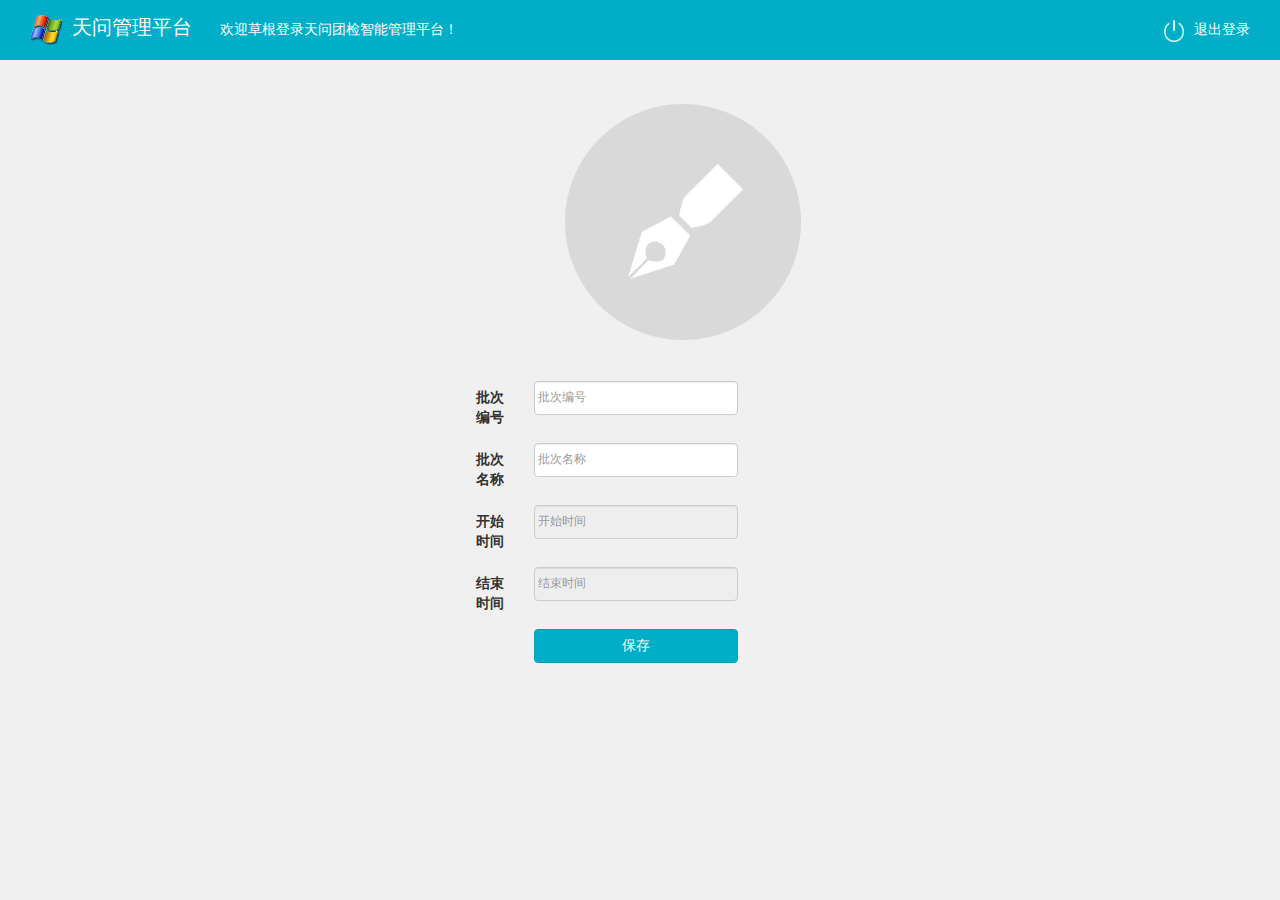
<file: addBaseBatch.html>
<!DOCTYPE html>
<html lang="en">

	<head>
		<meta charset="UTF-8">
		<meta name="renderer" content="webkit">
		<meta http-equiv="x-ua-compatible" content="IE=edge">
		<title>首页</title>
		<!--样式文件引用-->
		<link href="css/style.css" rel="stylesheet" type="text/css"/>
		<link href="css/bootstrap.min.css" rel="stylesheet" type="text/css" />
		<link href="css/jquery.searchableSelect.css" rel="stylesheet" type="text/css"/>
		<!--公共导航部分--->

	<!--
    	作者：qiancheng
    	时间：2016-12-30
    	描述：select
    -->

	<style>
		.calendarImg{background: url('images/calendar.png') no-repeat 270px; cursor: pointer;}
	</style>


	</head>

	<body style="background: #f0f0f0;">
		<div class="top">
			<div class="left"><img src="images/logo.png" alt="logo" />天问管理平台<span class="wel">欢迎<span>草根</span>登录天问团检智能管理平台！</span>
			</div>
			<div class="right"><img alt="退出登录" src="images/loginOut.png" /><span class="username">退出登录</span></div>
		</div>

		<div class="row">
			<div class="col-md-12">
				<img alt="123" src="images/tuoyuan.png" style="margin: 8% 0 3% 44%;">
			</div>
		</div>


		<div class="row">
			<div class="col-md-4"></div>
			<div class="col-md-4" style="padding: 0 4%;">
				<form class="form-horizontal" role="form" id="addBatch" action="roleList2.html">
					<div class="form-group">
						<label class="col-sm-2 control-label">批次编号</label>
						<div class="col-sm-10">
							<input type="text" class="form-control" name="batch.batchNumber" placeholder="批次编号" datatype="*" nullmsg="请填写批次编号" style="width: 75%;">
							<span class="Validform_checktip"></span>
						</div>
					</div>
					<div class="form-group">
						<label class="col-sm-2 control-label">批次名称</label>
						<div class="col-sm-10">
							<input type="text" class="form-control" name="batch.name" placeholder="批次名称" datatype="*" nullmsg="请填写批次名称" style="width: 75%;">
							<span class="Validform_checktip"></span>
						</div>
					</div>
					<div class="form-group">
						<label class="col-sm-2 control-label">开始时间</label>
						<div class="col-sm-10">
							<input type="text" class="form-control calendarImg" id="startime" name="batch.startTime" placeholder="开始时间" readonly datatype="*" nullmsg="请选择开始时间" style="width: 75%;" />
							<span class="Validform_checktip"></span>
						</div>
					</div>
					<div class="form-group">
						<label class="col-sm-2 control-label">结束时间</label>
						<div class="col-sm-10">
							<input type="text" class="form-control calendarImg" id="endtime" name="batch.endTime" placeholder="结束时间" readonly datatype="*" nullmsg="请选择结束时间" style="width: 75%;" />
							<span class="Validform_checktip"></span>
						</div>
					</div>
					<div class="form-group">
						<div class="col-sm-offset-2 col-sm-10">
							<button type="submit" class="btn btn-primary btn-block" style="width: 75%;">保存</button>
						</div>
					</div>
				</form>
			</div>
			<div class="col-md-4"></div>
		</div>

	</body>
	<script type="text/javascript" src="js/jquery-1.11.1.min.js"></script>
	<script type="text/javascript" src="js/bootstrap.min.js"></script>
	<script type="text/javascript" src="js/jquery.searchableSelect.js"></script>
	<script type="text/javascript" src="js/laydate/laydate.js"></script>
	<script>
		/*加载日历*/
        var start = {
            elem: '#startime',
            format: 'YYYY-MM-DD',
            max: '2099-06-16',
            istime: false,
            istoday: true,
            choose: function(datas) {
                var oldTime = (new Date(datas + " 00:00:00"));
                oldTime.setDate(oldTime.getDate());
                var ddd = oldTime.getFullYear() + "-" + (Number(oldTime.getMonth()) + Number(1)) + "-" + oldTime.getDate();
                end.min = ddd; //开始日选好后，重置结束日的最小日期
                end.start = ddd; //将结束日的初始值设定为开始日
            }
        };
        var end = {
            elem: '#endtime',
            format: 'YYYY-MM-DD',
            max: '2099-06-16',
            istime: false,
            istoday: true,
            choose: function(datas) {
                var oldTime = (new Date(datas + " 00:00:00"));
                oldTime.setDate(oldTime.getDate());
                var ddd = oldTime.getFullYear() + "-" + (Number(oldTime.getMonth()) + Number(1)) + "-" + oldTime.getDate();
                start.max = ddd; //结束日选好后，重置开始日的最大日期
            }
        };
        laydate(start);
        laydate(end);
	</script>

</html>
</file>
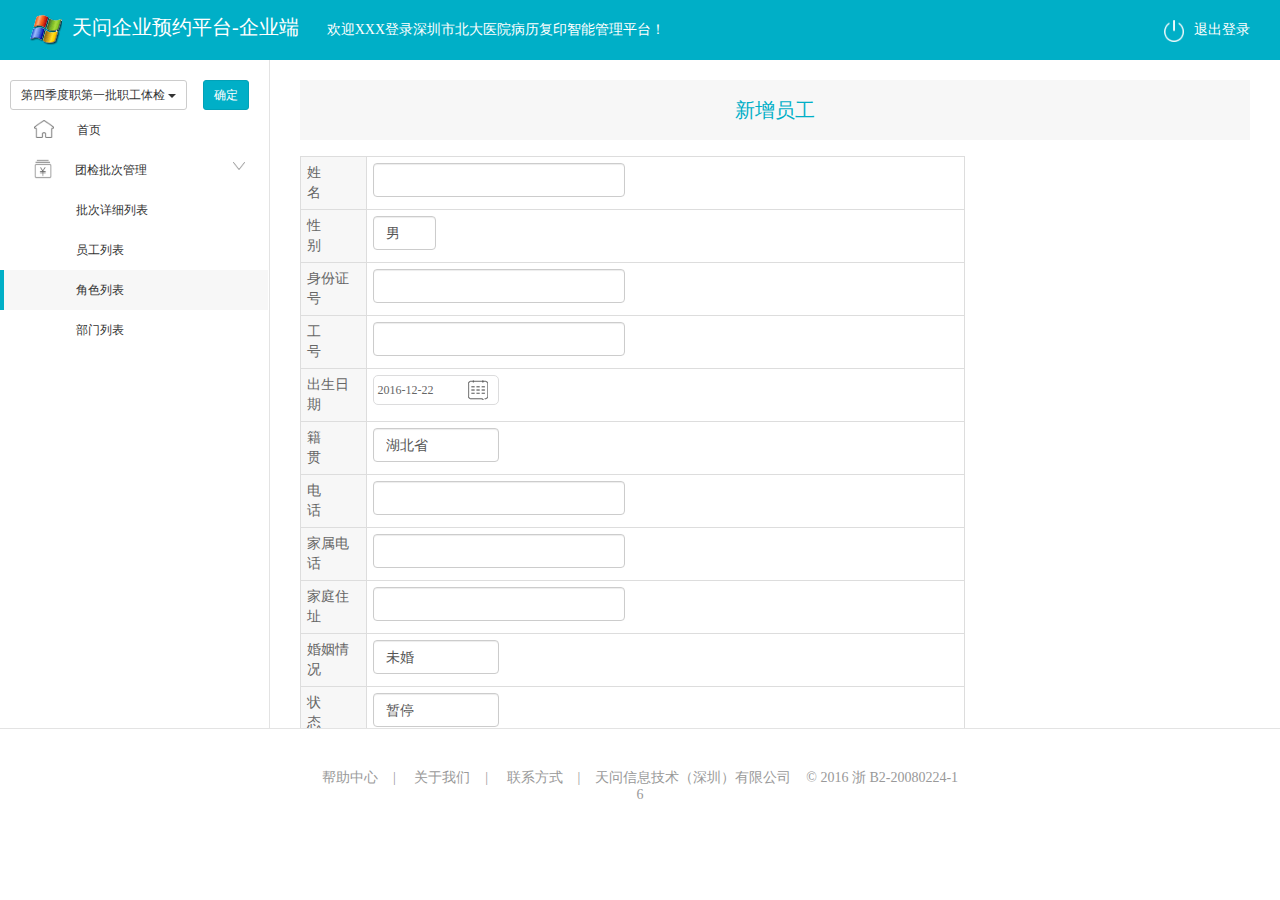
<file: addEmployee.html>
<!DOCTYPE html>
<html>

	<head>
		<meta charset="utf-8" />
		<title>新增员工</title>
		<meta content="width=device-width, initial-scale=1.0" name="viewport" />
		<link href="css/bootstrap.min.css" rel="stylesheet" type="text/css" />
		<link href="css/style.css" rel="stylesheet" type="text/css" />
		<link href="css/addNewBatch.css" rel="stylesheet" type="text/css" />
		<link href="js/laydate/need/laydate.css" rel="stylesheet" type="text/css" />
		<link id="LayDateSkin" href="js/laydate/skins/default/laydate.css" rel="stylesheet" type="text/css" />
		<style>
			#laydate_box * {
				box-sizing: content-box;
			}
		</style>
	</head>

	<body>
		<div class="top">
			<div class="left"><img src="images/logo.png" alt="logo" />天问企业预约平台-企业端<span class="wel">欢迎<span>XXX</span>登录深圳市北大医院病历复印智能管理平台！</span>
			</div>
			<div class="right"><img alt="退出登录" src="images/loginOut.png" /><span class="username">退出登录</span></div>
		</div>

		<div class="page-container">
			<div class="page-sidebar nav-collapse collapse">
				<div class="row" style="padding-left: 10px;">
					<div class="col-md-8">
						<div class="btn-group">
							<button type="button" class="btn btn-default btn-sm dropdown-toggle" data-toggle="dropdown">
								第四季度职第一批职工体检
								<span class="caret"></span>
							</button>
							<ul class="dropdown-menu" role="menu">
								<li><a href="#">第三季度职第一批职工体检</a></li>
								<li><a href="#">第三季度职第二批职工体检</a></li>
								<li><a href="#">第四季度职第二批职工体检</a></li>
							</ul>
						</div>
					</div>
					<div class="col-md-3">
						<button class="btn btn-primary btn-sm">确定</button>
					</div>
				</div>
				<ul class="page-sidebar-menu">
					<li>
						<a class="sideblk blk" href="index.html">
							<i class="home"><img src="images/icon-home.png"/></i>
							<span class="title">首页</span>
							<span class="selected"></span>
						</a>
					</li>

					<li>
						<a class="sideblk" href="javascript:;">
							<i class="caiwu"><img src="images/caiwu.png"/></i>
							<span class="title">团检批次管理</span>
							<span class="arrowicon"><img src="images/arrowdown.png"/></span>
						</a>
						<ul class="sub-menu subactive">
							<li>
								<a href="roleList2.html">批次详细列表</a>
							</li>
							<li>
								<a href="employeeList.html">员工列表</a>
							</li>
							<li class="titactive">
								<a href="roleList.html">角色列表</a>
							</li>
							<li>
								<a href="departList.html">部门列表</a>
							</li>
						</ul>
					</li>
				</ul>
			</div>

			<div class="page-content">
				<div class="hds">新增员工</div>
				<br/>
				<div class="portlet-body">
					<table class="table table-bordered table-hover m10" style="width:70%;margin-bottom: 44px;">
						<tr>
							<td width="10%" class="tableleft">姓&emsp;&emsp;名</td>
							<td>
								<input type="text" class="form-control" style="width: 252px;"/>
							</td>
						</tr>
						<tr>
							<td class="tableleft">性&emsp;&emsp;别</td>
							<td>
								<select class="form-control" style="width: 63px;">
									<option>男</option>
									<option>女</option>
								</select>
							</td>
						</tr>
						<tr>
							<td class="tableleft">身份证号</td>
							<td>
								<input type="text" class="form-control" style="width: 252px;"/>
							</td>
						</tr>
						<tr>
							<td class="tableleft">工&emsp;&emsp;号</td>
							<td>
								<input type="text" class="form-control" style="width: 252px;"/>
							</td>
						</tr>
						<tr>
							<td class="tableleft">出生日期</td>
							<td>
								<input id="birthday" value="2016-12-22" readonly="readonly" type="text" class="timeBox">
							</td>
						</tr>
						<tr>
							<td class="tableleft">籍&emsp;&emsp;贯</td>
							<td>
								<select class="form-control" style="width: 126px;">
									<option>湖北省</option>
									<option>湖南省</option>
									<option>广东省</option>
								</select>
							</td>
						</tr>
						<tr>
							<td class="tableleft">电&emsp;&emsp;话</td>
							<td>
								<input type="text" class="form-control" style="width: 252px;"/>
							</td>
						</tr>
						<tr>
							<td class="tableleft">家属电话</td>
							<td>
								<input type="text" class="form-control" style="width: 252px;"/>
							</td>
						</tr>
						<tr>
							<td class="tableleft">家庭住址</td>
							<td>
								<input type="text" class="form-control" style="width: 252px;"/>
							</td>
						</tr>
						<tr>
							<td class="tableleft">婚姻情况</td>
							<td>
								<select class="form-control" style="width: 126px;">
									<option value="0">未婚</option>
									<option value="1">已婚</option>
								</select>
							</td>
						</tr>
						<tr>
							<td class="tableleft">状&emsp;&emsp;态</td>
							<td>
								<select class="form-control" style="width: 126px;">
									<option value="0">暂停</option>
									<option value="1">启用</option>
								</select>
							</td>
						</tr>
						<tr>
							<td class="tableleft">归属角色</td>
							<td>
								<select class="form-control" style="width: 126px;">
									<option value="0">普通员工</option>
									<option value="1">中层人员</option>
									<option value="1">管理人员</option>
								</select>
							</td>
						</tr>
						<tr>
							<td class="tableleft">入职时间</td>
							<td>
								<input id="startime" value="2016-12-22" readonly="readonly" type="text" class="timeBox">
							</td>
						</tr>
						<tr>
							<td class="tableleft">转正时间</td>
							<td>
								<input id="endtime" value="2016-12-22" readonly="readonly" type="text" class="timeBox">
							</td>
						</tr>
						<tr>
							<td class="tableleft">修改完成</td>
							<td>
								<button class="btn btn-primary btn-sm" style="width:auto;">保存</button>&nbsp;&nbsp;&nbsp;
								<button class="btn btn-sm" style="width:auto;" onclick="location.href='employeeList.html'">返回列表</button>
							</td>
						</tr>
					</table>

				</div>
			</div>

			<div class="ykfooter">
				<a href="#">帮助中心</a><span class="vertical">|</span>
				<a href="#">关于我们</a><span class="vertical">|</span>
				<a href="#">联系方式</a><span class="vertical">|</span><span class="ykcompely">天问信息技术（深圳）有限公司</span><span>&copy;&nbsp;2016&nbsp;浙&nbsp;B2-20080224-16</span></div>

		</div>
		<script src="js/jquery-1.11.1.min.js" type="text/javascript"></script>
		<script src="js/pagination.js"></script>
		<script src="js/bootstrap.min.js" type="text/javascript"></script>
		<script src="js/leftsideAndPage.js"></script>
		<script src="js/laydate/laydate.js"></script>

		<script>
			$(document).ready(function() {
				$(".list span").click(function() {
					if($(this).html() == "修改") {
						$(this).siblings("p").children("input").attr("disabled", false);
						$(this).html("保存");
					} else if($(this).html() == "保存") {
						$(this).siblings("p").children("input").attr("disabled", true);
						$(this).html("修改");
					}

				})
			});

			/*加载日历*/
			var start = {
				elem: '#startime',
				format: 'YYYY-MM-DD',
				max: '2099-06-16',
				istime: false,
				istoday: true,
				choose: function(datas) {
					var oldTime = (new Date(datas + " 00:00:00"));
					oldTime.setDate(oldTime.getDate());
					var ddd = oldTime.getFullYear() + "-" + (Number(oldTime.getMonth()) + Number(1)) + "-" + oldTime.getDate();
					end.min = ddd; //开始日选好后，重置结束日的最小日期
					end.start = ddd; //将结束日的初始值设定为开始日
				}
			};
			var end = {
				elem: '#endtime',
				format: 'YYYY-MM-DD',
				max: '2099-06-16',
				istime: false,
				istoday: true,
				choose: function(datas) {
					var oldTime = (new Date(datas + " 00:00:00"));
					oldTime.setDate(oldTime.getDate());
					var ddd = oldTime.getFullYear() + "-" + (Number(oldTime.getMonth()) + Number(1)) + "-" + oldTime.getDate();
					start.max = ddd; //结束日选好后，重置开始日的最大日期
				}
			};
			laydate(start);
			laydate(end);
			
			var birthday = {
				elem: '#birthday',
				format: 'YYYY-MM-DD',
				max: '2099-06-16',
				istime: false,
				istoday: true,
				choose: function(datas) {
					var oldTime = (new Date(datas + " 00:00:00"));
					oldTime.setDate(oldTime.getDate());
					var ddd = oldTime.getFullYear() + "-" + (Number(oldTime.getMonth()) + Number(1)) + "-" + oldTime.getDate();
					start.max = ddd; //结束日选好后，重置开始日的最大日期
				}
			};

			laydate(birthday);
		</script>
	</body>

</html>
</file>
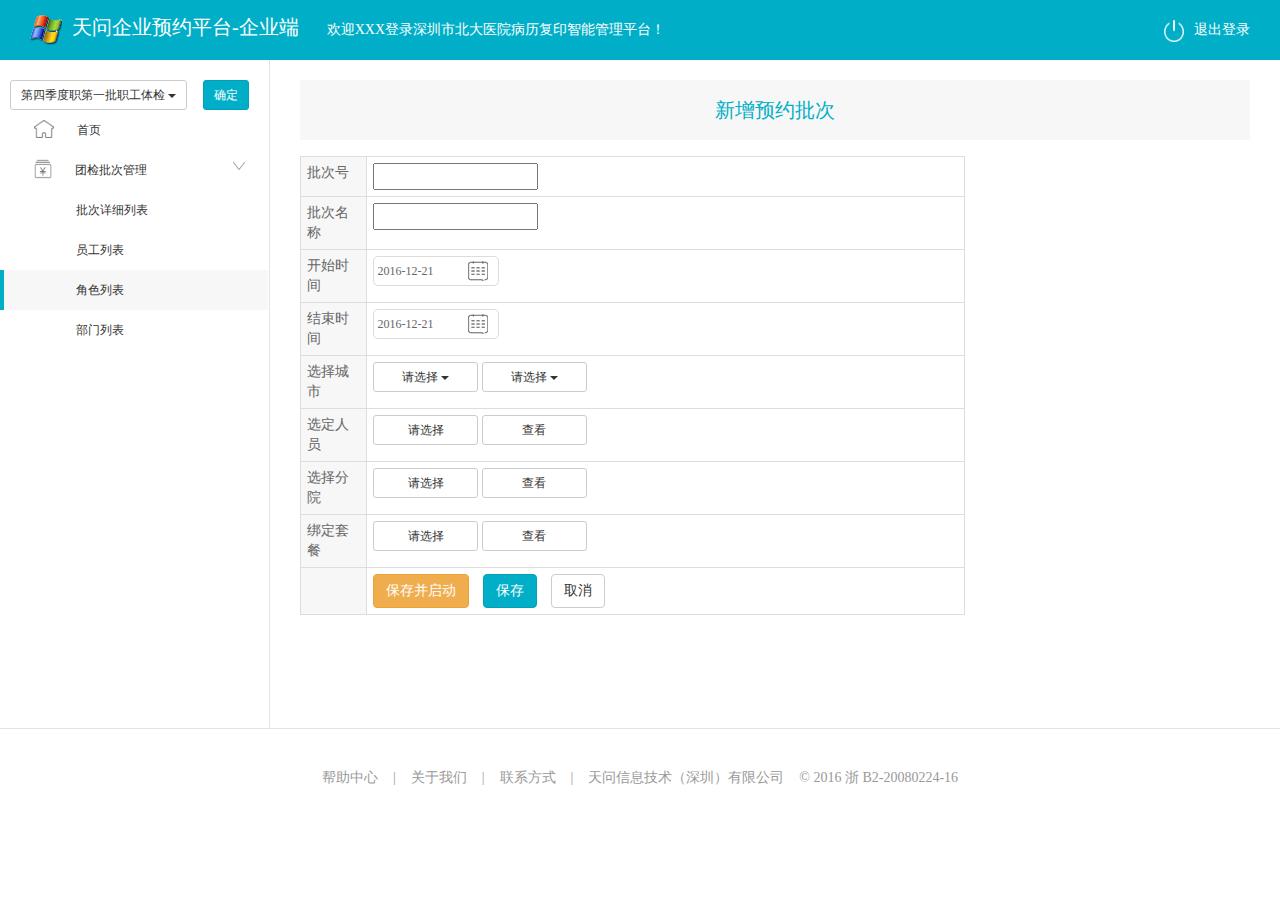
<file: addNewBatch.html>
<!DOCTYPE html>
<html>
<head>
    <meta charset="utf-8"/>
    <title>预约模板设置</title>
    <meta content="width=device-width, initial-scale=1.0" name="viewport"/>
    <link href="css/bootstrap.min.css" rel="stylesheet" type="text/css"/>
    <link href="css/style.css" rel="stylesheet" type="text/css"/>
    <link href="css/addNewBatch.css" rel="stylesheet" type="text/css"/>
    <link href="js/laydate/need/laydate.css" rel="stylesheet" type="text/css" />
    <link href="css/zTreeStyle.css" rel="stylesheet" type="text/css">
    <link href="css/fileinput.min.css" rel="stylesheet" type="text/css">
    <link href="css/bootstrap-select.min.css" rel="stylesheet" type="text/css">
</head>
<body>
<div class="top">
    <div class="left"><img src="images/logo.png" alt="logo" />天问企业预约平台-企业端<span class="wel">欢迎<span>XXX</span>登录深圳市北大医院病历复印智能管理平台！</span></div>
    <div class="right"><img alt="退出登录" src="images/loginOut.png"/><span class="username">退出登录</span></div>
</div>

<div class="page-container">
    <div class="page-sidebar nav-collapse collapse">
        <div class="row" style="padding-left: 10px;">
            <div class="col-md-8">
                <div class="btn-group">
                    <button type="button" class="btn btn-default btn-sm dropdown-toggle" data-toggle="dropdown">
                        第四季度职第一批职工体检
                        <span class="caret"></span>
                    </button>
                    <ul class="dropdown-menu" role="menu">
                        <li><a href="#">第三季度职第一批职工体检</a></li>
                        <li><a href="#">第三季度职第二批职工体检</a></li>
                        <li><a href="#">第四季度职第二批职工体检</a></li>
                    </ul>
                </div>
            </div>
            <div class="col-md-3">
                <button class="btn btn-primary btn-sm">确定</button>
            </div>
        </div>
        <ul class="page-sidebar-menu">
            <li>
                <a class="sideblk blk" href="index.html">
                    <i class="home"><img src="images/icon-home.png"/></i>
                    <span class="title">首页</span>
                    <span class="selected"></span>
                </a>
            </li>

            <li>
                <a class="sideblk" href="javascript:;">
                    <i class="caiwu"><img src="images/caiwu.png"/></i>
                    <span class="title">团检批次管理</span>
                    <span class="arrowicon"><img src="images/arrowdown.png"/></span>
                </a>
                <ul class="sub-menu subactive">
                    <li>
                        <a href="roleList2.html">批次详细列表</a>
                    </li>
                    <li>
                        <a href="employeeList.html">员工列表</a>
                    </li>
                    <li class="titactive">
                        <a href="roleList.html">角色列表</a>
                    </li>
                    <li>
                        <a href="departList.html">部门列表</a>
                    </li>
                </ul>
            </li>
        </ul>
    </div>

    <div class="page-content">
        <div class="hds">新增预约批次</div>
        <br/>
        <div class="portlet-body">
            <table class="table table-bordered table-hover m10" style="width:70%;">
            <tr>
                <td width="10%" class="tableleft">批次号</td>
                <td><input type="text" name="name" /></td>
            </tr>
            <tr>
                <td class="tableleft">批次名称</td>
                <td><input type="text" name="name" /></td>
            </tr>
            <tr>
                <td class="tableleft">开始时间</td>
                <td><input class="timeBox" id="startime" readonly value="2016-12-21" type="text" style="cursor: pointer; background-color: #fff;"></td>
            </tr>
            <tr>
                <td class="tableleft">结束时间</td>
                <td><input class="timeBox" id="endtime" readonly value="2016-12-21" type="text" style="cursor: pointer; background-color: #fff;"></td>
            </tr>
            <tr>
                <td class="tableleft">选择城市</td>
                <td>
                    <div class="dropdown">
                        <span>
                            <button type="button" class="btn btn-default btn-sm dropdown-toggle" data-toggle="dropdown" style="width:105px;">
                                请选择
                                <span class="caret"></span>
                            </button>
                            <ul class="dropdown-menu pull-left" role="menu">
                                <li role="presentation">
                                    <a role="menuitem" tabindex="-1" href="#">北京</a>
                                </li>
                                <li role="presentation">
                                    <a role="menuitem" tabindex="-1" href="#">上海</a>
                                </li>
                                <li role="presentation">
                                    <a role="menuitem" tabindex="-1" href="#">广东</a>
                                </li>
                            </ul>
                        </span>
                        <span>
                            <button type="button" class="btn btn-default btn-sm dropdown-toggle" data-toggle="dropdown" style="width:105px;">
                                请选择
                                <span class="caret"></span>
                            </button>
                            <ul class="dropdown-menu pull-left" role="menu">
                                <li role="presentation">
                                    <a role="menuitem" tabindex="-1" href="#">深圳</a>
                                </li>
                                <li role="presentation">
                                    <a role="menuitem" tabindex="-1" href="#">广州</a>
                                </li>
                                <li role="presentation">
                                    <a role="menuitem" tabindex="-1" href="#">东莞</a>
                                </li>
                                <li role="presentation">
                                    <a role="menuitem" tabindex="-1" href="#">惠州</a>
                                </li>
                                <li role="presentation">
                                    <a role="menuitem" tabindex="-1" href="#">中山</a>
                                </li>
                                <li role="presentation">
                                    <a role="menuitem" tabindex="-1" href="#">中山</a>
                                </li>
                            </ul>
                        </span>
                    </div>
                </td>
            </tr>
            <tr>
                <td class="tableleft">选定人员</td>
                <td>
                    <div class="dropdown">
                        <span>
                            <button type="button" class="btn btn-default btn-sm chs-button" data-toggle="modal" data-target="#chooseEmp" style="width:105px;">
                                请选择
                            </button>
                        </span>
                        <span>
                            <button type="button" class="btn btn-default btn-sm" style="width:105px;">
                                查看
                            </button>
                        </span>
                    </div>
                </td>
            </tr>
            <tr>
                <td class="tableleft">选择分院</td>
                <td>
                    <div class="dropdown">
                    <span>
                        <button type="button" class="btn btn-default btn-sm chs-button" data-toggle="modal" data-target="#chooseBranch" style="width:105px;">
                            请选择
                        </button>
                    </span>
                        <span>
                        <button type="button" class="btn btn-default btn-sm" style="width:105px;">
                            查看
                        </button>
                    </span>
                    </div>
                </td>
            </tr>
            <tr>
                <td class="tableleft">绑定套餐</td>
                <td>
                    <div class="dropdown">
                <span>
                    <button type="button" class="btn btn-default btn-sm chs-button" data-toggle="modal" data-target="#choosePro" style="width:105px;">
                        请选择
                    </button>
                </span>
                        <span>
                    <button type="button" class="btn btn-default btn-sm" style="width:105px;">
                        查看
                    </button>
                </span>
                    </div>
                </td>
            </tr>
            <tr>
                <td class="tableleft"></td>
                <td>
                    <a class="btn btn-warning" style="width:auto;" href="batchList.html">保存并启动</a>&nbsp;&nbsp;&nbsp;
                    <a class="btn btn-primary" style="width:auto;" href="batchList.html">保存</a>&nbsp;&nbsp;&nbsp;
                    <a class="btn btn-default" style="width:auto;" href="batchList.html">取消</a>
                </td>
            </tr>
        </table>
        </div>
    </div>

    <div class="ykfooter"><a href="#">帮助中心</a><span class="vertical">|</span><a href="#">关于我们</a><span class="vertical">|</span><a href="#">联系方式</a><span class="vertical">|</span><span class="ykcompely">天问信息技术（深圳）有限公司</span><span>&copy;&nbsp;2016&nbsp;浙&nbsp;B2-20080224-16</span></div>

</div>

<!-- 选择套餐弹框 -->
<div class="modal fade" id="choosePro" tabindex="-1" role="dialog" aria-labelledby="myModalLabel" aria-hidden="true">
    <div class="modal-dialog" style="width: 1100px; height: 610px;">
        <div class="modal-content">
            <div class="modal-header">
                <button type="button" class="close" data-dismiss="modal"><span aria-hidden="true">&times;</span><span class="sr-only">Close</span></button>
                <h4 class="modal-title" id="myModalLabel">选择套餐</h4>
            </div>
            <div class="modal-body">
                <div class="tankuang">
                    <div style="width: 1048px; height: 510px;">
                        <div class="tankuang_left">
                            <ul class="leftul">
                                <li class="title active" data-source="depart">按部门</li><li class="title" data-source="identify">按角色</li>
                            </ul>
                            <div class="tankuang_left_bumen">
                                <div style="padding: 5px 0 5px 5px; border-bottom: solid 2px #e1e1e1;">
                                    <input type="text" style="width: 110px;" />  <button class="btn btn-xs">查询</button>
                                </div>
                                <div class="ztree" id="depart"></div>
                                <div class="ztree" id="identify" style="display: none;"></div>
                            </div>
                        </div>

                        <div class="tankuang_mid">
                            <p class="midTitle">分配套餐</p>
                            <div class="midSearch">
                                <div class="btn-group">
                                    <b style="float: left; line-height: 15px; padding: 3px;">筛选</b>
                                  <!--   <button type="button" class="btn btn-default btn-xs dropdown-toggle" data-toggle="dropdown">
                                        套餐名称
                                        <span class="caret"></span>
                                    </button> -->
                                    <select class="aaa">
                                      <option>套餐名称</option>
                                      <option>适用分院</option>
                                      <option>适用性别</option>
                                    </select>
                                </div>
                                <input type="text" style="width: 110px;" />
                                <div class="btn-group" style="display: none;">
                                    <button type="button" class="btn btn-default btn-xs dropdown-toggle" data-toggle="dropdown">
                                        分院
                                        <span class="caret"></span>
                                    </button>
                                   <!--  <ul class="dropdown-menu" role="menu">
                                        <li><a href="#">Action</a></li>
                                        <li><a href="#">Another action</a></li>
                                        <li><a href="#">Something else here</a></li>
                                        <li class="divider"></li>
                                        <li><a href="#">Separated link</a></li>
                                    </ul> -->
                                </div>
                                <div class="btn-group" style="display: none;">
                                    <button type="button" class="btn btn-default btn-xs dropdown-toggle" data-toggle="dropdown">
                                        商家
                                        <span class="caret"></span>
                                    </button>
                                </div>
                                <button class="btn btn-primary btn-xs" style="float: right">查询</button>
                            </div>
                            <!--<div class="midName">-->
                            <!--<ul>-->
                            <!--<li>套餐名称</li>-->
                            <!--<li>姓名</li>-->
                            <!--<li>价格</li>-->
                            <!--<li>适用性别</li>-->
                            <!--</ul>-->
                            <!--</div>-->
                            <div>
                                <table class="table table-striped" style="margin: 0;">
                                    <thead>
                                    <tr>
                                        <th><input type="checkbox"></th>
                                        <th>套餐名称</th>
                                        <th>姓名</th>
                                        <th>价格</th>
                                        <th>适用性别</th>
                                    </tr>
                                    </thead>
                                    <tbody>
                                    <tr>
                                        <td><input type="checkbox"></td>
                                        <td>A套餐</td>
                                        <td>张三</td>
                                        <td>300.00</td>
                                        <td>男</td>
                                    </tr>
                                    <tr>
                                        <td><input type="checkbox"></td>
                                        <td>B套餐</td>
                                        <td>张三</td>
                                        <td>300.00</td>
                                        <td>男/女</td>
                                    </tr>
                                    <tr>
                                        <td><input type="checkbox"></td>
                                        <td>C套餐</td>
                                        <td>张三</td>
                                        <td>300.00</td>
                                        <td>男/女</td>
                                    </tr>
                                    <tr>
                                        <td><input type="checkbox"></td>
                                        <td>D套餐</td>
                                        <td>张三</td>
                                        <td>300.00</td>
                                        <td>男</td>
                                    </tr>
                                    <tr>
                                        <td><input type="checkbox"></td>
                                        <td>B套餐</td>
                                        <td>张三</td>
                                        <td>300.00</td>
                                        <td>女</td>
                                    </tr>
                                    <tr>
                                        <td><input type="checkbox"></td>
                                        <td>C套餐</td>
                                        <td>张三</td>
                                        <td>300.00</td>
                                        <td>男</td>
                                    </tr>
                                    <tr>
                                        <td><input type="checkbox"></td>
                                        <td>D套餐</td>
                                        <td>张三</td>
                                        <td>300.00</td>
                                        <td>女</td>
                                    </tr>
                                    <tr>
                                        <td><input type="checkbox"></td>
                                        <td>D套餐</td>
                                        <td>张三</td>
                                        <td>300.00</td>
                                        <td>女</td>
                                    </tr>
                                    </tbody>
                                </table>
                                <div class="tcdPageCode paginList" style="position: static;">
                                    <div class="pagination" style="margin: 0;"></div>
                                </div>
                                <div class="pageBlank"></div>
                            </div>
                        </div>



                        <div class="mid_jiantou">
                            <div class="jiantou_top"><img src="images/jiantou1.png" /></div>
                            <div class="jiantou_bottom"><img src="images/jiantou2.png"/></div>
                        </div>
                        <div class="tankuang_rigth">
                            <p class="midTitle">已选套餐</p>
                            <div class="midSearch">
                                <div class="btn-group">
                                    <b style="float: left; line-height: 15px; padding: 3px;">筛选</b>
                                   <!--  <button type="button" class="btn btn-default btn-xs dropdown-toggle" data-toggle="dropdown"> -->
                                        <!-- 套餐名称
                                        <span class="caret"></span> -->
                                    <!-- </button> -->
                                   <!--  <ul class="dropdown-menu" role="menu">
                                        <li><a href="#">套餐名称</a></li>
                                        <li><a href="#">适用分院</a></li>
                                        <li><a href="#">适用性别</a></li>
                                    </ul> -->
                                    <select class="aaa">
                                      <option>套餐名称</option>
                                      <option>适用分院</option>
                                      <option>适用性别</option>
                                    </select>
                                </div>
                                <input type="text" style="width: 110px;" />
                               <!--  <div class="btn-group" style="display: none;">
                                    <button type="button" class="btn btn-default btn-xs dropdown-toggle" data-toggle="dropdown">
                                        分院
                                        <span class="caret"></span>
                                    </button>
                                    <ul class="dropdown-menu" role="menu">
                                        <li><a href="#">Action</a></li>
                                        <li><a href="#">Another action</a></li>
                                        <li><a href="#">Something else here</a></li>
                                        <li class="divider"></li>
                                        <li><a href="#">Separated link</a></li>
                                    </ul>
                                </div> -->
                                <div class="btn-group" style="display: none;">
                                    <button type="button" class="btn btn-default btn-xs dropdown-toggle" data-toggle="dropdown">
                                        商家
                                        <span class="caret"></span>
                                    </button>
                                </div>
                                <button class="btn btn-primary btn-xs" style="float: right">查询</button>
                            </div>
                            <!--<div class="midName">-->
                            <!--<ul>-->
                            <!--<li>套餐名称</li>-->
                            <!--<li>姓名</li>-->
                            <!--<li>价格</li>-->
                            <!--<li>适用性别</li>-->
                            <!--</ul>-->
                            <!--</div>-->
                            <div class="ft10" style="height: 380px; overflow: scroll;">
                                <table class="table table-striped">
                                    <thead>
                                    <tr>
                                        <th><input type="checkbox"></th>
                                        <th>套餐名称</th>
                                        <th>姓名</th>
                                        <th>价格</th>
                                        <th>适用性别</th>
                                    </tr>
                                    </thead>
                                    <tbody>
                                    <tr>
                                        <td><input type="checkbox"></td>
                                        <td>A套餐</td>
                                        <td>张三</td>
                                        <td>300.00</td>
                                        <td>男</td>
                                    </tr>
                                    <tr>
                                        <td><input type="checkbox"></td>
                                        <td>B套餐</td>
                                        <td>张三</td>
                                        <td>300.00</td>
                                        <td>男/女</td>
                                    </tr>
                                    <tr>
                                        <td><input type="checkbox"></td>
                                        <td>C套餐</td>
                                        <td>张三</td>
                                        <td>300.00</td>
                                        <td>男/女</td>
                                    </tr>
                                    <tr>
                                        <td><input type="checkbox"></td>
                                        <td>D套餐</td>
                                        <td>张三</td>
                                        <td>300.00</td>
                                        <td>男</td>
                                    </tr>
                                    <tr>
                                        <td><input type="checkbox"></td>
                                        <td>B套餐</td>
                                        <td>张三</td>
                                        <td>300.00</td>
                                        <td>女</td>
                                    </tr>
                                    <tr>
                                        <td><input type="checkbox"></td>
                                        <td>C套餐</td>
                                        <td>张三</td>
                                        <td>300.00</td>
                                        <td>男</td>
                                    </tr>
                                    <tr>
                                        <td><input type="checkbox"></td>
                                        <td>D套餐</td>
                                        <td>张三</td>
                                        <td>300.00</td>
                                        <td>女</td>
                                    </tr>
                                    <tr>
                                        <td><input type="checkbox"></td>
                                        <td>B套餐</td>
                                        <td>张三</td>
                                        <td>300.00</td>
                                        <td>女</td>
                                    </tr>
                                    <tr>
                                        <td><input type="checkbox"></td>
                                        <td>C套餐</td>
                                        <td>张三</td>
                                        <td>300.00</td>
                                        <td>男</td>
                                    </tr>
                                    <tr>
                                        <td><input type="checkbox"></td>
                                        <td>D套餐</td>
                                        <td>张三</td>
                                        <td>300.00</td>
                                        <td>女</td>
                                    </tr>
                                    <tr>
                                        <td><input type="checkbox"></td>
                                        <td>B套餐</td>
                                        <td>张三</td>
                                        <td>300.00</td>
                                        <td>女</td>
                                    </tr>
                                    <tr>
                                        <td><input type="checkbox"></td>
                                        <td>C套餐</td>
                                        <td>张三</td>
                                        <td>300.00</td>
                                        <td>男</td>
                                    </tr>
                                    <tr>
                                        <td><input type="checkbox"></td>
                                        <td>D套餐</td>
                                        <td>张三</td>
                                        <td>300.00</td>
                                        <td>女</td>
                                    </tr>
                                    </tbody>
                                </table>
                            </div>
                        </div>
                    </div>
                    <div class="tankuang_bottom">
                        <p>限额  <input type="text"></p>
                        <p>限额  <input type="text"></p>
                        <p>限额  <input type="text"></p>
                        <p>限额  <input type="text"></p>
                    </div>
                </div>
            </div>
            <div class="modal-footer">
                <button type="button" class="btn btn-default" data-dismiss="modal">取消</button>
                <button type="button" class="btn btn-primary">确认</button>
            </div>
        </div>
    </div>
</div>


<div class="modal fade" id="chooseBranch" tabindex="-1" role="dialog" aria-labelledby="myModalLabel" aria-hidden="true">
    <div class="modal-dialog" style="width: 910px; height: 410px;">
        <div class="modal-content">
            <div class="modal-header">
                <button type="button" class="close" data-dismiss="modal"><span aria-hidden="true">&times;</span><span class="sr-only">Close</span></button>
                <h4 class="modal-title">选择分院</h4>
            </div>
            <div class="modal-body">
                <div class="">
                    <div class="row" style="padding: 15px;">
                        <div class="col-md-5" style="width: 415px;">
                            <div class="chs-branch">
                                <div class="row">
                                    <div class="chs-title">选择分院</div>
                                </div>
                                <div class="row" style="margin: 20px 0 20px 20px;">
                                    <div class="col-md-8">
                                        <input type="text" class="form-control input-sm">
                                    </div>
                                    <div class="col-md-3">
                                        <button class="btn btn-primary btn-sm">查询</button>
                                    </div>
                                </div>
                                <div class="row" style="margin: 0;">
                                    <table class="table table-striped">
                                        <thead>
                                        <tr>
                                            <th><input type="checkbox"></th>
                                            <th>分院名称</th>
                                            <th>分院地址</th>
                                            <th>自定义</th>
                                        </tr>
                                        </thead>
                                        <tbody>
                                        <tr>
                                            <td><input type="checkbox"></td>
                                            <td>慈铭体检南山分院</td>
                                            <td>南山区南山大道1024号</td>
                                            <td>是</td>
                                        </tr>
                                        <tr>
                                            <td><input type="checkbox"></td>
                                            <td>慈铭体检南山分院</td>
                                            <td>南山区南山大道1024号</td>
                                            <td>是</td>
                                        </tr>
                                        <tr>
                                            <td><input type="checkbox"></td>
                                            <td>慈铭体检南山分院</td>
                                            <td>南山区南山大道1024号</td>
                                            <td>是</td>
                                        </tr>
                                        <tr>
                                            <td><input type="checkbox"></td>
                                            <td>慈铭体检南山分院</td>
                                            <td>南山区南山大道1024号</td>
                                            <td>是</td>
                                        </tr>
                                        </tbody>
                                    </table>
                                    <div class="tcdPageCode paginList">
                                        <div class="pagination" style="margin: 0;"></div>
                                    </div>
                                    <div class="pageBlank"></div>
                                </div>
                            </div>
                        </div>
                        <div class="col-md-1" style="width: 40px;">
                            <div class="row" style="margin: 210px 0 0 -7px;">
                                <img src="images/jiantou1.png">
                            </div>
                            <div class="row" style="margin: 40px 0 0 -7px;">
                                <img src="images/jiantou2.png">
                            </div>
                        </div>
                        <div class="col-md-5" style="width: 415px;">
                            <div class="chs-branch">
                                <div class="row">
                                    <div class="chs-title">已选分院</div>
                                </div>
                                <div class="row" style="margin: 20px 0 20px 20px;">
                                    <div class="col-md-8">
                                        <input type="text" class="form-control input-sm">
                                    </div>
                                    <div class="col-md-3">
                                        <button class="btn btn-primary btn-sm">查询</button>
                                    </div>
                                </div>
                                <div class="row" style="height: 375px;overflow: scroll; overflow-x: hidden; overflow-y: auto; margin: 0;">
                                    <table class="table table-striped">
                                        <thead>
                                        <tr>
                                            <th><input type="checkbox"></th>
                                            <th>分院名称</th>
                                            <th>分院地址</th>
                                            <th>自定义</th>
                                        </tr>
                                        </thead>
                                        <tbody>
                                        <tr>
                                            <td><input type="checkbox"></td>
                                            <td>慈铭体检南山分院</td>
                                            <td>南山区南山大道1024号</td>
                                            <td>是</td>
                                        </tr>
                                        <tr>
                                            <td><input type="checkbox"></td>
                                            <td>慈铭体检南山分院</td>
                                            <td>南山区南山大道1024号</td>
                                            <td>是</td>
                                        </tr>
                                        <tr>
                                            <td><input type="checkbox"></td>
                                            <td>慈铭体检南山分院</td>
                                            <td>南山区南山大道1024号</td>
                                            <td>是</td>
                                        </tr>
                                        <tr>
                                            <td><input type="checkbox"></td>
                                            <td>慈铭体检南山分院</td>
                                            <td>南山区南山大道1024号</td>
                                            <td>是</td>
                                        </tr>
                                        <tr>
                                            <td><input type="checkbox"></td>
                                            <td>慈铭体检南山分院</td>
                                            <td>南山区南山大道1024号</td>
                                            <td>是</td>
                                        </tr>
                                        <tr>
                                            <td><input type="checkbox"></td>
                                            <td>慈铭体检南山分院</td>
                                            <td>南山区南山大道1024号</td>
                                            <td>是</td>
                                        </tr>
                                        <tr>
                                            <td><input type="checkbox"></td>
                                            <td>慈铭体检南山分院</td>
                                            <td>南山区南山大道1024号</td>
                                            <td>是</td>
                                        </tr>
                                        <tr>
                                            <td><input type="checkbox"></td>
                                            <td>慈铭体检南山分院</td>
                                            <td>南山区南山大道1024号</td>
                                            <td>是</td>
                                        </tr>
                                        <tr>
                                            <td><input type="checkbox"></td>
                                            <td>慈铭体检南山分院</td>
                                            <td>南山区南山大道1024号</td>
                                            <td>是</td>
                                        </tr>
                                        <tr>
                                            <td><input type="checkbox"></td>
                                            <td>慈铭体检南山分院</td>
                                            <td>南山区南山大道1024号</td>
                                            <td>是</td>
                                        </tr>
                                        <tr>
                                            <td><input type="checkbox"></td>
                                            <td>慈铭体检南山分院</td>
                                            <td>南山区南山大道1024号</td>
                                            <td>是</td>
                                        </tr>
                                        <tr>
                                            <td><input type="checkbox"></td>
                                            <td>慈铭体检南山分院</td>
                                            <td>南山区南山大道1024号</td>
                                            <td>是</td>
                                        </tr>
                                        </tbody>
                                    </table>
                                </div>
                            </div>
                        </div>
                    </div>
                </div>
            </div>
            <div class="modal-footer">
                <button type="button" class="btn btn-default" data-dismiss="modal">取消</button>
                <button type="button" class="btn btn-primary">确认</button>
            </div>
        </div>
    </div>
</div>


<div class="modal fade" id="chooseEmp" tabindex="-1" role="dialog" aria-labelledby="chooseEmpLable" aria-hidden="true">
    <div class="modal-dialog" style="width: 1100px; height: 610px;">
        <div class="modal-content">
            <div class="modal-header">
                <button type="button" class="close" data-dismiss="modal"><span aria-hidden="true">&times;</span><span class="sr-only">Close</span></button>
                <h4 class="modal-title" id="chooseEmpLable">选择人员</h4>
            </div>
            <div class="modal-body">
                <div class="row" style="padding: 15px;">
                    <div class="col-md-3 emp" style="margin-top: 10px;">
                        <ul class="leftul">
                            <li class="title active" data-source="depart2">按部门</li><li class="title" data-source="identify2">按角色</li>
                        </ul>
                        <div class="tankuang_left_bumen" style="height: 480px;">
                            <div style="padding: 5px 0 5px 5px; border-bottom: solid 2px #e1e1e1;">
                                <input type="text" style="width: 110px;" />  <button class="btn btn-xs">查询</button>
                            </div>
                            <div class="ztree" id="depart2"></div>
                            <div class="ztree" id="identify2" style="display: none;"></div>
                        </div>
                    </div>
                    <div class="col-md-4 col-md-one" style="width: 375px;">
                        <div class="chs-branch">
                            <div class="row">
                                <div class="chs-title">导入人员</div>
                            </div>
                            <div class="row" style="margin: 20px 0 20px 20px;">
                                <div class="col-md-8">
                                    <input type="text" class="form-control input-sm">
                                </div>
                                <div class="col-md-3">
                                    <button class="btn btn-primary btn-sm">查询</button>
                                </div>
                            </div>
                            <div class="row" style="margin: 0;">
                                <div id="empTable">
                                    <table class="table table-striped">
                                        <thead>
                                        <tr>
                                            <th><input type="checkbox"></th>
                                            <th>编号</th>
                                            <th>姓名</th>
                                            <th>手机号码</th>
                                            <th>部门</th>
                                        </tr>
                                        </thead>
                                        <tbody>
                                        <tr>
                                            <td><input type="checkbox"></td>
                                            <td>10051</td>
                                            <td>张三</td>
                                            <td>13544659956</td>
                                            <td>技术部</td>
                                        </tr>
                                        <tr>
                                            <td><input type="checkbox"></td>
                                            <td>10051</td>
                                            <td>张三</td>
                                            <td>13544659956</td>
                                            <td>技术部</td>
                                        </tr>
                                        <tr>
                                            <td><input type="checkbox"></td>
                                            <td>10051</td>
                                            <td>张三</td>
                                            <td>13544659956</td>
                                            <td>技术部</td>
                                        </tr>
                                        <tr>
                                            <td><input type="checkbox"></td>
                                            <td>10051</td>
                                            <td>张三</td>
                                            <td>13544659956</td>
                                            <td>技术部</td>
                                        </tr>
                                        </tbody>
                                    </table>
                                    <div class="tcdPageCode paginList">
                                        <div class="pagination" style="margin: 0;"></div>
                                    </div>
                                    <div class="pageBlank"></div>
                                </div>
                                <form enctype="multipart/form-data">
                                    <input id="file-0b" class="file" type="file" data-show-preview="false">
                                </form>
                            </div>
                        </div>
                    </div>
                    <div class="col-md-1" style="width: 40px;">
                        <div class="row" style="margin: 210px 0 0 -7px;">
                            <img src="images/jiantou1.png">
                        </div>
                        <div class="row" style="margin: 40px 0 0 -7px;">
                            <img src="images/jiantou2.png">
                        </div>
                    </div>
                    <div class="col-md-4 col-md-two" style="width: 375px;">
                        <div class="chs-branch">
                            <div class="row">
                                <div class="chs-title">已选人员</div>
                            </div>
                            <div class="row" style="margin: 20px 0 20px 20px;">
                                <div class="col-md-8">
                                    <input type="text" class="form-control input-sm">
                                </div>
                                <div class="col-md-3">
                                    <button class="btn btn-primary btn-sm">查询</button>
                                </div>
                            </div>
                            <div class="row" style="margin: 0;">
                                <table class="table table-striped">
                                    <thead>
                                    <tr>
                                        <th><input type="checkbox"></th>
                                        <th>编号</th>
                                        <th>姓名</th>
                                        <th>手机号码</th>
                                        <th>部门</th>
                                    </tr>
                                    </thead>
                                    <tbody>
                                    <tr>
                                        <td><input type="checkbox"></td>
                                        <td>10051</td>
                                        <td>张三</td>
                                        <td>13544659956</td>
                                        <td>技术部</td>
                                    </tr>
                                    <tr>
                                        <td><input type="checkbox"></td>
                                        <td>10051</td>
                                        <td>张三</td>
                                        <td>13544659956</td>
                                        <td>技术部</td>
                                    </tr>
                                    <tr>
                                        <td><input type="checkbox"></td>
                                        <td>10051</td>
                                        <td>张三</td>
                                        <td>13544659956</td>
                                        <td>技术部</td>
                                    </tr>
                                    <tr>
                                        <td><input type="checkbox"></td>
                                        <td>10051</td>
                                        <td>张三</td>
                                        <td>13544659956</td>
                                        <td>技术部</td>
                                    </tr>
                                    </tbody>
                                </table>
                                <div class="tcdPageCode paginList pagelista">
                                    <div class="pagination" style="margin: 0;"></div>
                                </div>
                                <div class="pageBlank"></div>
                            </div>
                        </div>
                    </div>
                </div>
            </div>
            <div class="modal-footer">
                <button type="button" class="btn btn-default" data-dismiss="modal">取消</button>
                <button type="button" class="btn btn-primary">确认</button>
            </div>
        </div>
    </div>
</div>

<script src="js/jquery-1.11.1.min.js" type="text/javascript"></script>
<script src="js/pagination.js"></script>
<script src="js/bootstrap.min.js" type="text/javascript"></script>
<script type="text/javascript" src="js/jquery.ztree.core.min.js"></script>
<script src="js/leftsideAndPage.js"></script>
<script src="js/laydate/laydate.js"></script>
<script src="js/fileinput.min.js"></script>
<script src="js/bootstrap-select.min.js"></script>


<script>
    $(document).ready(function () {
        $(".list span").click(function () {
            if ($(this).html() == "修改") {
                $(this).siblings("p").children("input").attr("disabled",false);
                $(this).html("保存");
            } else if ($(this).html() == "保存") {
                $(this).siblings("p").children("input").attr("disabled",true);
                $(this).html("修改");
            }

        })

        $("#file-0b").fileinput();

        $.fn.zTree.init($("#depart"), setting, depart);
        $.fn.zTree.init($("#identify"), setting2, identify);
        $.fn.zTree.init($("#depart2"), setting, depart);
        $.fn.zTree.init($("#identify2"), setting2, identify);
        var obj = $.fn.zTree.getZTreeObj("treeDemo");
        //obj.expandAll(true);

        $(".leftul li").on("click", function () {
            $(this).addClass("active").siblings().removeClass("active");
            $("#" + $(this).attr("data-source")).show().siblings(".ztree").hide();
        })

        $(".tcdPageCode").css('display', 'block');

        $(".chs-button").click(function(){
            $(".pagination").removeAttr("id");
            $($(this).attr("data-target")).find(".pagination").attr("id", "pagination");
            initUI(1, 3);
        });
    });

    var setting={};
    var depart = [
        {name : "华润深圳", open : true, children : [
            {name : "总经办", open : true},
            {name : "技术部", open : true, children : [
                {name : "项目组1"},
                {name : "项目组2"},
                {name : "项目组3"},
                {name : "项目组4"}
            ]},
            {name : "财务部"},
            {name : "售后部", open : true, children : [
                {name : "售后一部"},
                {name : "售后二部"},
                {name : "售后三部"}
            ]},
            {name : "后勤部", open : true, children : [
                {name : "后勤一部"},
                {name : "后勤二部"},
                {name : "后勤三部"}
            ]},
            {name : "法务部"}
        ]}
    ];

    var setting2={};
    var identify = [
        {name : "华润深圳", open : true, children : [
            {name : "总经理"},
            {name : "总经理助理"},
            {name : "秘书"},
            {name : "项目经理"},
            {name : "产品经理"},
            {name : "售后经理"},
            {name : "会计主管"}
        ]}
    ]

    /*加载日历*/
    var start = {
        elem: '#startime',
        format: 'YYYY-MM-DD',
        max: '2099-06-16',
        istime: false,
        istoday: true,
        choose: function(datas) {
            var oldTime = (new Date(datas + " 00:00:00"));
            oldTime.setDate(oldTime.getDate());
            var ddd = oldTime.getFullYear() + "-" + (Number(oldTime.getMonth()) + Number(1)) + "-" + oldTime.getDate();
            end.min = ddd; //开始日选好后，重置结束日的最小日期
            end.start = ddd; //将结束日的初始值设定为开始日
        }
    };
    var end = {
        elem: '#endtime',
        format: 'YYYY-MM-DD',
        max: '2099-06-16',
        istime: false,
        istoday: true,
        choose: function(datas) {
            var oldTime = (new Date(datas + " 00:00:00"));
            oldTime.setDate(oldTime.getDate());
            var ddd = oldTime.getFullYear() + "-" + (Number(oldTime.getMonth()) + Number(1)) + "-" + oldTime.getDate();
            start.max = ddd; //结束日选好后，重置开始日的最大日期
        }
    };
    laydate(start);
    laydate(end);

</script>
</body>
</html>
</file>
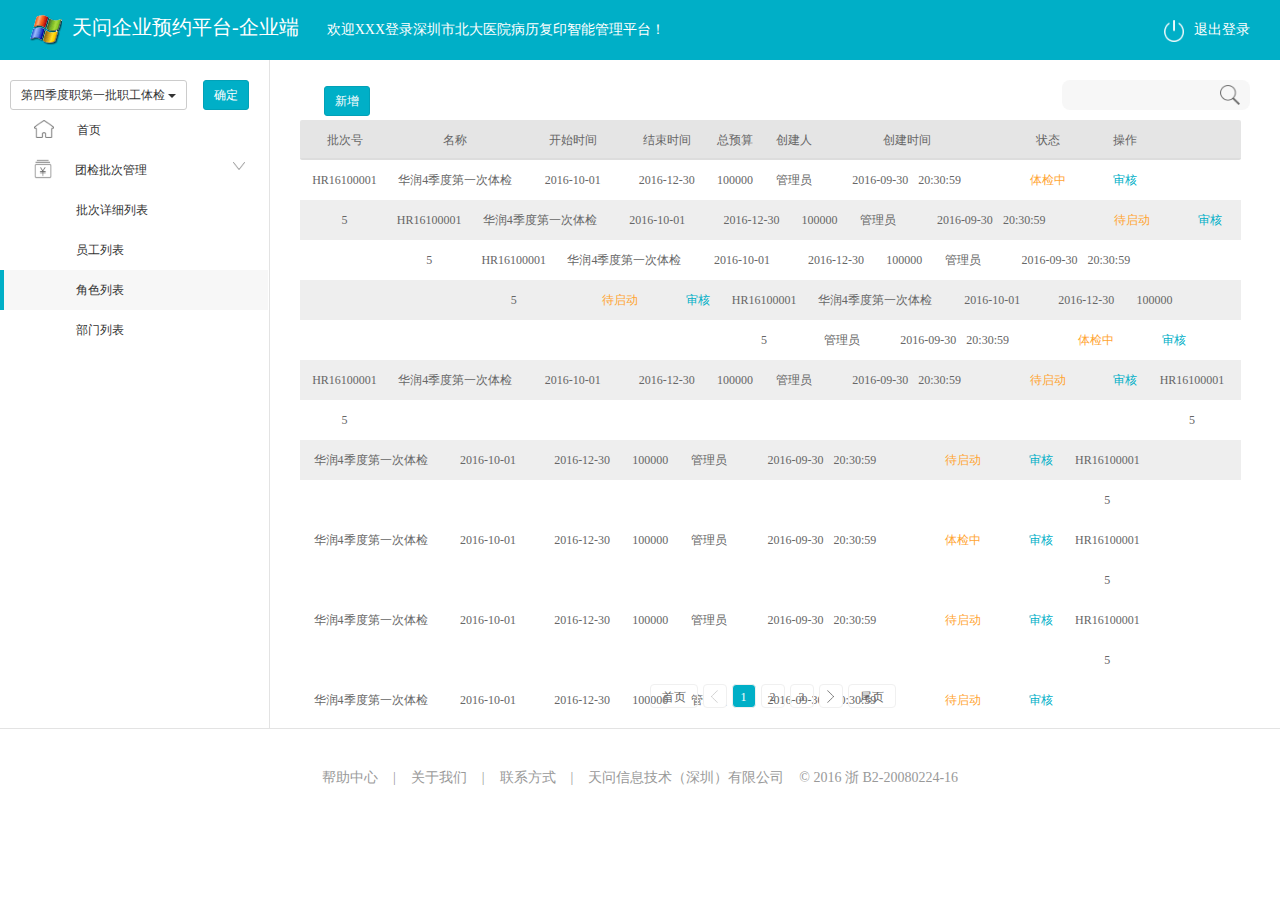
<file: batchList.html>
<!DOCTYPE html>
<html lang="en">
<head>
    <meta charset="UTF-8">
    <meta name="renderer" content="webkit">
    <meta http-equiv="x-ua-compatible" content="IE=edge">
    <title>电子版病历上传申请</title>
    <!--样式文件引用-->
    <link href="css/bootstrap.min.css" rel="stylesheet" type="text/css">
    <link href="css/style.css" rel="stylesheet" type="text/css"/>
    <link href="css/applicationWaitUpload.css" rel="stylesheet" type="text/css">
    <link href="css/reservationWaitCheck.css" rel="stylesheet" type="text/css">
    <style type="text/css">
        .sample-editable-a li, .sample-editable-a-b li {
            float: left;
            /*padding-left: 3.5%;*/
            line-height: 40px;
        }
        /*.sample-editable-a-b  {
            margin-left: 2.4%;
        }*/
        .sample-editable-a, .sample-editable-a-b  {
            display: block;
            width: 99%;
            height: 40px;
        }
        .sample-editable-a {
            border-bottom: 2px solid #ddd;
            border-radius: 2px;
            background: #E5E5E5;
           /* margin-left: 2.4%;*/
        }
        .sample-editable-a .sample-editable-hao {
            width: 9%;
            padding-left: 1%;
        }
        .sample-editable-a .sample-editable-name {
            width: 15%;
            text-align: center;
        }
        .sample-editable-a .sample-editable-starttime {
            width: 10%;
            text-align: center;
        }
        .sample-editable-a .sample-editable-endtime {
            width: 10%;
            text-align: center;
        }
        .sample-editable-a .sample-editable-sum {
            width: 4.5%;
            text-align: center;
        }
        .sample-editable-a .sample-editable-ren {
            width: 8%;
            text-align: center;
        }
        .sample-editable-a .sample-editable-ctime {
            width: 16%;
            text-align: center;
        }
        .sample-editable-a .sample-editable-statc {
            width: 14%;
            text-align: center;
        }
         .sample-editable-a-b .sample-tr-hao {
            width: 9%;
            padding-left: 1%;
        }
        .sample-editable-a-b .sample-tr-name {
            width: 15%;
            text-align: center;
        }
        .sample-editable-a-b .sample-tr-starttime {
            width: 10%;
            text-align: center;
        }
        .sample-editable-a-b .sample-tr-endtime {
            width: 10%;
            text-align: center;
        }
        .sample-editable-a-b .sample-tr-sum {
            width: 4.5%;
            text-align: center;
        }
        .sample-editable-a-b .sample-tr-ren {
            width: 8%;
            text-align: center;
        }
        .sample-editable-a-b .sample-tr-ctime {
            width: 16%;
            text-align: center;
        }
        .sample-editable-a-b .sample-tr-statc {
            width: 14%;
            text-align: center;
        }
    </style>
</head>
<body>
<div class="top">
    <div class="left"><img src="images/logo.png" alt="logo" />天问企业预约平台-企业端<span class="wel">欢迎<span>XXX</span>登录深圳市北大医院病历复印智能管理平台！</span></div>
    <div class="right"><img alt="退出登录" src="images/loginOut.png" /><span class="username">退出登录</span></div>
</div>

<div class="page-container">
    <div class="page-sidebar nav-collapse collapse">
        <div class="row" style="padding-left: 10px;">
            <div class="col-md-8">
                <div class="btn-group">
                    <button type="button" class="btn btn-default btn-sm dropdown-toggle" data-toggle="dropdown">
                        第四季度职第一批职工体检
                        <span class="caret"></span>
                    </button>
                    <ul class="dropdown-menu" role="menu">
                        <li><a href="#">第三季度职第一批职工体检</a></li>
                        <li><a href="#">第三季度职第二批职工体检</a></li>
                        <li><a href="#">第四季度职第二批职工体检</a></li>
                    </ul>
                </div>
            </div>
            <div class="col-md-3">
                <button class="btn btn-primary btn-sm">确定</button>
            </div>
        </div>
        <ul class="page-sidebar-menu">
            <li>
                <a class="sideblk blk" href="index.html">
                    <i class="home"><img src="images/icon-home.png"/></i>
                    <span class="title">首页</span>
                    <span class="selected"></span>
                </a>
            </li>

            <li>
                <a class="sideblk" href="javascript:;">
                    <i class="caiwu"><img src="images/caiwu.png"/></i>
                    <span class="title">团检批次管理</span>
                    <span class="arrowicon"><img src="images/arrowdown.png"/></span>
                </a>
                <ul class="sub-menu subactive">
                    <li>
                        <a href="roleList2.html">批次详细列表</a>
                    </li>
                    <li>
                        <a href="employeeList.html">员工列表</a>
                    </li>
                    <li class="titactive">
                        <a href="roleList.html">角色列表</a>
                    </li>
                    <li>
                        <a href="departList.html">部门列表</a>
                    </li>
                </ul>
            </li>
        </ul>
    </div>


    <div class="contentBox">
        <div class="content">

                <div class="page-content">
                    <div class="contenttop">
                        <div class="tit"><a class="btn btn-primary btn-sm" href="addNewBatch.html">新增</a></div>
                        <div class="search"><input type="text"/><img src="images/search.png"/></div>
                    </div>

                    <div class="portlet-body">
                        <div class="table table-hover" id="sample_editable_1">
                                <ul class="sample-editable-a">
                                    <li class="sample-editable-hao">批次号</li>

                                    <li class="sample-editable-name">名称</li>

                                    <li class="sample-editable-starttime">开始时间</li>

                                    <li class="sample-editable-endtime">结束时间</li>

                                    <li class="sample-editable-sum">总预算</li>

                                    <li class="sample-editable-ren">创建人</li>

                                    <li class="sample-editable-ctime">创建时间</li>

                                    <li class="sample-editable-statc">状态</li>

                                    <li class="operate">操作</li>
                                </ul>

                                <ul class="sample-editable-a-b">
                                    <li class="sample-tr-hao">HR161000015</li>
                                    <li class="sample-tr-name">华润4季度第一次体检</li>
                                    <li class="sample-tr-starttime">2016-10-01</li>
                                    <li class="sample-tr-endtime">2016-12-30</li>
                                    <li class="sample-tr-sum">100000</li>
                                    <li class="sample-tr-ren">管理员</li>
                                    <li class="sample-tr-ctime"><span class="dt">2016-09-30</span><span class="tm ">20:30:59</span></li>
                                    <li class="cng sample-tr-statc">体检中</li>
                                    <li class="sample-tr-operate"><a class="cek" href="javascript:;" data-toggle="modal" data-target="#operatorBatch">审核</a></li>
                                </ul>
                                <ul class="sample-editable-a-b">
                                    <li class="sample-tr-hao">HR161000015</li>
                                    <li class="sample-tr-name">华润4季度第一次体检</li>
                                    <li class="sample-tr-starttime">2016-10-01</li>
                                    <li class="sample-tr-endtime">2016-12-30</li>
                                    <li class="sample-tr-sum">100000</li>
                                    <li class="sample-tr-ren">管理员</li>
                                    <li class="sample-tr-ctime"><span class="dt">2016-09-30</span><span class="tm ">20:30:59</span></li>
                                    <li class="cng sample-tr-statc">待启动</li>
                                    <li class="sample-tr-operate"><a class="cek" href="javascript:;" data-toggle="modal" data-target="#operatorBatch">审核</a></li>
                                </ul>
                                <ul class="sample-editable-a-b">
                                    <li class="sample-tr-hao">HR161000015</li>
                                    <li class="sample-tr-name">华润4季度第一次体检</li>
                                    <li class="sample-tr-starttime">2016-10-01</li>
                                    <li class="sample-tr-endtime">2016-12-30</li>
                                    <li class="sample-tr-sum">100000</li>
                                    <li class="sample-tr-ren">管理员</li>
                                    <li class="sample-tr-ctime"><span class="dt">2016-09-30</span><span class="tm ">20:30:59</span></li>
                                    <li class="cng sample-tr-statc">待启动</li>
                                    <li class="sample-tr-operate"><a class="cek" href="javascript:;" data-toggle="modal" data-target="#operatorBatch">审核</a></li>
                                </ul>
                                    <ul class="sample-editable-a-b">
                                    <li class="sample-tr-hao">HR161000015</li>
                                    <li class="sample-tr-name">华润4季度第一次体检</li>
                                    <li class="sample-tr-starttime">2016-10-01</li>
                                    <li class="sample-tr-endtime">2016-12-30</li>
                                    <li class="sample-tr-sum">100000</li>
                                    <li class="sample-tr-ren">管理员</li>
                                    <li class="sample-tr-ctime"><span class="dt">2016-09-30</span><span class="tm ">20:30:59</span></li>
                                    <li class="cng sample-tr-statc">体检中</li>
                                    <li class="sample-tr-operate"><a class="cek" href="javascript:;" data-toggle="modal" data-target="#operatorBatch">审核</a></li>
                                </ul>
                                <ul class="sample-editable-a-b">
                                    <li class="sample-tr-hao">HR161000015</li>
                                    <li class="sample-tr-name">华润4季度第一次体检</li>
                                    <li class="sample-tr-starttime">2016-10-01</li>
                                    <li class="sample-tr-endtime">2016-12-30</li>
                                    <li class="sample-tr-sum">100000</li>
                                    <li class="sample-tr-ren">管理员</li>
                                    <li class="sample-tr-ctime"><span class="dt">2016-09-30</span><span class="tm ">20:30:59</span></li>
                                    <li class="cng sample-tr-statc">待启动</li>
                                    <li class="sample-tr-operate"><a class="cek" href="javascript:;" data-toggle="modal" data-target="#operatorBatch">审核</a></li>
                                </ul><ul class="sample-editable-a-b">
                                    <li class="sample-tr-hao">HR161000015</li>
                                    <li class="sample-tr-name">华润4季度第一次体检</li>
                                    <li class="sample-tr-starttime">2016-10-01</li>
                                    <li class="sample-tr-endtime">2016-12-30</li>
                                    <li class="sample-tr-sum">100000</li>
                                    <li class="sample-tr-ren">管理员</li>
                                    <li class="sample-tr-ctime"><span class="dt">2016-09-30</span><span class="tm ">20:30:59</span></li>
                                    <li class="cng sample-tr-statc">待启动</li>
                                    <li class="sample-tr-operate"><a class="cek" href="javascript:;" data-toggle="modal" data-target="#operatorBatch">审核</a></li>
                                </ul>
                                <ul class="sample-editable-a-b">
                                    <li class="sample-tr-hao">HR161000015</li>
                                    <li class="sample-tr-name">华润4季度第一次体检</li>
                                    <li class="sample-tr-starttime">2016-10-01</li>
                                    <li class="sample-tr-endtime">2016-12-30</li>
                                    <li class="sample-tr-sum">100000</li>
                                    <li class="sample-tr-ren">管理员</li>
                                    <li class="sample-tr-ctime"><span class="dt">2016-09-30</span><span class="tm ">20:30:59</span></li>
                                    <li class="cng sample-tr-statc">体检中</li>
                                    <li class="sample-tr-operate"><a class="cek" href="javascript:;" data-toggle="modal" data-target="#operatorBatch">审核</a></li>
                                </ul>
                                <ul class="sample-editable-a-b">
                                    <li class="sample-tr-hao">HR161000015</li>
                                    <li class="sample-tr-name">华润4季度第一次体检</li>
                                    <li class="sample-tr-starttime">2016-10-01</li>
                                    <li class="sample-tr-endtime">2016-12-30</li>
                                    <li class="sample-tr-sum">100000</li>
                                    <li class="sample-tr-ren">管理员</li>
                                    <li class="sample-tr-ctime"><span class="dt">2016-09-30</span><span class="tm ">20:30:59</span></li>
                                    <li class="cng sample-tr-statc">待启动</li>
                                    <li class="sample-tr-operate"><a class="cek" href="javascript:;" data-toggle="modal" data-target="#operatorBatch">审核</a></li>
                                </ul><ul class="sample-editable-a-b">
                                    <li class="sample-tr-hao">HR161000015</li>
                                    <li class="sample-tr-name">华润4季度第一次体检</li>
                                    <li class="sample-tr-starttime">2016-10-01</li>
                                    <li class="sample-tr-endtime">2016-12-30</li>
                                    <li class="sample-tr-sum">100000</li>
                                    <li class="sample-tr-ren">管理员</li>
                                    <li class="sample-tr-ctime"><span class="dt">2016-09-30</span><span class="tm ">20:30:59</span></li>
                                    <li class="cng sample-tr-statc">待启动</li>
                                    <li class="sample-tr-operate"><a class="cek" href="javascript:;" data-toggle="modal" data-target="#operatorBatch">审核</a></li>
                                </ul>
                        </div>
                        <div class="tcdPageCode paginList" style="display: block;">
                            <div id="pagination" class="pagination"></div>
                        </div>
                        <div class="pageBlank"></div>
                    </div>
                </div>

        </div>
    </div>

    <div class="ykfooter"><a href="#">帮助中心</a><span class="vertical">|</span><a href="#">关于我们</a><span class="vertical">|</span><a href="#">联系方式</a><span class="vertical">|</span><span class="ykcompely">天问信息技术（深圳）有限公司</span><span>&copy;&nbsp;2016&nbsp;浙&nbsp;B2-20080224-16</span></div>



</div>

<div class="modal fade" id="operatorBatch" tabindex="-1" role="dialog" aria-labelledby="myModalLabel" aria-hidden="true">
    <div class="modal-dialog">
        <div class="modal-content">
            <div class="modal-header">
                <button type="button" class="close" data-dismiss="modal"><span aria-hidden="true">&times;</span><span class="sr-only">Close</span></button>
                <h4 class="modal-title" id="myModalLabel">批次操作</h4>
            </div>
            <div class="modal-body">
                <div class="container">
                    <div class="row">
                        <div class="col-md-2">
                            <button class="btn btn-warning">启动</button>
                        </div>
                        <div class="col-md-2">
                            <button class="btn btn-danger">暂停</button>
                        </div>
                        <div class="col-md-2">
                            <button class="btn btn-default" data-dismiss="modal">取消</button>
                        </div>
                    </div>
                </div>
            </div>
            <div class="modal-footer">

            </div>
        </div>
    </div>
</div>

<script type="text/javascript" src="js/jquery-1.11.1.min.js"></script>
<script src="js/pagination.js"></script>
<script src="js/bootstrap.min.js" type="text/javascript"></script>
<script src="js/leftsideAndPage.js" type="text/javascript"></script>

<script>
    $(document).ready(function () {
        //数据超过一页显示分页
        $(".tcdPageCode").css('display', 'block');

    });

</script>
</body>

</html>
</file>
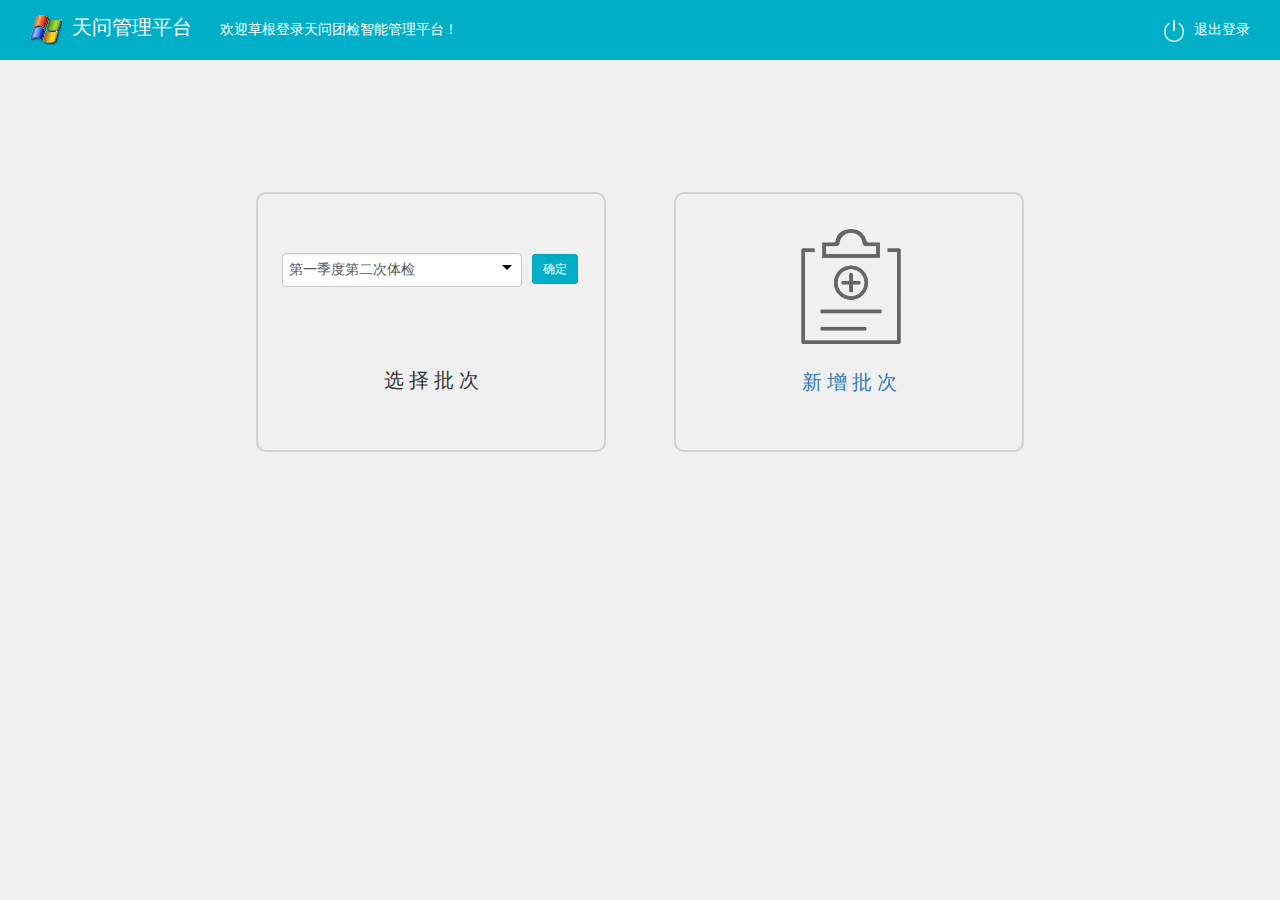
<file: choose.html>
<!DOCTYPE html>
<html lang="en">

	<head>
		<meta charset="UTF-8">
		<meta name="renderer" content="webkit">
		<meta http-equiv="x-ua-compatible" content="IE=edge">
		<title>首页</title>
		<!--样式文件引用-->
		<link href="css/style.css" rel="stylesheet" type="text/css"/>
		<link href="css/bootstrap.min.css" rel="stylesheet" type="text/css" />
		<link href="css/jquery.searchableSelect.css" rel="stylesheet" type="text/css"/>
		<!--公共导航部分--->

	<!--
    	作者：qiancheng
    	时间：2016-12-30
    	描述：select
    -->
		<style>
			.dropdiv1{width: 350px; height: 260px; border: 2px solid #d2d2d2; border-radius: 10px; float: left; margin: 15% 0 15% 20%;}
			.dropdiv2{width: 350px; height: 260px; border: 2px solid #d2d2d2; border-radius: 10px;float: right; margin: 15% 20% 15% 0;}
			.dop-above{width: 86%; padding: 17% 7%;}
			.dop-above2{height: 174px;}
			.droptip{font-size: 20px; text-align: center;}
		</style>



	</head>

	<body style="background: #f0f0f0;">
		<div class="top">
			<div class="left"><img src="images/logo.png" alt="logo" />天问管理平台<span class="wel">欢迎<span>草根</span>登录天问团检智能管理平台！</span>
			</div>
			<div class="right"><img alt="退出登录" src="images/loginOut.png" /><span class="username">退出登录</span></div>
		</div>

		<div class="dropdiv1">
			<div class="dop-above">
				<select name="drop1" class="ui-select">
					<option value="123">第一季度第二次体检</option>
					<option value="123">第一季度第二次体检</option>
					<option value="123">第一季度第二次体检</option>
					<option value="123">第一季度第二次体检</option>
					<option value="123">第一季度第二次体检</option>
				</select>
				<button class="btn btn-primary btn-sm" style="margin: -58px 0 0 250px;">确定</button>
			</div>
			<div class="droptip">选 择 批 次</div>
		</div>
		<a href="addBaseBatch.html">
			<div class="dropdiv2">
				<div class="dop-above2">
					<img alt="abc" src="images/bookmark.png" style="width: 100px; margin: 10% 0 0 36%;">
				</div>
				<div class="droptip">新 增 批 次</div>
			</div>
		</a>
		<div style=" position: absolute; bottom:0; left:0; width: 100%;">

		</div>

	</body>
	<script type="text/javascript" src="js/jquery-1.11.1.min.js"></script>
	<script type="text/javascript" src="js/bootstrap.min.js"></script>
	<script type="text/javascript" src="js/jquery.searchableSelect.js"></script>
	<script>
        $(document).ready(function(){
            $(".ui-select").searchableSelect();

        });
	</script>

</html>
</file>
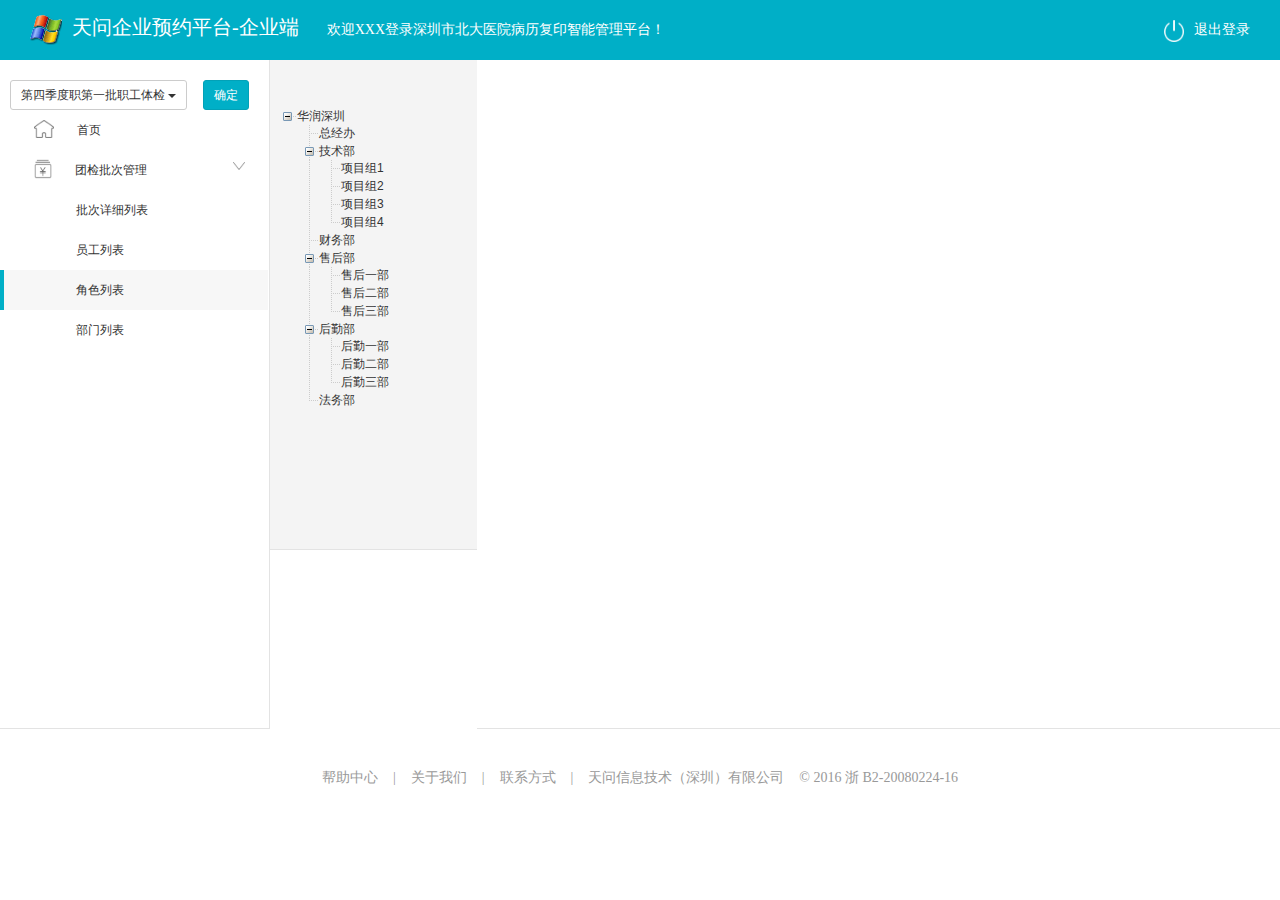
<file: departList.html>
<!DOCTYPE html>
<html lang="en">
<head>
    <meta charset="UTF-8">
    <meta name="renderer" content="webkit">
    <meta http-equiv="x-ua-compatible" content="IE=edge">
    <title>角色管理</title>
    <!--样式文件引用-->
    <link href="css/bootstrap.min.css" rel="stylesheet" type="text/css">
    <link href="css/style.css" rel="stylesheet" type="text/css"/>
    <link href="css/applicationWaitUpload.css" rel="stylesheet" type="text/css"><!---my css--->
    <link href="css/zTreeStyle.css" rel="stylesheet" type="text/css">
    <link href="css/reservationWaitCheck.css" rel="stylesheet" type="text/css">

    <!--[if lt IE 9]>
    <script src="https://oss.maxcdn.com/libs/html5shiv/3.7.0/html5shiv.js"></script>
    <script src="https://oss.maxcdn.com/libs/respond.js/1.3.0/respond.min.js"></script>
    <![endif]-->
    <style type="text/css">
        div#rMenu {position:absolute; visibility:hidden; top:0; background-color: #555;text-align: left;padding: 2px;}
        div#rMenu ul li{
            margin: 1px 0;
            padding: 0 5px;
            cursor: pointer;
            list-style: none outside none;
            background-color: #DFDFDF;
        }

        .search-body {
            height: 50px;
            line-height: 50px;
            padding: 0 0 0 24px;
            font-size: 12px;
            color: #333;
        }

        .search-body .timeBox, .search-body .search-box {
            float: left;
            margin: 0 40px 0 0;
        }






        .midName{width: 100%; height: 34px; border: solid 1px #6d6d6d; border-style: solid none;}
    </style>
</head>
<body>
<div class="top">
    <div class="left"><img src="images/logo.png" alt="logo" />天问企业预约平台-企业端<span class="wel">欢迎<span>XXX</span>登录深圳市北大医院病历复印智能管理平台！</span></div>
    <div class="right"><img alt="退出登录" src="images/loginOut.png" /><span class="username">退出登录</span></div>
</div>

<div class="page-container">
    <div class="page-sidebar nav-collapse collapse">
        <div class="row" style="padding-left: 10px;">
            <div class="col-md-8">
                <div class="btn-group">
                    <button type="button" class="btn btn-default btn-sm dropdown-toggle" data-toggle="dropdown">
                        第四季度职第一批职工体检
                        <span class="caret"></span>
                    </button>
                    <ul class="dropdown-menu" role="menu">
                        <li><a href="#">第三季度职第一批职工体检</a></li>
                        <li><a href="#">第三季度职第二批职工体检</a></li>
                        <li><a href="#">第四季度职第二批职工体检</a></li>
                    </ul>
                </div>
            </div>
            <div class="col-md-3">
                <button class="btn btn-primary btn-sm">确定</button>
            </div>
        </div>
        <ul class="page-sidebar-menu">
            <li>
                <a class="sideblk blk" href="index.html">
                    <i class="home"><img src="images/icon-home.png"/></i>
                    <span class="title">首页</span>
                    <span class="selected"></span>
                </a>
            </li>

            <li>
                <a class="sideblk" href="javascript:;">
                    <i class="caiwu"><img src="images/caiwu.png"/></i>
                    <span class="title">团检批次管理</span>
                    <span class="arrowicon"><img src="images/arrowdown.png"/></span>
                </a>
                <ul class="sub-menu subactive">
                    <li>
                        <a href="roleList2.html">批次详细列表</a>
                    </li>
                    <li>
                        <a href="employeeList.html">员工列表</a>
                    </li>
                    <li class="titactive">
                        <a href="roleList.html">角色列表</a>
                    </li>
                    <li>
                        <a href="departList.html">部门列表</a>
                    </li>
                </ul>
            </li>
        </ul>
    </div>


    <div class="searchBox">
        <div class="ztree" id="treeDemo" style="margin-top: 42px;"></div>
    </div>
    <div id="rMenu">
        <ul>
            <li id="m_add" onclick="addTreeNode();">增加节点</li>
            <li id="m_reset" onclick="resetTree();">返回</li>
        </ul>
    </div>
    <div class="contentBox">
        <div class="content" id="liebiao1" style="display: none;">

            <div class="page-content">

                <div class="search-body">
                    <div class="search-box">
                        <input type="text" placeholder="姓名 / 性别 / 身份证">
                    </div>
                    <div class="timeBox">
                        <span class="btn btn-info">搜索</span>
                    </div>
                    <div class="timeBox">
                        <span class="btn btn-info" data-toggle="modal" data-target="#choosePro">添加部门成员</span>
                    </div>
                </div>

                <div class="portlet-body">
                    <table class="table table-hover" id="sample_editable_1">
                        <thead>
                        <tr>

                            <th>姓名</th>

                            <th>性别</th>

                            <th>身份证号</th>

                            <th>工号</th>

                            <th>归属部门</th>

                            <th>角色</th>

                            <th>入职时间</th>

                            <th class="operate">操作</th>

                        </tr>

                        </thead>

                        <tbody>
                        <tr>
                            <td>张三</td>
                            <td>18902567482</td>
                            <td>362426188790987678</td>
                            <td>hkh00011</td>
                            <td>技术部</td>
                            <td class="reservePeople">普通员工</td>
                            <td><span class="dt">2016-01-12</span><span class="tm">20:30:59</span></td>
                            <td><a class="cek" data-toggle="modal" href="#updateInfoModal">编辑角色</a></td>
                        </tr>
                        <tr>
                            <td>张三</td>
                            <td>18902567482</td>
                            <td>362426188790987678</td>
                            <td>hkh00011</td>
                            <td>技术部</td>
                            <td class="reservePeople">普通员工</td>
                            <td><span class="dt">2016-01-12</span><span class="tm">20:30:59</span></td>
                            <td><a class="cek" data-toggle="modal" href="#updateInfoModal">编辑角色</a></td>
                        </tr>
                        <tr>
                            <td>张三</td>
                            <td>18902567482</td>
                            <td>362426188790987678</td>
                            <td>hkh00011</td>
                            <td>技术部</td>
                            <td class="reservePeople">普通员工</td>
                            <td><span class="dt">2016-01-12</span><span class="tm">20:30:59</span></td>
                            <td><a class="cek" data-toggle="modal" href="#updateInfoModal">编辑角色</a></td>
                        </tr>
                        <tr>
                            <td>张三</td>
                            <td>18902567482</td>
                            <td>362426188790987678</td>
                            <td>hkh00011</td>
                            <td>技术部</td>
                            <td class="reservePeople">普通员工</td>
                            <td><span class="dt">2016-01-12</span><span class="tm">20:30:59</span></td>
                            <td><a class="cek" data-toggle="modal" href="#updateInfoModal">编辑角色</a></td>
                        </tr>
                        <tr>
                            <td>张三</td>
                            <td>18902567482</td>
                            <td>362426188790987678</td>
                            <td>hkh00011</td>
                            <td>技术部</td>
                            <td class="reservePeople">普通员工</td>
                            <td><span class="dt">2016-01-12</span><span class="tm">20:30:59</span></td>
                            <td><a class="cek" data-toggle="modal" href="#updateInfoModal">编辑角色</a></td>
                        </tr>
                        <tr>
                            <td>张三</td>
                            <td>18902567482</td>
                            <td>362426188790987678</td>
                            <td>hkh00011</td>
                            <td>技术部</td>
                            <td class="reservePeople">普通员工</td>
                            <td><span class="dt">2016-01-12</span><span class="tm">20:30:59</span></td>
                            <td><a class="cek" data-toggle="modal" href="#updateInfoModal">编辑角色</a></td>
                        </tr>
                        <tr>
                            <td>张三</td>
                            <td>18902567482</td>
                            <td>362426188790987678</td>
                            <td>hkh00011</td>
                            <td>技术部</td>
                            <td class="reservePeople">普通员工</td>
                            <td><span class="dt">2016-01-12</span><span class="tm">20:30:59</span></td>
                            <td><a class="cek" data-toggle="modal" href="#updateInfoModal">编辑角色</a></td>
                        </tr>

                        </tbody>

                    </table>
                    <div class="tcdPageCode paginList" style="display: block;">
                        <div id="pagination" class="pagination"></div>
                    </div>
                    <div class="pageBlank"></div>
                </div>
            </div>

        </div>
    </div>

    <div class="ykfooter"><a href="#">帮助中心</a><span class="vertical">|</span><a href="#">关于我们</a><span class="vertical">|</span><a href="#">联系方式</a><span class="vertical">|</span><span class="ykcompely">天问信息技术（深圳）有限公司</span><span>&copy;&nbsp;2016&nbsp;浙&nbsp;B2-20080224-16</span></div>




    <div class="modal fade" id="updateInfoModal" tabindex="-1" role="dialog">
        <div class="modal-dialog" style="width: 500px; height: 610px;">
            <div class="modal-content">
                <div class="modal-header">
                    <button type="button" class="close" data-dismiss="modal"><span aria-hidden="true">&times;</span><span class="sr-only">Close</span></button>
                    <h4 class="modal-title"></h4>
                </div>
                <div class="modal-body">
                    <table class="table table-hover m10">
                        <tbody>
                        <tr>
                            <td class="tableleft">编辑角色</td>
                            <td>
                                <select class="form-control">
                                    <option value="1">高级管理</option>
                                    <option value="2">中级管理</option>
                                    <option value="3">普通员工</option>
                                </select>
                            </td>
                        </tr>
                        </tbody>
                    </table>
                </div>
                <div class="modal-footer">
                    <button type="button" class="btn btn-default" data-dismiss="modal">取消</button>
                    <button type="button" class="btn btn-primary">确认</button>
                </div>
            </div>
        </div>
    </div>

    <div class="modal fade" id="choosePro" tabindex="-1" role="dialog">
        <div class="modal-dialog" style="width: 1100px; height: 610px;">
            <div class="modal-content">
                <div class="modal-header">
                    <button type="button" class="close" data-dismiss="modal"><span aria-hidden="true">&times;</span><span class="sr-only">Close</span></button>
                    <h4 class="modal-title"></h4>
                </div>
                <div class="modal-body">
                    <div class="tankuang ft10">
                        <div style="width: 1048px; height: 510px;">
                            <div class="tankuang_left">
                                <ul class="leftul">
                                    <li class="title active" data-source="depart">按部门</li>
                                </ul>
                                <div class="tankuang_left_bumen">
                                    <div style="padding: 5px 0 5px 5px; border-bottom: solid 2px #e1e1e1;">
                                        <input type="text" style="width: 110px;" />  <button class="btn btn-xs">查询</button>
                                    </div>
                                    <div class="ztree" id="depart"></div>

                                </div>
                            </div>

                            <div class="tankuang_mid">
                                <p class="midTitle">分配员工</p>
                                <div class="midSearch">
                                    <input type="text" style="width: 150px;height:25px;" placeholder="姓名/工号"/>
                                    <button class="btn btn-primary btn-xs" >查询</button>
                                </div>
                                <div>
                                    <table class="table table-striped">
                                        <thead>
                                        <tr>
                                            <th><input type="checkbox"></th>
                                            <th>姓名</th>
                                            <th>性别</th>
                                            <th>工号</th>
                                            <th>部门</th>
                                        </tr>
                                        </thead>
                                        <tbody>
                                        <tr>
                                            <td><input type="checkbox"></td>
                                            <td>草根</td>
                                            <td>男</td>
                                            <td>00001</td>
                                            <td>技术</td>
                                        </tr>
                                        <tr>
                                            <td><input type="checkbox"></td>
                                            <td>草根</td>
                                            <td>男</td>
                                            <td>00001</td>
                                            <td>技术</td>
                                        </tr>
                                        <tr>
                                            <td><input type="checkbox"></td>
                                            <td>草根</td>
                                            <td>男</td>
                                            <td>00001</td>
                                            <td>技术</td>
                                        </tr>
                                        <tr>
                                            <td><input type="checkbox"></td>
                                            <td>草根</td>
                                            <td>男</td>
                                            <td>00001</td>
                                            <td>技术</td>
                                        </tr>
                                        <tr>
                                            <td><input type="checkbox"></td>
                                            <td>草根</td>
                                            <td>男</td>
                                            <td>00001</td>
                                            <td>技术</td>
                                        </tr>
                                        <tr>
                                            <td><input type="checkbox"></td>
                                            <td>草根</td>
                                            <td>男</td>
                                            <td>00001</td>
                                            <td>技术</td>
                                        </tr>
                                        <tr>
                                            <td><input type="checkbox"></td>
                                            <td>草根</td>
                                            <td>男</td>
                                            <td>00001</td>
                                            <td>技术</td>
                                        </tr>

                                        </tbody>
                                    </table>
                                    <div class="tcdPageCode paginList">
                                        <div id="pagination" class="pagination" style="margin: 0;"></div>
                                    </div>
                                    <div class="pageBlank"></div>
                                </div>
                            </div>



                            <div class="mid_jiantou">
                                <div class="jiantou_top"><img src="images/jiantou1.png" /></div>
                                <div class="jiantou_bottom"><img src="images/jiantou2.png"/></div>
                            </div>
                            <div class="tankuang_rigth">
                                <p class="midTitle">已选员工</p>
                                <div class="midSearch">
                                    <input type="text" style="width: 150px;height:25px;" placeholder="姓名/工号"/>
                                    <button class="btn btn-primary btn-xs" >查询</button>
                                </div>

                                <div class="ft10" style="height: 380px; overflow: scroll;">
                                    <table class="table table-striped">
                                        <thead>
                                        <tr>
                                            <th><input type="checkbox"></th>
                                            <th>姓名</th>
                                            <th>性别</th>
                                            <th>工号</th>
                                            <th>部门</th>
                                        </tr>
                                        </thead>
                                        <tbody>
                                        <tr>
                                            <td><input type="checkbox"></td>
                                            <td>草根</td>
                                            <td>男</td>
                                            <td>00001</td>
                                            <td>技术</td>
                                        </tr>
                                        <tr>
                                            <td><input type="checkbox"></td>
                                            <td>草根</td>
                                            <td>男</td>
                                            <td>00001</td>
                                            <td>技术</td>
                                        </tr>
                                        <tr>
                                            <td><input type="checkbox"></td>
                                            <td>草根</td>
                                            <td>男</td>
                                            <td>00001</td>
                                            <td>技术</td>
                                        </tr>
                                        <tr>
                                            <td><input type="checkbox"></td>
                                            <td>草根</td>
                                            <td>男</td>
                                            <td>00001</td>
                                            <td>技术</td>
                                        </tr>
                                        <tr>
                                            <td><input type="checkbox"></td>
                                            <td>草根</td>
                                            <td>男</td>
                                            <td>00001</td>
                                            <td>技术</td>
                                        </tr>
                                        <tr>
                                            <td><input type="checkbox"></td>
                                            <td>草根</td>
                                            <td>男</td>
                                            <td>00001</td>
                                            <td>技术</td>
                                        </tr>
                                        <tr>
                                            <td><input type="checkbox"></td>
                                            <td>草根</td>
                                            <td>男</td>
                                            <td>00001</td>
                                            <td>技术</td>
                                        </tr>
                                        <tr>
                                            <td><input type="checkbox"></td>
                                            <td>草根</td>
                                            <td>男</td>
                                            <td>00001</td>
                                            <td>技术</td>
                                        </tr>
                                        <tr>
                                            <td><input type="checkbox"></td>
                                            <td>草根</td>
                                            <td>男</td>
                                            <td>00001</td>
                                            <td>技术</td>
                                        </tr>
                                        <tr>
                                            <td><input type="checkbox"></td>
                                            <td>草根</td>
                                            <td>男</td>
                                            <td>00001</td>
                                            <td>技术</td>
                                        </tr>
                                        </tbody>
                                    </table>
                                </div>
                            </div>
                        </div>
                    </div>
                </div>
                <div class="modal-footer">
                    <button type="button" class="btn btn-default" data-dismiss="modal">取消</button>
                    <button type="button" class="btn btn-primary">确认</button>
                </div>
            </div>
        </div>
    </div>


</div>

<script type="text/javascript" src="js/jquery-1.11.1.min.js"></script>
<script src="js/pagination.js"></script>
<script type="text/javascript" src="js/jquery.ztree.all.min.js"></script>
<script src="js/bootstrap.min.js" type="text/javascript"></script>
<script src="js/leftsideAndPage.js" type="text/javascript"></script>

<script>
    var zTree;
    var setting={
        //树形图动作
        view: {
            selectedMulti: false, //设置是否允许同时选中多个节点。
            showIcon : false
        },
        edit : {
            enable : true,
            removeTitle : "删除",
            renameTitle : "重命名",
            showRemoveBtn : setBtn,
            showRenameBtn : setBtn
        },
        callback : {
            onClick : setFrame,
            beforeRemove: beforeRemove,
            onRightClick: OnRightClick
        }
    };

    var zNodes = [
        {name : "华润深圳", open : true, children : [
            {name : "总经办", open : true},
            {name : "技术部", children : [
                {name : "项目组1"},
                {name : "项目组2"},
                {name : "项目组3"},
                {name : "项目组4"}
            ]},
            {name : "财务部"},
            {name : "售后部", children : [
                {name : "售后一部"},
                {name : "售后二部"},
                {name : "售后三部"}
            ]},
            {name : "后勤部", children : [
                {name : "后勤一部"},
                {name : "后勤二部"},
                {name : "后勤三部"}
            ]},
            {name : "法务部"}
        ]}
    ];
    $(document).ready(function () {
        $(".tcdPageCode").css('display', 'block');
        $.fn.zTree.init($("#treeDemo"), setting, zNodes);
        zTree = $.fn.zTree.getZTreeObj("treeDemo");
        zTree.expandAll(true);
    });

    function setFrame(event, treeId, treeNode) {
        if(!treeNode.isParent){
            $("#liebiao1").show();
            if(Number(treeNode.getIndex()) % 2 == 0){
                $("#liebiao1 tr:gt(5)").hide();
            }else{
                $("#liebiao1 tr").show();
            }
        }
    };

    var log, className = "dark";
    function beforeRemove(treeId, treeNode) {
        className = (className === "dark" ? "":"dark");
        showLog("[ "+getTime()+" beforeRemove ]&nbsp;&nbsp;&nbsp;&nbsp; " + treeNode.name);
        var zTree = $.fn.zTree.getZTreeObj("treeDemo");
        zTree.selectNode(treeNode);
        return confirm("确认删除节点-" + treeNode.name + "-吗？");
    }

    function showLog(str) {
        if (!log) log = $("#log");
        log.append("<li class='"+className+"'>"+str+"</li>");
        if(log.children("li").length > 8) {
            log.get(0).removeChild(log.children("li")[0]);
        }
    }

    function getTime() {
        var now= new Date(),
            h=now.getHours(),
            m=now.getMinutes(),
            s=now.getSeconds(),
            ms=now.getMilliseconds();
        return (h+":"+m+":"+s+ " " +ms);
    }

    function setBtn(treeId, treeNode) {
        return !treeNode.isParent;
    }

    function OnRightClick(event, treeId, treeNode) {
        if (!treeNode && event.target.tagName.toLowerCase() != "button" && $(event.target).parents("a").length == 0) {
            zTree.cancelSelectedNode();
            showRMenu("root", event.clientX, event.clientY);
        } else if (treeNode && !treeNode.noR) {
            zTree.selectNode(treeNode);
            showRMenu("node", event.clientX, event.clientY);
        }
    }

    function showRMenu(type, x, y) {
        $("#rMenu ul").show();
        if (type=="root") {
            $("#m_del").hide();
            $("#m_check").hide();
            $("#m_unCheck").hide();
        } else {
            $("#m_del").show();
            $("#m_check").show();
            $("#m_unCheck").show();
        }
        $("#rMenu").css({"top":y+"px", "left":x+"px", "visibility":"visible"});

        $("body").bind("mousedown", onBodyMouseDown);
    }

    function hideRMenu() {
        if ($("#rMenu")) $("#rMenu").css({"visibility": "hidden"});
        $("body").unbind("mousedown", onBodyMouseDown);
    }

    function onBodyMouseDown(event){
        if (!(event.target.id == "rMenu" || $(event.target).parents("#rMenu").length>0)) {
            $("#rMenu").css({"visibility" : "hidden"});
        }
    }

    var addCount = 1;
    function addTreeNode() {
        hideRMenu();
        var newNode = { name:"角色名" + (addCount++),noR:true};
        if (zTree.getSelectedNodes()[0]) {
            newNode.checked = zTree.getSelectedNodes()[0].checked;
            zTree.addNodes(zTree.getSelectedNodes()[0], newNode);
        } else {
            zTree.addNodes(null, newNode);
        }
    }

    function resetTree() {
        hideRMenu();
        $.fn.zTree.init($("#treeDemo"), setting, zNodes);
    }

</script>
</body>

</html>
</file>
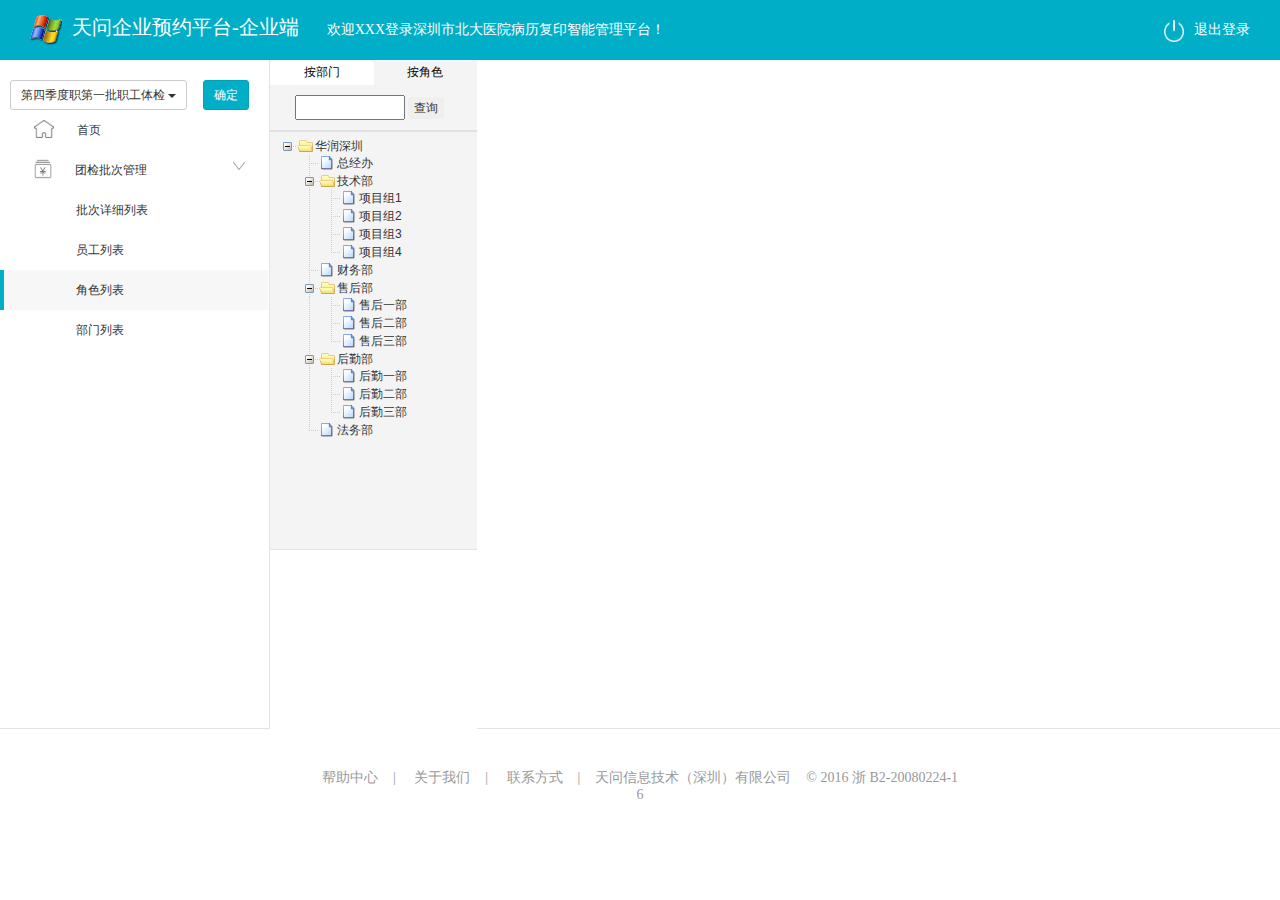
<file: employeeList.html>
<!DOCTYPE html>
<html lang="en">

    <head>
        <meta charset="UTF-8">
        <meta name="renderer" content="webkit">
        <meta http-equiv="x-ua-compatible" content="IE=edge">
        <title>电子版病历上传申请</title>
        <!--样式文件引用-->
        <link href="css/bootstrap.min.css" rel="stylesheet" type="text/css">
        <link href="css/style.css" rel="stylesheet" type="text/css" />
        <link href="css/applicationWaitUpload.css" rel="stylesheet" type="text/css">
        
        <link href="css/zTreeStyle.css" rel="stylesheet" type="text/css">
        <link href="css/reservationWaitCheck.css" rel="stylesheet" type="text/css">

        <style>
            #myModal .modal-body {
                max-height: 800px;
            }
            
            #myModal .modal-body select {
                margin-bottom: 0;
                width: 120px;
            }
            
            #laydate_box * {
                box-sizing: content-box;
            }
            
            .leftul {
                width: 100%;
                height: 25px;
                float: left;
                margin: 0 0 10px 0;
                cursor: pointer;
            }
            
            .leftul .title {
                width: 50%;
                height: 25px;
                float: left;
                background-color: #f4f4f4;
                border-radius: 5px 5px 0 0;
                font-size: 12px;
                color: #000;
                text-align: center;
                line-height: 25px;
            }
            
            .leftul .title:hover {
                width: 50%;
                height: 25px;
                float: left;
                background-color: #CCCCCC;
                border-radius: 5px 5px 0 0;
                font-size: 12px;
                color: #000;
                text-align: center;
            }
            
            .leftul .title.active {
                background-color: #FFFFFF;
            }
            .saff-list-th {
                display: block;
                width: 99%;
                height: 40px;
                background: #E5E5E5;
                border-bottom: 2px solid #ddd;
                border-radius: 2px;
            }
            .saff-list-tr {
                width: 99%;
                height: 35px;
            }
            .saff-list-th li , .saff-list-tr li {
                float: left;
                height: 35px;
                line-height: 45px;
            }
            .saff-list-th .saff-list-name {
                width: 6%;
                text-align: center;
            } 
            .saff-list-th .saff-list-tel {
                width: 15%;
                text-align: center;
            } 
            .saff-list-th .saff-list-id {
                width: 18%;
                text-align: center;
            } 
            .saff-list-th .saff-list-department {
                width: 8%;
                text-align: center;
            } 
            .saff-list-th .saff-list-time {
                width: 10%;
                text-align: center;
            } 
            .saff-list-th .saff-list-role {
                width: 8%;
                text-align: center;
            } 
            .saff-list-th .saff-list-address {
                width: 15%;
                text-align: center;
            } 
            .saff-list-th .operate {
                width: 19%;
                text-align: center;
            } 
            .saff-list-tr .saff-list-name-tr {
                width: 6%;
                text-align: center;
            } 
            .saff-list-tr .saff-list-tel-tr {
                width: 15%;
                text-align: center;
            } 
            .saff-list-tr .saff-list-id-tr {
                width: 18%;
                text-align: center;
            } 
            .saff-list-tr .saff-list-department-tr {
                width: 15%;
                text-align: center;
            } 
            .saff-list-tr .saff-list-time-tr {
                width: 10%;
                text-align: center;
            } 
            .saff-list-tr .saff-list-role-tr {
                width: 8%;
                text-align: center;
            } 
            .saff-list-tr .saff-list-address-tr {
                width: 15%;
                text-align: center;
            } 
            .saff-list-tr .operate-tr {
                width: 8%;
                text-align: center;
            } 
            .saff-list-tr .saff-tr-a {
                width: 19.5%;
                text-align: center;
            } 
        </style>
    </head>

    <body>
        <div class="top">
            <div class="left"><img src="images/logo.png" alt="logo" />天问企业预约平台-企业端<span class="wel">欢迎<span>XXX</span>登录深圳市北大医院病历复印智能管理平台！</span>
            </div>
            <div class="right"><img alt="退出登录" src="images/loginOut.png" /><span class="username">退出登录</span></div>
        </div>

        <div class="page-container">
            <div class="page-sidebar nav-collapse collapse">
                <div class="row" style="padding-left: 10px;">
                    <div class="col-md-8">
                        <div class="btn-group">
                            <button type="button" class="btn btn-default btn-sm dropdown-toggle" data-toggle="dropdown">
                                第四季度职第一批职工体检
                                <span class="caret"></span>
                            </button>
                            <ul class="dropdown-menu" role="menu">
                                <li><a href="#">第三季度职第一批职工体检</a></li>
                                <li><a href="#">第三季度职第二批职工体检</a></li>
                                <li><a href="#">第四季度职第二批职工体检</a></li>
                            </ul>
                        </div>
                    </div>
                    <div class="col-md-3">
                        <button class="btn btn-primary btn-sm">确定</button>
                    </div>
                </div>
                <ul class="page-sidebar-menu">
                    <li>
                        <a class="sideblk blk" href="index.html">
                            <i class="home"><img src="images/icon-home.png"/></i>
                            <span class="title">首页</span>
                            <span class="selected"></span>
                        </a>
                    </li>

                    <li>
                        <a class="sideblk" href="javascript:;">
                            <i class="caiwu"><img src="images/caiwu.png"/></i>
                            <span class="title">团检批次管理</span>
                            <span class="arrowicon"><img src="images/arrowdown.png"/></span>
                        </a>
                        <ul class="sub-menu subactive">
                            <li>
                                <a href="roleList2.html">批次详细列表</a>
                            </li>
                            <li>
                                <a href="employeeList.html">员工列表</a>
                            </li>
                            <li class="titactive">
                                <a href="roleList.html">角色列表</a>
                            </li>
                            <li>
                                <a href="departList.html">部门列表</a>
                            </li>
                        </ul>
                    </li>
                </ul>
            </div>

            <div class="searchBox">
                <p class="leftul ">
                    <span class="title active" data-source="depart">按部门</span>
                    <span class="title" data-source="identify">按角色</span>
                </p>
                <div class="tankuang_left_bumen">
                    <div style="padding:10px 25px; border-bottom: solid 2px #e1e1e1;">
                        <input type="text" style="width: 110px;" /> <button class="btn btn-xs">查询</button>
                    </div>
                    <div class="ztree" id="depart"></div>
                    <div class="ztree" id="identify" style="display: none;"></div>
                </div>
            </div>
            <div class="contentBox">
                <div class="content" id="liebiao1" style="display: none;">

                    <div class="page-content">
                        <div class="contenttop">
                            <div class="tit">
                                员工列表
                            </div>
                        </div>
                        <div class="search-body">
                            <div class="timeBox">
                                <span>入职时间：</span>
                                <input id="startime" value="2016-12-21" readonly="readonly" type="text">&emsp;——&emsp;<input id="endtime" value="2016-12-21" readonly="readonly" type="text">
                            </div>
                            <div class="search-box">
                                <input type="text" placeholder="姓名 / 手机号 / 身份证 " />
                            </div>
                            <div class="timeBox">
                                <span class="btn btn-info">搜索</span>
                            </div>
                        </div>
                        <div class="portlet-body">
                            <div class="table  table-hover" id="sample_editable_1">
                                <ul class="saff-list-th">
                                    <li class="saff-list-name">姓&nbsp;&nbsp;名</li>
                                    <li class="saff-list-tel">手机号</li>
                                    <li class="saff-list-id">身份证</li>
                                    <li class="saff-list-department">归属部门</li>
                                    <li class="saff-list-time">入职时间</li>
                                    <li class="saff-list-role">归属角色</li>
                                    <li class="saff-list-address">地址</li>
                                    <li class="operate">操作</li>
                                </ul>
                                <ul class="saff-list-tr">
                                    <li class="saff-list-name-tr">张三</li>
                                    <li class="saff-list-tel-tr">13888888888</li>
                                    <li class="saff-list-id-tr">48585652262256562222</li>
                                    <li class="cng operate-tr">总经办</li>
                                    <li class="saff-list-time-tr">2016-09-09</li>
                                    <li class="saff-list-role-tr">普通员工</li>
                                    <li class="saff-list-address-tr">深圳车公庙天开大厦</li>
                                    <li class="saff-tr-a">
                                        <a class="cek" href="javascript:;">查看</a><img class="linedownft" src="images/linedown.png">
                                        <a class="update" href="addEmployee.html">修改</a><img class="linedownft" src="images/linedown.png">
                                        <a class="del" href="javascript:;">删除</a>
                                    </li>
                                </ul>
                                <ul class="saff-list-tr">
                                    <li class="saff-list-name-tr">张三</li>
                                    <li class="saff-list-tel-tr">13888888888</li>
                                    <li class="saff-list-id-tr">48585652262256562222</li>
                                    <li class="cng operate-tr">总经办</li>
                                    <li class="saff-list-time-tr">2016-09-09</li>
                                    <li class="saff-list-role-tr">普通员工</li>
                                    <li class="saff-list-address-tr">深圳车公庙天开大厦</li>
                                    <li class="saff-tr-a">
                                        <a class="cek" href="javascript:;">查看</a><img class="linedownft" src="images/linedown.png">
                                        <a class="update" href="addEmployee.html">修改</a><img class="linedownft" src="images/linedown.png">
                                        <a class="del" href="javascript:;">删除</a>
                                    </li>
                                </ul>
                                <ul class="saff-list-tr">
                                    <li class="saff-list-name-tr">张三</li>
                                    <li class="saff-list-tel-tr">13888888888</li>
                                    <li class="saff-list-id-tr">48585652262256562222</li>
                                    <li class="cng operate-tr">总经办</li>
                                    <li class="saff-list-time-tr">2016-09-09</li>
                                    <li class="saff-list-role-tr">普通员工</li>
                                    <li class="saff-list-address-tr">深圳车公庙天开大厦</li>
                                    <li class="saff-tr-a">
                                        <a class="cek" href="javascript:;">查看</a><img class="linedownft" src="images/linedown.png">
                                        <a class="update" href="addEmployee.html">修改</a><img class="linedownft" src="images/linedown.png">
                                        <a class="del" href="javascript:;">删除</a>
                                    </li>
                                </ul>
                                <ul class="saff-list-tr">
                                    <li class="saff-list-name-tr">张三</li>
                                    <li class="saff-list-tel-tr">13888888888</li>
                                    <li class="saff-list-id-tr">48585652262256562222</li>
                                    <li class="cng operate-tr">总经办</li>
                                    <li class="saff-list-time-tr">2016-09-09</li>
                                    <li class="saff-list-role-tr">普通员工</li>
                                    <li class="saff-list-address-tr">深圳车公庙天开大厦</li>
                                    <li class="saff-tr-a">
                                        <a class="cek" href="javascript:;">查看</a><img class="linedownft" src="images/linedown.png">
                                        <a class="update" href="addEmployee.html">修改</a><img class="linedownft" src="images/linedown.png">
                                        <a class="del" href="javascript:;">删除</a>
                                    </li>
                                </ul>
                                <ul class="saff-list-tr">
                                    <li class="saff-list-name-tr">张三</li>
                                    <li class="saff-list-tel-tr">13888888888</li>
                                    <li class="saff-list-id-tr">48585652262256562222</li>
                                    <li class="cng operate-tr">总经办</li>
                                    <li class="saff-list-time-tr">2016-09-09</li>
                                    <li class="saff-list-role-tr">普通员工</li>
                                    <li class="saff-list-address-tr">深圳车公庙天开大厦</li>
                                    <li class="saff-tr-a">
                                        <a class="cek" href="javascript:;">查看</a><img class="linedownft" src="images/linedown.png">
                                        <a class="update" href="addEmployee.html">修改</a><img class="linedownft" src="images/linedown.png">
                                        <a class="del" href="javascript:;">删除</a>
                                    </li>
                                </ul>
                                <ul class="saff-list-tr">
                                    <li class="saff-list-name-tr">张三</li>
                                    <li class="saff-list-tel-tr">13888888888</li>
                                    <li class="saff-list-id-tr">48585652262256562222</li>
                                    <li class="cng operate-tr">总经办</li>
                                    <li class="saff-list-time-tr">2016-09-09</li>
                                    <li class="saff-list-role-tr">普通员工</li>
                                    <li class="saff-list-address-tr">深圳车公庙天开大厦</li>
                                    <li class="saff-tr-a">
                                        <a class="cek" href="javascript:;">查看</a><img class="linedownft" src="images/linedown.png">
                                        <a class="update" href="addEmployee.html">修改</a><img class="linedownft" src="images/linedown.png">
                                        <a class="del" href="javascript:;">删除</a>
                                    </li>
                                </ul>
                                <ul class="saff-list-tr">
                                    <li class="saff-list-name-tr">张三</li>
                                    <li class="saff-list-tel-tr">13888888888</li>
                                    <li class="saff-list-id-tr">48585652262256562222</li>
                                    <li class="cng operate-tr">总经办</li>
                                    <li class="saff-list-time-tr">2016-09-09</li>
                                    <li class="saff-list-role-tr">普通员工</li>
                                    <li class="saff-list-address-tr">深圳车公庙天开大厦</li>
                                    <li class="saff-tr-a">
                                        <a class="cek" href="javascript:;">查看</a><img class="linedownft" src="images/linedown.png">
                                        <a class="update" href="addEmployee.html">修改</a><img class="linedownft" src="images/linedown.png">
                                        <a class="del" href="javascript:;">删除</a>
                                    </li>
                                </ul>
                            </div>
                            <div class="allPay">
                                <!--<span class="btn1" data-toggle="modal" data-target="#myModal">新增员工</span>-->
                                <span onclick="location.href='addEmployee.html'" class="btn1" >新增员工</span>
                            </div>
                            <div class="tcdPageCode paginList" style="display: block;">
                                <div id="pagination" class="pagination"></div>
                            </div>
                            <div class="pageBlank"></div>
                        </div>
                    </div>

                </div>
            </div>

            <div class="ykfooter">
                <a href="#">帮助中心</a><span class="vertical">|</span>
                <a href="#">关于我们</a><span class="vertical">|</span>
                <a href="#">联系方式</a><span class="vertical">|</span><span class="ykcompely">天问信息技术（深圳）有限公司</span><span>&copy;&nbsp;2016&nbsp;浙&nbsp;B2-20080224-16</span>
            </div>
            <div class="checkdetail">
                <div class="hd">员工信息</div>
                <div class="content" style="height: 854px;">
                    <div class="single">姓&emsp;&emsp;名：<span>张三</span></div>
                    <div class="single">性&emsp;&emsp;别：<span>男</span></div>
                    <div class="single">身份证号：<span>362426189703231716</span></div>
                    <div class="single">工&emsp;&emsp;号：<span>00818</span></div>
                    <div class="single">岗位名称：<span>行政助理</span></div>
                    <div class="single">出生日期：<span>1990-09-09</span></div>
                    <div class="single">籍&emsp;&emsp;贯：<span>广东省</span></div>
                    <div class="single">电&emsp;&emsp;话：<span>13666666666</span></div>
                    <div class="single">家庭住址：<span>深圳车公庙天开大厦</span></div>
                    <div class="single">婚姻状况：<span>未婚</span></div>
                    <div class="single">状&emsp;&emsp;态：<span>启用</span></div>
                    <div class="single">入职时间：<span>2016-09-10</span></div>
                    <div class="single">创建时间：<span>2016-09-10</span><span>20:30:59</span></div>
                    <div class="single">归属角色：<span>中层人员</span></div>
                    <div class="single">归属部门：<span>总经办</span></div>
                    <div class="single">密&emsp;&emsp;码：<span>231716</span></div>
                    <div class="blank"></div>
                </div>
                <div class="manup"><span class="undo">返回</span></div>
            </div>
        </div>
        <div class="modal fade" id="myModal" tabindex="-1" role="dialog" aria-labelledby="myModalLabel" aria-hidden="true" style="display: none;">
            <div class="modal-dialog">
                <div class="modal-content">
                    <div class="modal-header">
                        <button type="button" class="close" data-dismiss="modal" aria-hidden="true">
                    &times;
                </button>
                        <h4 class="modal-title" id="myModalLabel">
                    新增员工
                </h4>
                    </div>
                    <div class="modal-body">
                        <form>
                            <table class="table table-hover m10">
                                <tbody>
                                    <tr>
                                        <td width="15%" class="tableleft">姓&emsp;&emsp;名</td>
                                        <td>
                                            <input type="text" class="form-control" />
                                        </td>
                                    </tr>
                                    <tr>
                                        <td class="tableleft">性&emsp;&emsp;别</td>
                                        <td>
                                            <select class="form-control">
                                                <option>男</option>
                                                <option>女</option>
                                            </select>
                                        </td>
                                    </tr>
                                    <tr>
                                        <td class="tableleft">身份证号</td>
                                        <td>
                                            <input type="text" class="form-control" />
                                        </td>
                                    </tr>
                                    <tr>
                                        <td class="tableleft">工&emsp;&emsp;号</td>
                                        <td>
                                            <input type="text" class="form-control" />
                                        </td>
                                    </tr>
                                    <tr>
                                        <td class="tableleft">出生日期</td>
                                        <td class="timeBox">
                                            <input id="birthday" value="2016-12-22" readonly="readonly" type="text">
                                        </td>
                                    </tr>
                                    <tr>
                                        <td class="tableleft">籍&emsp;&emsp;贯</td>
                                        <td>
                                            <select class="form-control">
                                                <option>湖北省</option>
                                                <option>湖南省</option>
                                                <option>广东省</option>
                                            </select>
                                        </td>
                                    </tr>
                                    <tr>
                                        <td class="tableleft">电&emsp;&emsp;话</td>
                                        <td>
                                            <input type="text" class="form-control" />
                                        </td>
                                    </tr>
                                    <tr>
                                        <td class="tableleft">家属电话</td>
                                        <td>
                                            <input type="text" class="form-control" />
                                        </td>
                                    </tr>
                                    <tr>
                                        <td class="tableleft">家庭住址</td>
                                        <td>
                                            <input type="text" class="form-control" />
                                        </td>
                                    </tr>
                                    <tr>
                                        <td class="tableleft">婚姻情况</td>
                                        <td>
                                            <select class="form-control">
                                                <option value="0">未婚</option>
                                                <option value="1">已婚</option>
                                            </select>
                                        </td>
                                    </tr>
                                    <tr>
                                        <td class="tableleft">状&emsp;&emsp;态</td>
                                        <td>
                                            <select class="form-control">
                                                <option value="0">暂停</option>
                                                <option value="1">启用</option>
                                            </select>
                                        </td>
                                    </tr>
                                    <tr>
                                        <td class="tableleft">归属角色</td>
                                        <td>
                                            <select class="form-control">
                                                <option value="0">普通员工</option>
                                                <option value="1">中层人员</option>
                                                <option value="1">管理人员</option>
                                            </select>
                                        </td>
                                    </tr>
                                    <tr>
                                        <td class="tableleft">入职时间</td>
                                        <td class="timeBox">
                                            <input id="entrytime" value="2016-12-22" readonly="readonly" type="text">
                                        </td>
                                    </tr>
                                    <tr>
                                        <td class="tableleft">转正时间</td>
                                        <td class="timeBox">
                                            <input id="formaltime" value="2016-12-22" readonly="readonly" type="text">
                                        </td>
                                    </tr>
                                </tbody>
                            </table>
                        </form>
                    </div>
                    <div class="modal-footer">
                        <button type="button" class="btn btn-primary">保存</button>
                        <button type="button" class="btn btn-default" data-dismiss="modal">关闭</button>
                    </div>
                </div>
                <!-- /.modal-content -->
            </div>
            <!-- /.modal -->
        </div>
        <script type="text/javascript" src="js/jquery-1.11.1.min.js"></script>
        <script src="js/pagination.js"></script>
        <script type="text/javascript" src="js/jquery.ztree.core.min.js"></script>
        <script src="js/bootstrap.min.js" type="text/javascript"></script>
        <script src="js/leftsideAndPage.js" type="text/javascript"></script>
        <script src="js/laydate/laydate.js"></script>

        <script>
            var setting = {
                callback: {
                    onClick: setFrame
                }
            };
            var depart = [{
                name: "华润深圳",
                open: true,
                children: [{
                    name: "总经办",
                    open: true
                }, {
                    name: "技术部",
                    open: true,
                    children: [{
                        name: "项目组1"
                    }, {
                        name: "项目组2"
                    }, {
                        name: "项目组3"
                    }, {
                        name: "项目组4"
                    }]
                }, {
                    name: "财务部"
                }, {
                    name: "售后部",
                    open: true,
                    children: [{
                        name: "售后一部"
                    }, {
                        name: "售后二部"
                    }, {
                        name: "售后三部"
                    }]
                }, {
                    name: "后勤部",
                    open: true,
                    children: [{
                        name: "后勤一部"
                    }, {
                        name: "后勤二部"
                    }, {
                        name: "后勤三部"
                    }]
                }, {
                    name: "法务部"
                }]
            }];

            var setting2 = {};
            var identify = [{
                name: "华润深圳",
                open: true,
                children: [{
                    name: "总经理"
                }, {
                    name: "总经理助理"
                }, {
                    name: "秘书"
                }, {
                    name: "项目经理"
                }, {
                    name: "产品经理"
                }, {
                    name: "售后经理"
                }, {
                    name: "会计主管"
                }]
            }]
            $(document).ready(function() {

                $.fn.zTree.init($("#depart"), setting, depart);
                $.fn.zTree.init($("#identify"), setting2, identify);
                //var obj = $.fn.zTree.getZTreeObj("treeDemo");
                //obj.expandAll(true);

                $(".leftul span").on("click", function() {
                        $(this).addClass("active").siblings().removeClass("active");
                        $("#" + $(this).attr("data-source")).show().siblings(".ztree").hide();
                    })
                    //右侧边栏预约主体切换
                $('.cek').click(function() {
                    $(this).parent().parent().addClass('trActive');
                    var format = $(this).parent().siblings(".cng").html();
                    $(".blFormat").html(format);
                    $('.checkdetail').css('display', 'block');

                });

                //右侧边栏底部操作
                $('.undo').click(function() {
                    $('.checkdetail').css('display', 'none');
                });

                //数据超过一页显示分页
                if($('tbody tr').size() > 8) {
                    $(".tcdPageCode").css('display', 'block');
                } else {
                    $(".tcdPageCode").css('display', 'none');
                }

            });

            function setFrame(event, treeId, treeNode) {
                if(!treeNode.isParent) {
                    $("#liebiao1").show();
                    if(Number(treeNode.getIndex()) % 2 == 0) {
                        $("#liebiao1 tr:gt(5)").hide();
                    } else {
                        $("#liebiao1 tr").show();
                    }
                }
            };

            /*加载日历*/
            var start = {
                elem: '#startime',
                format: 'YYYY-MM-DD',
                max: '2099-06-16',
                istime: false,
                istoday: true,
                choose: function(datas) {
                    var oldTime = (new Date(datas + " 00:00:00"));
                    oldTime.setDate(oldTime.getDate());
                    var ddd = oldTime.getFullYear() + "-" + (Number(oldTime.getMonth()) + Number(1)) + "-" + oldTime.getDate();
                    end.min = ddd; //开始日选好后，重置结束日的最小日期
                    end.start = ddd; //将结束日的初始值设定为开始日
                }
            };
            var end = {
                elem: '#endtime',
                format: 'YYYY-MM-DD',
                max: '2099-06-16',
                istime: false,
                istoday: true,
                choose: function(datas) {
                    var oldTime = (new Date(datas + " 00:00:00"));
                    oldTime.setDate(oldTime.getDate());
                    var ddd = oldTime.getFullYear() + "-" + (Number(oldTime.getMonth()) + Number(1)) + "-" + oldTime.getDate();
                    start.max = ddd; //结束日选好后，重置开始日的最大日期
                }
            };
            laydate(start);
            laydate(end);

            var birthday = {
                elem: '#birthday',
                format: 'YYYY-MM-DD',
                max: '2099-06-16',
                istime: false,
                istoday: true,
                choose: function(datas) {
                    var oldTime = (new Date(datas + " 00:00:00"));
                    oldTime.setDate(oldTime.getDate());
                    var ddd = oldTime.getFullYear() + "-" + (Number(oldTime.getMonth()) + Number(1)) + "-" + oldTime.getDate();
                    start.max = ddd; //结束日选好后，重置开始日的最大日期
                }
            };

            var entrytime = {
                elem: '#entrytime',
                format: 'YYYY-MM-DD',
                max: '2099-06-16',
                istime: false,
                istoday: true,
                choose: function(datas) {
                    var oldTime = (new Date(datas + " 00:00:00"));
                    oldTime.setDate(oldTime.getDate());
                    var ddd = oldTime.getFullYear() + "-" + (Number(oldTime.getMonth()) + Number(1)) + "-" + oldTime.getDate();
                    start.max = ddd; //结束日选好后，重置开始日的最大日期
                }
            };

            laydate(birthday);
            laydate(entrytime);
        </script>
    </body>

</html>
</file>
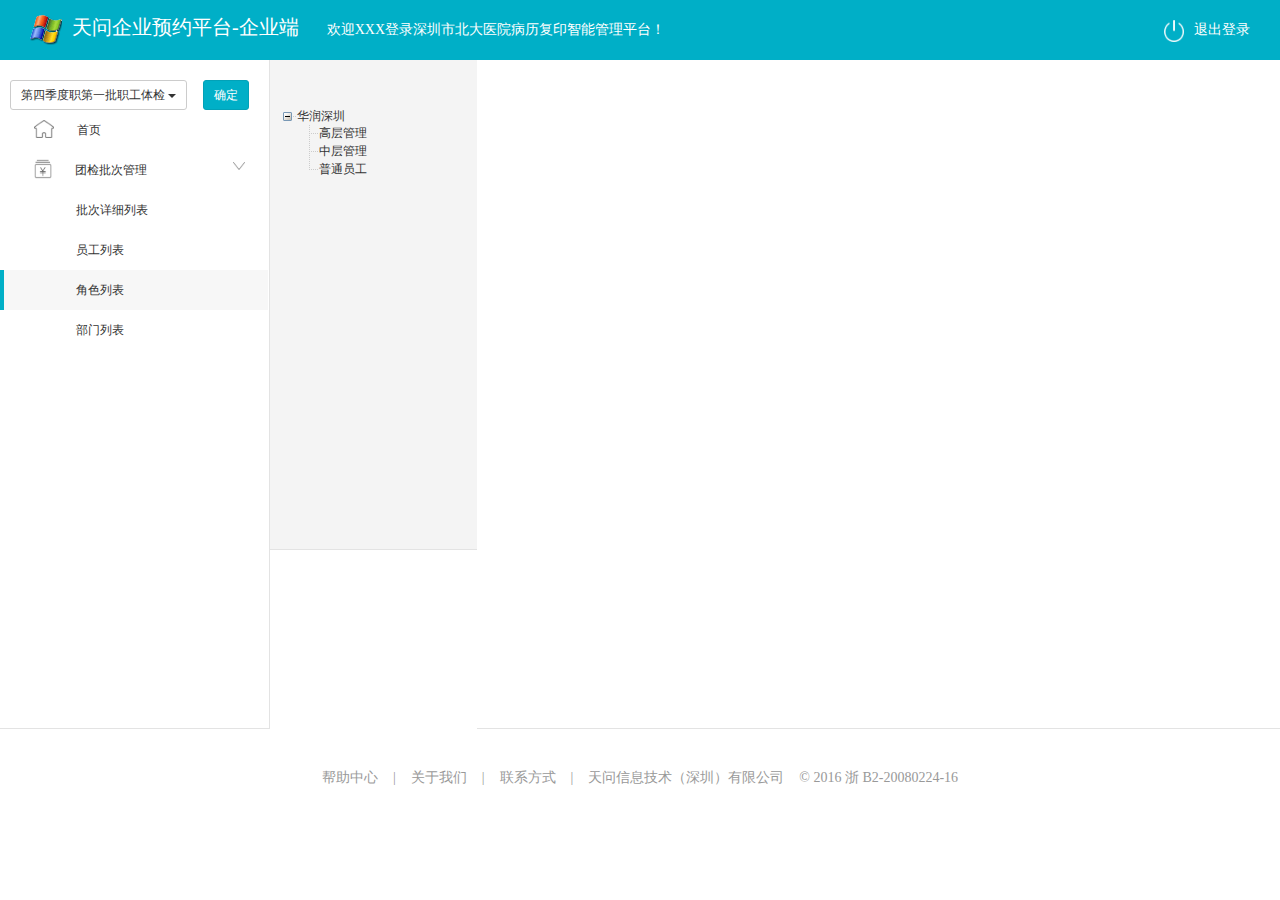
<file: roleList.html>
<!DOCTYPE html>
<html lang="en">
<head>
    <meta charset="UTF-8">
    <meta name="renderer" content="webkit">
    <meta http-equiv="x-ua-compatible" content="IE=edge">
    <title>角色管理</title>
    <!--样式文件引用-->
    <link href="css/bootstrap.min.css" rel="stylesheet" type="text/css">
    <link href="css/style.css" rel="stylesheet" type="text/css"/>
    <link href="css/applicationWaitUpload.css" rel="stylesheet" type="text/css"><!---my css--->
    <link href="css/zTreeStyle.css" rel="stylesheet" type="text/css">
    <link href="css/reservationWaitCheck.css" rel="stylesheet" type="text/css">

    <!--[if lt IE 9]>
    <script src="https://oss.maxcdn.com/libs/html5shiv/3.7.0/html5shiv.js"></script>
    <script src="https://oss.maxcdn.com/libs/respond.js/1.3.0/respond.min.js"></script>
    <![endif]-->
    <style type="text/css">
        div#rMenu {position:absolute; visibility:hidden; top:0; background-color: #555;text-align: left;padding: 2px;}
        div#rMenu ul li{
            margin: 1px 0;
            padding: 0 5px;
            cursor: pointer;
            list-style: none outside none;
            background-color: #DFDFDF;
        }

        .search-body {
            height: 50px;
            line-height: 50px;
            padding: 0 0 0 24px;
            font-size: 12px;
            color: #333;
        }

        .search-body .timeBox, .search-body .search-box {
            float: left;
            margin: 0 40px 0 0;
        }

        .tankuang{
            background-color:#fff;
            float:left;
            border-radius:10px;
        }
        .tankuang input[type=text]{height: 20px; width: 70px;line-height: 10px;margin: 3px;border-radius: 3px;border: solid 1px #e1e1e1;outline: none;}
        .tankuang_left{
            width:18%;
            height:506px;
            float:left;
            margin:18px 0 0 5%;
        }
        .tankuang_left .leftul{
            width:100%;
            height:20px;
            float:left;
            margin: 0;
            cursor: pointer;
        }
        .tankuang_left .title{
            width:35%;
            height:20px;
            float:left;
            background-color:#e1e1e1;
            border-radius:5px 5px 0 0;
            font-size:12px;
            color:#000;
            text-align:center;
        }
        .tankuang_left .title.active,.tankuang_left .title:hover{
            width:35%;
            height:20px;
            float:left;
            background-color:#9a9a9a;
            border-radius:5px 5px 0 0;
            font-size:12px;
            color:#000;
            text-align:center;
        }
        .tankuang_left_bumen{
            width:100%;
            height:468px;
            border-radius:0 10px 10px 10px;
            margin-top:20px;
            border:2px solid #e1e1e1;
        }
        .tankuang_mid{
            height:494px;
            margin:15px 15px 0 5%;
            float:left;
            background-image:url(images/BJK_03.jpg);

        }
        .mid_jiantou{
            width:4%;
            height:510px;
            float:left;
        }
        .jiantou_top{
            width:25px;
            height:45px;
            float:left;
            padding-top:188px;
            padding-left:10%;
        }
        .jiantou_bottom{
            width:25px;
            height:45px;
            float:left;
            padding-top:70px;
            padding-left:10%;
        }
        .tankuang_rigth{
            height:494px;
            margin-top:15px;
            margin-left:0.2%;
            float:left;
            background-image:url(images/BJK_03.jpg);
        }
        .tankuang_bottom{height: 40px; margin-top: 5px; padding-left: 25%;}
        .tankuang_bottom p{float: left; margin-right: 15px;}


        .midTitle{font-size: 26px; color: #0c0c0c;margin: 10px 18px;}
        .midSearch{font-size: 10px; width: auto;margin: 20px 0;padding: 0 20px;}
        .midSearch em{width: auto; float: right; margin: 0 15px 10px 0;}

        .midName{width: 100%; height: 34px; border: solid 1px #6d6d6d; border-style: solid none;}
    </style>
</head>
<body>
<div class="top">
    <div class="left"><img src="images/logo.png" alt="logo" />天问企业预约平台-企业端<span class="wel">欢迎<span>XXX</span>登录深圳市北大医院病历复印智能管理平台！</span></div>
    <div class="right"><img alt="退出登录" src="images/loginOut.png" /><span class="username">退出登录</span></div>
</div>

<div class="page-container">
    <div class="page-sidebar nav-collapse collapse">
        <div class="row" style="padding-left: 10px;">
            <div class="col-md-8">
                <div class="btn-group">
                    <button type="button" class="btn btn-default btn-sm dropdown-toggle" data-toggle="dropdown">
                        第四季度职第一批职工体检
                        <span class="caret"></span>
                    </button>
                    <ul class="dropdown-menu" role="menu">
                        <li><a href="#">第三季度职第一批职工体检</a></li>
                        <li><a href="#">第三季度职第二批职工体检</a></li>
                        <li><a href="#">第四季度职第二批职工体检</a></li>
                    </ul>
                </div>
            </div>
            <div class="col-md-3">
                <button class="btn btn-primary btn-sm">确定</button>
            </div>
        </div>
        <ul class="page-sidebar-menu">
            <li>
                <a class="sideblk blk" href="index.html">
                    <i class="home"><img src="images/icon-home.png"/></i>
                    <span class="title">首页</span>
                    <span class="selected"></span>
                </a>
            </li>

            <li>
                <a class="sideblk" href="javascript:;">
                    <i class="caiwu"><img src="images/caiwu.png"/></i>
                    <span class="title">团检批次管理</span>
                    <span class="arrowicon"><img src="images/arrowdown.png"/></span>
                </a>
                <ul class="sub-menu subactive">
                    <li>
                        <a href="roleList2.html">批次详细列表</a>
                    </li>
                    <li>
                        <a href="employeeList.html">员工列表</a>
                    </li>
                    <li class="titactive">
                        <a href="roleList.html">角色列表</a>
                    </li>
                    <li>
                        <a href="departList.html">部门列表</a>
                    </li>
                </ul>
            </li>
        </ul>
    </div>


    <div class="searchBox">
        <div class="ztree" id="treeDemo" style="margin-top: 42px;"></div>
    </div>
    <div id="rMenu">
        <ul>
            <li id="m_add" onclick="addTreeNode();">增加节点</li>
            <li id="m_reset" onclick="resetTree();">返回</li>
        </ul>
    </div>
    <div class="contentBox">
        <div class="content" id="liebiao1" style="display: none;">

            <div class="page-content">

                <div class="search-body">
                    <div class="search-box">
                        <input type="text" placeholder="姓名 / 性别 / 身份证">
                    </div>
                    <div class="timeBox">
                        <span class="btn btn-info">搜索</span>
                    </div>
                    <div class="timeBox">
                        <span class="btn btn-info" data-toggle="modal" href="#choosePro">添加角色成员</span>
                    </div>
                </div>

                <div class="portlet-body">
                    <table class="table table-hover" id="sample_editable_1">
                        <thead>
                        <tr>

                            <th>姓名</th>

                            <th>性别</th>

                            <th>身份证号</th>

                            <th>工号</th>

                            <th>归属部门</th>

                            <th>角色</th>

                            <th>入职时间</th>

                            <th class="operate">操作</th>

                        </tr>

                        </thead>

                        <tbody>
                        <tr>
                            <td>张三</td>
                            <td>18902567482</td>
                            <td>362426188790987678</td>
                            <td>hkh00011</td>
                            <td>技术部</td>
                            <td class="reservePeople">普通员工</td>
                            <td><span class="dt">2016-01-12</span><span class="tm">20:30:59</span></td>
                            <td><a class="cek" data-toggle="modal" href="#updateInfoModal">编辑角色</a></td>
                        </tr>
                        <tr>
                            <td>张三</td>
                            <td>18902567482</td>
                            <td>362426188790987678</td>
                            <td>hkh00011</td>
                            <td>技术部</td>
                            <td class="reservePeople">普通员工</td>
                            <td><span class="dt">2016-01-12</span><span class="tm">20:30:59</span></td>
                            <td><a class="cek" data-toggle="modal" href="#updateInfoModal">编辑角色</a></td>
                        </tr>
                        <tr>
                            <td>张三</td>
                            <td>18902567482</td>
                            <td>362426188790987678</td>
                            <td>hkh00011</td>
                            <td>技术部</td>
                            <td class="reservePeople">普通员工</td>
                            <td><span class="dt">2016-01-12</span><span class="tm">20:30:59</span></td>
                            <td><a class="cek" data-toggle="modal" href="#updateInfoModal">编辑角色</a></td>
                        </tr>
                        <tr>
                            <td>张三</td>
                            <td>18902567482</td>
                            <td>362426188790987678</td>
                            <td>hkh00011</td>
                            <td>技术部</td>
                            <td class="reservePeople">普通员工</td>
                            <td><span class="dt">2016-01-12</span><span class="tm">20:30:59</span></td>
                            <td><a class="cek" data-toggle="modal" href="#updateInfoModal">编辑角色</a></td>
                        </tr>
                        <tr>
                            <td>张三</td>
                            <td>18902567482</td>
                            <td>362426188790987678</td>
                            <td>hkh00011</td>
                            <td>技术部</td>
                            <td class="reservePeople">普通员工</td>
                            <td><span class="dt">2016-01-12</span><span class="tm">20:30:59</span></td>
                            <td><a class="cek" data-toggle="modal" href="#updateInfoModal">编辑角色</a></td>
                        </tr>
                        <tr>
                            <td>张三</td>
                            <td>18902567482</td>
                            <td>362426188790987678</td>
                            <td>hkh00011</td>
                            <td>技术部</td>
                            <td class="reservePeople">普通员工</td>
                            <td><span class="dt">2016-01-12</span><span class="tm">20:30:59</span></td>
                            <td><a class="cek" data-toggle="modal" href="#updateInfoModal">编辑角色</a></td>
                        </tr>
                        <tr>
                            <td>张三</td>
                            <td>18902567482</td>
                            <td>362426188790987678</td>
                            <td>hkh00011</td>
                            <td>技术部</td>
                            <td class="reservePeople">普通员工</td>
                            <td><span class="dt">2016-01-12</span><span class="tm">20:30:59</span></td>
                            <td><a class="cek" data-toggle="modal" href="#updateInfoModal">编辑角色</a></td>
                        </tr>

                        </tbody>

                    </table>
                    <div class="tcdPageCode paginList" style="display: block;">
                        <div id="pagination" class="pagination"></div>
                    </div>
                    <div class="pageBlank"></div>
                </div>
            </div>

        </div>
    </div>

    <div class="ykfooter"><a href="#">帮助中心</a><span class="vertical">|</span><a href="#">关于我们</a><span class="vertical">|</span><a href="#">联系方式</a><span class="vertical">|</span><span class="ykcompely">天问信息技术（深圳）有限公司</span><span>&copy;&nbsp;2016&nbsp;浙&nbsp;B2-20080224-16</span></div>




    <div class="modal fade" id="updateInfoModal" tabindex="-1" role="dialog" aria-labelledby="myModalLabel" aria-hidden="true">
        <div class="modal-dialog" style="width: 500px; height: 610px;">
            <div class="modal-content">
                <div class="modal-header">
                    <button type="button" class="close" data-dismiss="modal"><span aria-hidden="true">&times;</span><span class="sr-only">Close</span></button>
                    <h4 class="modal-title" id="myModalLabel"></h4>
                </div>
                <div class="modal-body">
                    <table class="table table-hover m10">
                        <tbody>
                        <tr>
                            <td class="tableleft">编辑角色</td>
                            <td>
                                <select class="form-control">
                                    <option value="1">高级管理</option>
                                    <option value="2">中级管理</option>
                                    <option value="3">普通员工</option>
                                </select>
                            </td>
                        </tr>
                        </tbody>
                    </table>
                </div>
                <div class="modal-footer">
                    <button type="button" class="btn btn-default" data-dismiss="modal">取消</button>
                    <button type="button" class="btn btn-primary">确认</button>
                </div>
            </div>
        </div>
    </div>


    <div class="modal fade" id="choosePro" tabindex="-1" role="dialog" aria-labelledby="myModalLabel" aria-hidden="true">
        <div class="modal-dialog" style="width: 1100px; height: 610px;">
            <div class="modal-content">
                <div class="modal-header">
                    <button type="button" class="close" data-dismiss="modal"><span aria-hidden="true">&times;</span><span class="sr-only">Close</span></button>
                    <h4 class="modal-title" id="myModalLabel">选择套餐</h4>
                </div>
                <div class="modal-body">
                    <div class="tankuang ft10">
                        <div style="width: 1048px; height: 510px;">
                            <div class="tankuang_left">
                                <ul class="leftul">
                                    <li class="title active" data-source="depart">按部门</li>
                                </ul>
                                <div class="tankuang_left_bumen">
                                    <div style="padding: 5px 0 5px 5px; border-bottom: solid 2px #e1e1e1;">
                                        <input type="text" style="width: 110px;" />  <button class="btn btn-xs">查询</button>
                                    </div>
                                    <div class="ztree" id="depart"></div>

                                </div>
                            </div>

                            <div class="tankuang_mid">
                                <p class="midTitle">分配员工</p>
                                <div class="midSearch">
                                    <input type="text" style="width: 150px;height:25px;" placeholder="姓名/工号"/>
                                    <button class="btn btn-primary btn-xs" >查询</button>
                                </div>
                                <div>
                                    <table class="table table-striped">
                                        <thead>
                                        <tr>
                                            <th><input type="checkbox"></th>
                                            <th>姓名</th>
                                            <th>性别</th>
                                            <th>工号</th>
                                            <th>部门</th>
                                        </tr>
                                        </thead>
                                        <tbody>
                                        <tr>
                                            <td><input type="checkbox"></td>
                                            <td>草根</td>
                                            <td>男</td>
                                            <td>00001</td>
                                            <td>技术</td>
                                        </tr>
                                        <tr>
                                            <td><input type="checkbox"></td>
                                            <td>草根</td>
                                            <td>男</td>
                                            <td>00001</td>
                                            <td>技术</td>
                                        </tr>
                                        <tr>
                                            <td><input type="checkbox"></td>
                                            <td>草根</td>
                                            <td>男</td>
                                            <td>00001</td>
                                            <td>技术</td>
                                        </tr>
                                        <tr>
                                            <td><input type="checkbox"></td>
                                            <td>草根</td>
                                            <td>男</td>
                                            <td>00001</td>
                                            <td>技术</td>
                                        </tr>
                                        <tr>
                                            <td><input type="checkbox"></td>
                                            <td>草根</td>
                                            <td>男</td>
                                            <td>00001</td>
                                            <td>技术</td>
                                        </tr>
                                        <tr>
                                            <td><input type="checkbox"></td>
                                            <td>草根</td>
                                            <td>男</td>
                                            <td>00001</td>
                                            <td>技术</td>
                                        </tr>
                                        <tr>
                                            <td><input type="checkbox"></td>
                                            <td>草根</td>
                                            <td>男</td>
                                            <td>00001</td>
                                            <td>技术</td>
                                        </tr>

                                        </tbody>
                                    </table>
                                    <div class="tcdPageCode paginList">
                                        <div id="pagination" class="pagination" style="margin: 0;"></div>
                                    </div>
                                    <div class="pageBlank"></div>
                                </div>
                            </div>



                            <div class="mid_jiantou">
                                <div class="jiantou_top"><img src="images/jiantou1.png" /></div>
                                <div class="jiantou_bottom"><img src="images/jiantou2.png"/></div>
                            </div>
                            <div class="tankuang_rigth">
                                <p class="midTitle">已选员工</p>
                                <div class="midSearch">
                                    <input type="text" style="width: 150px;height:25px;" placeholder="姓名/工号"/>
                                    <button class="btn btn-primary btn-xs" >查询</button>
                                </div>

                                <div class="ft10" style="height: 380px; overflow: scroll;">
                                    <table class="table table-striped">
                                        <thead>
                                        <tr>
                                            <th><input type="checkbox"></th>
                                            <th>姓名</th>
                                            <th>性别</th>
                                            <th>工号</th>
                                            <th>部门</th>
                                        </tr>
                                        </thead>
                                        <tbody>
                                        <tr>
                                            <td><input type="checkbox"></td>
                                            <td>草根</td>
                                            <td>男</td>
                                            <td>00001</td>
                                            <td>技术</td>
                                        </tr>
                                        <tr>
                                            <td><input type="checkbox"></td>
                                            <td>草根</td>
                                            <td>男</td>
                                            <td>00001</td>
                                            <td>技术</td>
                                        </tr>
                                        <tr>
                                            <td><input type="checkbox"></td>
                                            <td>草根</td>
                                            <td>男</td>
                                            <td>00001</td>
                                            <td>技术</td>
                                        </tr>
                                        <tr>
                                            <td><input type="checkbox"></td>
                                            <td>草根</td>
                                            <td>男</td>
                                            <td>00001</td>
                                            <td>技术</td>
                                        </tr>
                                        <tr>
                                            <td><input type="checkbox"></td>
                                            <td>草根</td>
                                            <td>男</td>
                                            <td>00001</td>
                                            <td>技术</td>
                                        </tr>
                                        <tr>
                                            <td><input type="checkbox"></td>
                                            <td>草根</td>
                                            <td>男</td>
                                            <td>00001</td>
                                            <td>技术</td>
                                        </tr>
                                        <tr>
                                            <td><input type="checkbox"></td>
                                            <td>草根</td>
                                            <td>男</td>
                                            <td>00001</td>
                                            <td>技术</td>
                                        </tr>
                                        <tr>
                                            <td><input type="checkbox"></td>
                                            <td>草根</td>
                                            <td>男</td>
                                            <td>00001</td>
                                            <td>技术</td>
                                        </tr>
                                        <tr>
                                            <td><input type="checkbox"></td>
                                            <td>草根</td>
                                            <td>男</td>
                                            <td>00001</td>
                                            <td>技术</td>
                                        </tr>
                                        <tr>
                                            <td><input type="checkbox"></td>
                                            <td>草根</td>
                                            <td>男</td>
                                            <td>00001</td>
                                            <td>技术</td>
                                        </tr>
                                        </tbody>
                                    </table>
                                </div>
                            </div>
                        </div>
                    </div>
                </div>
                <div class="modal-footer">
                    <button type="button" class="btn btn-default" data-dismiss="modal">取消</button>
                    <button type="button" class="btn btn-primary">确认</button>
                </div>
            </div>
        </div>
    </div>

</div>

<script type="text/javascript" src="js/jquery-1.11.1.min.js"></script>
<script src="js/pagination.js"></script>
<script type="text/javascript" src="js/jquery.ztree.all.min.js"></script>
<script src="js/bootstrap.min.js" type="text/javascript"></script>
<script src="js/leftsideAndPage.js" type="text/javascript"></script>

<script>
    var zTree;
    var setting={
        //树形图动作
        view: {
            selectedMulti: false, //设置是否允许同时选中多个节点。
            showIcon : false
        },
        edit : {
            enable : true,
            removeTitle : "删除",
            renameTitle : "重命名",
            showRemoveBtn : setBtn,
            showRenameBtn : setBtn
        },
        callback : {
            onClick : setFrame,
            beforeRemove: beforeRemove,
            onRightClick: OnRightClick
        }
    };
    var zNodes = [
        {name : "华润深圳", open : true, children : [
            {name : "高层管理",noR:true},
            {name : "中层管理",noR:true},
            {name : "普通员工",noR:true}
        ]}
    ];

    var setting2={};
    var zNodes2 = [
        {name : "华润深圳", open : true, children : [
            {name : "总经办", open : true},
            {name : "技术部", children : [
                {name : "项目组1"},
                {name : "项目组2"},
                {name : "项目组3"},
                {name : "项目组4"}
            ]},
            {name : "财务部"},
            {name : "售后部", children : [
                {name : "售后一部"},
                {name : "售后二部"},
                {name : "售后三部"}
            ]},
            {name : "后勤部", children : [
                {name : "后勤一部"},
                {name : "后勤二部"},
                {name : "后勤三部"}
            ]},
            {name : "法务部"}
        ]}
    ];
    $(document).ready(function () {
        $(".tcdPageCode").css('display', 'block');
        $.fn.zTree.init($("#treeDemo"), setting, zNodes);
        $.fn.zTree.init($("#depart"), setting2, zNodes2);
        zTree = $.fn.zTree.getZTreeObj("treeDemo");
        zTree.expandAll(true);
    });

    function setFrame(event, treeId, treeNode) {
        if(!treeNode.isParent){
            $("#liebiao1").show();
            if(Number(treeNode.getIndex()) % 2 == 0){
                $("#liebiao1 tr:gt(5)").hide();
            }else{
                $("#liebiao1 tr").show();
            }
        }
    };

    var log, className = "dark";
    function beforeRemove(treeId, treeNode) {
        className = (className === "dark" ? "":"dark");
        showLog("[ "+getTime()+" beforeRemove ]&nbsp;&nbsp;&nbsp;&nbsp; " + treeNode.name);
        var zTree = $.fn.zTree.getZTreeObj("treeDemo");
        zTree.selectNode(treeNode);
        return confirm("确认删除节点-" + treeNode.name + "-吗？");
    }

    function showLog(str) {
        if (!log) log = $("#log");
        log.append("<li class='"+className+"'>"+str+"</li>");
        if(log.children("li").length > 8) {
            log.get(0).removeChild(log.children("li")[0]);
        }
    }

    function getTime() {
        var now= new Date(),
            h=now.getHours(),
            m=now.getMinutes(),
            s=now.getSeconds(),
            ms=now.getMilliseconds();
        return (h+":"+m+":"+s+ " " +ms);
    }

    function setBtn(treeId, treeNode) {
        return !treeNode.isParent;
    }

    function OnRightClick(event, treeId, treeNode) {
        if (!treeNode && event.target.tagName.toLowerCase() != "button" && $(event.target).parents("a").length == 0) {
            zTree.cancelSelectedNode();
            showRMenu("root", event.clientX, event.clientY);
        } else if (treeNode && !treeNode.noR) {
            zTree.selectNode(treeNode);
            showRMenu("node", event.clientX, event.clientY);
        }
    }

    function showRMenu(type, x, y) {
        $("#rMenu ul").show();
        if (type=="root") {
            $("#m_del").hide();
            $("#m_check").hide();
            $("#m_unCheck").hide();
        } else {
            $("#m_del").show();
            $("#m_check").show();
            $("#m_unCheck").show();
        }
        $("#rMenu").css({"top":y+"px", "left":x+"px", "visibility":"visible"});

        $("body").bind("mousedown", onBodyMouseDown);
    }

    function hideRMenu() {
        if ($("#rMenu")) $("#rMenu").css({"visibility": "hidden"});
        $("body").unbind("mousedown", onBodyMouseDown);
    }

    function onBodyMouseDown(event){
        if (!(event.target.id == "rMenu" || $(event.target).parents("#rMenu").length>0)) {
            $("#rMenu").css({"visibility" : "hidden"});
        }
    }

    var addCount = 1;
    function addTreeNode() {
        hideRMenu();
        var newNode = { name:"角色名" + (addCount++),noR:true};
        if (zTree.getSelectedNodes()[0]) {
            newNode.checked = zTree.getSelectedNodes()[0].checked;
            zTree.addNodes(zTree.getSelectedNodes()[0], newNode);
        } else {
            zTree.addNodes(null, newNode);
        }
    }

    function resetTree() {
        hideRMenu();
        $.fn.zTree.init($("#treeDemo"), setting, zNodes);
    }

</script>
</body>

</html>
</file>
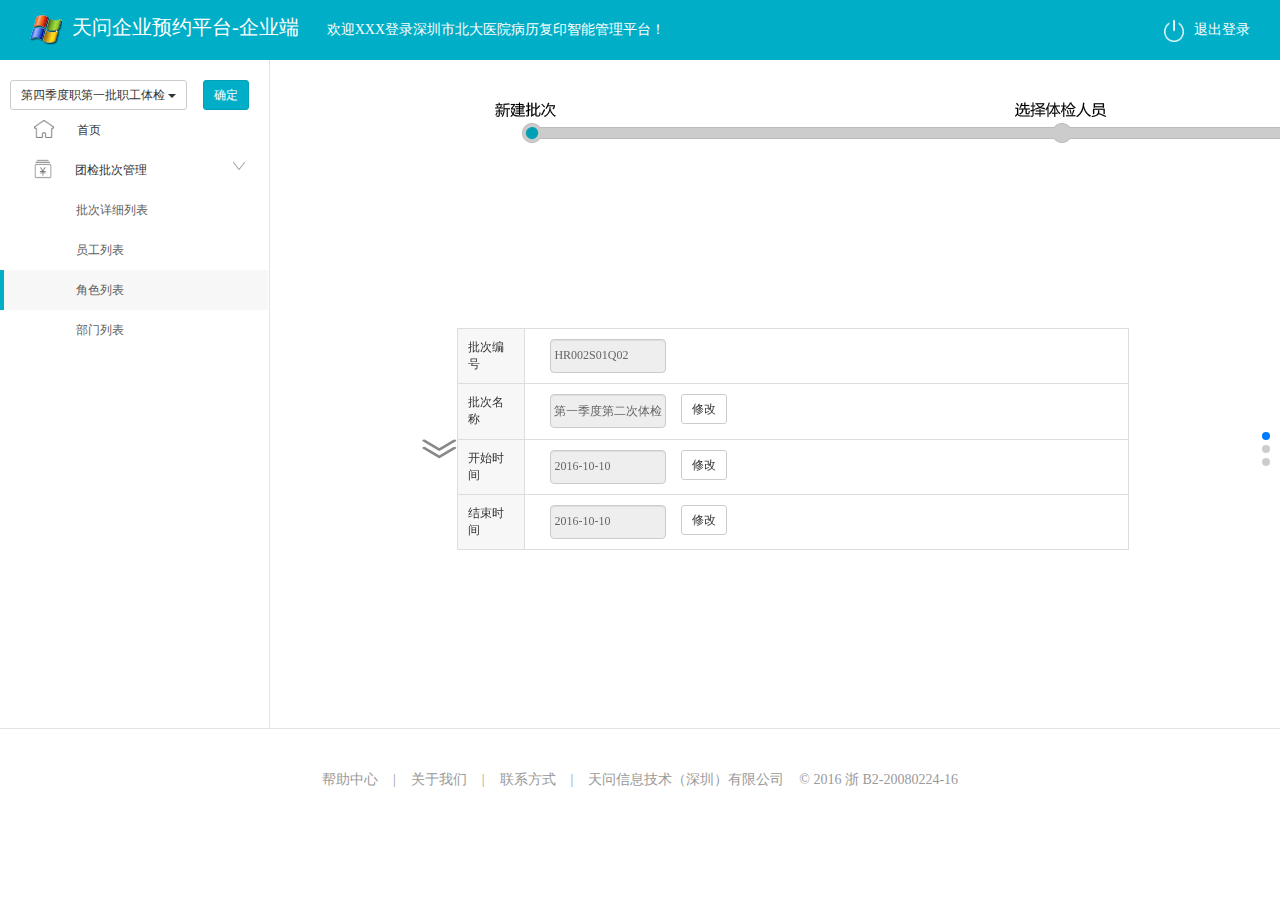
<file: roleList2.html>
<!DOCTYPE html>
<html lang="en">
<head>
    <meta charset="UTF-8">
    <meta name="renderer" content="webkit">
    <meta http-equiv="x-ua-compatible" content="IE=edge">
    <title>角色管理</title>
    <!--样式文件引用-->
    <link href="css/bootstrap.min.css" rel="stylesheet" type="text/css">
    <link rel="stylesheet" type="text/css" href="css/swiper.css"/>
    <link href="css/style.css" rel="stylesheet" type="text/css"/>
    <link href="css/applicationWaitUpload.css" rel="stylesheet" type="text/css"><!---my css--->
    <link href="css/zTreeStyle.css" rel="stylesheet" type="text/css">
    <link href="css/reservationWaitCheck.css" rel="stylesheet" type="text/css">
    <link href="css/tab.css" rel="stylesheet" type="text/css">

    <style>
        .calendarImg{background: url('images/calendar.png') no-repeat 170px; cursor: pointer;}

        .dropdiv2{width: 250px; height: 200px; border: 2px solid #d2d2d2; border-radius: 10px;margin-left: 20%;}
        .dop-above2{height: 160px;}
        .droptip{font-size: 20px; text-align: center;}
		.cos-pro .cos-smpro p{
			padding: 0px 22px;
		}
		.cos-pro .cos-smpro p input[type='checkbox']{
			float: left;
		}
		label{
			cursor: pointer;
		}
		.cos-smpro-concent ul{
			float: left;
			width: 100%;
		}
		.cos-smpro-concent ul li{
			float: left;
			width: 33%;
			text-align: center;
		}
		.cos-pro h3{
			padding: 0 15px;
		}
		.cos-smpro p{
			text-align: center;
			padding: 0;
		}
		.cos-smpro-concent{
			background: #fff;
			border-top: 1px solid #ccc;
		} 
		.choose-box-con-mid{
			text-align: center;
			line-height: 3.5;
		}
    </style>
    <!--
    	作者：qiancheng1995@foxmail.com
    	时间：2017-01-19
    	描述：choose-box
    -->
    <style type="text/css">
    	.choose-box{
    		width: 240px;
    		border: 1px solid #ccc;
    		float: left;
    		border-radius: 5px;
    	}
    	.choose-box-title{
    		font-size: 13px;
    		padding-left: 23px;
    		padding-top: 4px;
    		padding-bottom: 3px;
    		border-bottom: 1px solid #ccc;
    		line-height: 23px;
    		text-align: center;
    	}
    	.choose-box-title span{
    		display: block;
    		float: right;
    		margin-right: 11px;
    	}
    	.choose-box-con{
    		font-size: 13px;
    	}
    	.choose-box-con-left{
    		width: 118px;
    		float: left;
    		border-right: 1px solid #ccc;
    		text-align: center;
    	}
    	.choose-box-con-right{
    		width: 120px;
    		height: 67px;
    		float: right;
    		text-align: center;
    	}
    	.choose-box-con-left .box-title{
    		width: 118px;
    	}
    	.choose-box-con-left .box-title li{
    		float: left;
    		width: 118px;
    		border-bottom: 1px solid #ccc;
    	}
    	.choose-box-con-left .box-title li:last-child{
    		border-bottom: none;
    	}
    	.choose-box-con-left .box-title li div{
    		width: 29px;
    		float: left;
    		height: 18px;
    		border-right: 1px solid #ccc;
    	}
    	.choose-box-con-left .box-title li div:last-child{
    		border-right: none;
    	}
    	#back-to-top{
    		width: 80px;
    		height: 80px;
    		position: fixed;
    		bottom: 10px;
    		right: 10px;
    	}
    	#back-to-top img{
    		display: block;
    		border: 1px solid #ccc;
    		cursor: pointer;
    		opacity: 0.5;
    		width: 80px;
    		height: 80px;
    	}
    	#back-to-top img:hover{
    		opacity: 1;
    		cursor: pointer;
    	}
    	
    </style>

</head>
<body>
<div class="top">
    <div class="left"><img src="images/logo.png" alt="logo"/>天问企业预约平台-企业端<span class="wel">欢迎<span>XXX</span>登录深圳市北大医院病历复印智能管理平台！</span>
    </div>
    <div class="right"><img alt="退出登录" src="images/loginOut.png"/><span class="username">退出登录</span></div>
</div>

<div id="back-to-top">
	<img src="images/返回顶部.png"/>
</div>



<div class="page-container">
    <div class="page-sidebar nav-collapse collapse">
        <div class="row" style="padding-left: 10px;">
            <div class="col-md-8">
                <div class="btn-group">
                    <button type="button" class="btn btn-default btn-sm dropdown-toggle" data-toggle="dropdown">
                        第四季度职第一批职工体检
                        <span class="caret"></span>
                    </button>
                    <ul class="dropdown-menu" role="menu">
                        <li><a href="#">第三季度职第一批职工体检</a></li>
                        <li><a href="#">第三季度职第二批职工体检</a></li>
                        <li><a href="#">第四季度职第二批职工体检</a></li>
                    </ul>
                </div>
            </div>
            <div class="col-md-3">
                <button class="btn btn-primary btn-sm">确定</button>
            </div>
        </div>
        <ul class="page-sidebar-menu">
            <li>
                <a class="sideblk blk" href="index.html">
                    <i class="home"><img src="images/icon-home.png"/></i>
                    <span class="title">首页</span>
                    <span class="selected"></span>
                </a>
            </li>

            <li>
                <a class="sideblk" href="javascript:;">
                    <i class="caiwu"><img src="images/caiwu.png"/></i>
                    <span class="title">团检批次管理</span>
                    <span class="arrowicon"><img src="images/arrowdown.png"/></span>
                </a>
                <ul class="sub-menu subactive">
                    <li>
                        <a href="roleList2.html">批次详细列表</a>
                    </li>
                    <li>
                        <a href="employeeList.html">员工列表</a>
                    </li>
                    <li class="titactive">
                        <a href="roleList.html">角色列表</a>
                    </li>
                    <li>
                        <a href="departList.html">部门列表</a>
                    </li>
                </ul>
            </li>
        </ul>
    </div>


    <div class="progress">
        <img src="images/1.png"/>
    </div>

    <div class="swiper-container" id="swcontainer">
        <div class="swiper-wrapper">
            <div class="swiper-slide">
                <table class="table table-bordered table-hover m10" style="width: 70%;">
                    <tr>
                        <td width="10%" class="tableleft">批次编号</td>
                        <td>
                            <div class="col-md-3">
                                <input type="text" class="form-control" value="HR002S01Q02" disabled>
                            </div>
                        </td>
                    </tr>
                    <tr>
                        <td class="tableleft">批次名称</td>
                        <td>
                            <div class="col-md-3">
                                <input type="text" class="form-control" value="第一季度第二次体检" disabled>
                            </div>
                            <button class="btn btn-default btn-sm">修改</button>
                        </td>
                    </tr>
                    <tr>
                        <td class="tableleft">开始时间</td>
                        <td>
                            <div class="col-md-3">
                                <input type="text" class="form-control calendarImg" value="2016-10-10" id="startime" disabled>
                            </div>
                            <button class="btn btn-default btn-sm">修改</button>
                        </td>
                    </tr>
                    <tr>
                        <td class="tableleft">结束时间</td>
                        <td>
                            <div class="col-md-3">
                                <input type="text" class="form-control calendarImg" value="2016-10-10" id="endtime" disabled>
                            </div>
                            <button class="btn btn-default btn-sm">修改</button>
                        </td>
                    </tr>
                    <img src="images/down.png"/>
                </table>
            	
            </div>
            
            <div class="swiper-slide">
                <div class="container" style="width: 1550px;">
                    <div class="row" style="display: none;">
                        <div class="col-md-2">
                            <div class="searchBox">
                                <div class="ztree" id="treeDemo"></div>
                            </div>
                        </div>
                        <div class="col-md-10">
                            <div class="content" id="liebiao1" style="display: none;">
                                <div class="page-content">
                                    <div class="search-body">
                                        <div class="search-box">
                                            <input type="text" placeholder="姓名 / 性别 / 身份证">
                                        </div>
                                        <div class="timeBox">
                                            <span class="btn btn-info">搜索</span>
                                        </div>
                                        <div class="timeBox">
                                            <span class="btn btn-info" data-toggle="modal"
                                                  href="#choosePro">添加角色成员</span>
                                        </div>
                                    </div>
                                    <div class="portlet-body">
                                        <table class="table table-hover" id="sample_editable_1">
                                            <thead>
                                                <tr>
                                                    <th>姓名</th>
                                                    <th>性别</th>
                                                    <th>身份证号</th>
                                                    <th>工号</th>
                                                    <th>归属部门</th>
                                                    <th>角色</th>
                                                    <th>入职时间</th>
                                                    <th class="operate">操作</th>
                                                </tr>
                                            </thead>
                                            <tbody>
                                            <tr>
                                                <td>张三</td>
                                                <td>18902567482</td>
                                                <td>362426188790987678</td>
                                                <td>hkh00011</td>
                                                <td>技术部</td>
                                                <td class="reservePeople">普通员工</td>
                                                <td><span class="dt">2016-01-12</span><span class="tm">20:30:59</span>
                                                </td>
                                                <td><a class="cek" data-toggle="modal" href="#updateInfoModal">编辑角色</a>
                                                </td>
                                            </tr>
                                            <tr>
                                                <td>张三</td>
                                                <td>18902567482</td>
                                                <td>362426188790987678</td>
                                                <td>hkh00011</td>
                                                <td>技术部</td>
                                                <td class="reservePeople">普通员工</td>
                                                <td><span class="dt">2016-01-12</span><span class="tm">20:30:59</span>
                                                </td>
                                                <td><a class="cek" data-toggle="modal" href="#updateInfoModal">编辑角色</a>
                                                </td>
                                            </tr>
                                            <tr>
                                                <td>张三</td>
                                                <td>18902567482</td>
                                                <td>362426188790987678</td>
                                                <td>hkh00011</td>
                                                <td>技术部</td>
                                                <td class="reservePeople">普通员工</td>
                                                <td><span class="dt">2016-01-12</span><span class="tm">20:30:59</span>
                                                </td>
                                                <td><a class="cek" data-toggle="modal" href="#updateInfoModal">编辑角色</a>
                                                </td>
                                            </tr>
                                            <tr>
                                                <td>张三</td>
                                                <td>18902567482</td>
                                                <td>362426188790987678</td>
                                                <td>hkh00011</td>
                                                <td>技术部</td>
                                                <td class="reservePeople">普通员工</td>
                                                <td><span class="dt">2016-01-12</span><span class="tm">20:30:59</span>
                                                </td>
                                                <td><a class="cek" data-toggle="modal" href="#updateInfoModal">编辑角色</a>
                                                </td>
                                            </tr>
                                            <tr>
                                                <td>张三</td>
                                                <td>18902567482</td>
                                                <td>362426188790987678</td>
                                                <td>hkh00011</td>
                                                <td>技术部</td>
                                                <td class="reservePeople">普通员工</td>
                                                <td><span class="dt">2016-01-12</span><span class="tm">20:30:59</span>
                                                </td>
                                                <td><a class="cek" data-toggle="modal" href="#updateInfoModal">编辑角色</a>
                                                </td>
                                            </tr>
                                            <tr>
                                                <td>张三</td>
                                                <td>18902567482</td>
                                                <td>362426188790987678</td>
                                                <td>hkh00011</td>
                                                <td>技术部</td>
                                                <td class="reservePeople">普通员工</td>
                                                <td><span class="dt">2016-01-12</span><span class="tm">20:30:59</span>
                                                </td>
                                                <td><a class="cek" data-toggle="modal" href="#updateInfoModal">编辑角色</a>
                                                </td>
                                            </tr>
                                            <tr>
                                                <td>张三</td>
                                                <td>18902567482</td>
                                                <td>362426188790987678</td>
                                                <td>hkh00011</td>
                                                <td>技术部</td>
                                                <td class="reservePeople">普通员工</td>
                                                <td><span class="dt">2016-01-12</span><span class="tm">20:30:59</span>
                                                </td>
                                                <td><a class="cek" data-toggle="modal" href="#updateInfoModal">编辑角色</a>
                                                </td>
                                            </tr>

                                            </tbody>

                                        </table>
                                        <div class="tcdPageCode paginList" style="display: block;">
                                            <div id="pagination" class="pagination"></div>
                                        </div>
                                        <div class="pageBlank"></div>
                                    </div>
                                </div>

                            </div>
                        </div>
                    </div>
                    <div class="row">
                        <div class="col-md-4">
                            <a href="departList.html">
                                <div class="dropdiv2">
                                    <div class="dop-above2">
                                        <img alt="abc" src="images/bookmark.png" style="width: 100px; margin: 10% 0 0 30%;">
                                    </div>
                                    <div class="droptip">新 增 部 门</div>
                                </div>
                            </a>
                        </div>
                        <div class="col-md-4">
                            <a href="roleList.html">
                                <div class="dropdiv2">
                                    <div class="dop-above2">
                                        <img alt="abc" src="images/bookmark.png" style="width: 100px; margin: 10% 0 0 30%;">
                                    </div>
                                    <div class="droptip">新 增 角 色</div>
                                </div>
                            </a>
                        </div>
                        <div class="col-md-4">
                            <a href="employeeList.html">
                                <div class="dropdiv2">
                                    <div class="dop-above2">
                                        <img alt="abc" src="images/bookmark.png" style="width: 100px; margin: 10% 0 0 30%;">
                                    </div>
                                    <div class="droptip">新 增 员 工</div>
                                </div>
                            </a>
                        </div>
                    </div>
                </div>
            </div>
            <div class="swiper-slide" style="display: inline-block;">
                <div class="swiper-body swbody1">
                    <table class="table table-bordered table-hover m10">
                        <tr>
                            <td width="10%" class="tableleft">选择城市</td>
                            <td>
                                <div class="dropdown">
                                    <span>
                                        <button type="button" class="btn btn-default btn-sm dropdown-toggle" data-toggle="dropdown"
                                                style="width:105px;">
                                            请选择
                                            <span class="caret"></span>
                                        </button>
                                        <ul class="dropdown-menu pull-left" role="menu">
                                            <li role="presentation">
                                                <a role="menuitem" tabindex="-1" href="#">北京</a>
                                            </li>
                                            <li role="presentation">
                                                <a role="menuitem" tabindex="-1" href="#">上海</a>
                                            </li>
                                            <li role="presentation">
                                                <a role="menuitem" tabindex="-1" href="#">广东</a>
                                            </li>
                                        </ul>
                                    </span>
                                    <span>
                                        <button type="button" class="btn btn-default btn-sm dropdown-toggle" data-toggle="dropdown" style="width:105px;">
                                            请选择
                                            <span class="caret"></span>
                                        </button>
                                        <ul class="dropdown-menu pull-left" role="menu">
                                            <li role="presentation">
                                                <a role="menuitem" tabindex="-1" href="#">深圳</a>
                                            </li>
                                            <li role="presentation">
                                                <a role="menuitem" tabindex="-1" href="#">广州</a>
                                            </li>
                                            <li role="presentation">
                                                <a role="menuitem" tabindex="-1" href="#">东莞</a>
                                            </li>
                                            <li role="presentation">
                                                <a role="menuitem" tabindex="-1" href="#">惠州</a>
                                            </li>
                                            <li role="presentation">
                                                <a role="menuitem" tabindex="-1" href="#">中山</a>
                                            </li>
                                            <li role="presentation">
                                                <a role="menuitem" tabindex="-1" href="#">中山</a>
                                            </li>
                                        </ul>
                                    </span>
                                </div>
                            </td>
                        </tr>
                        <tr>
                            <td class="tableleft">选定人员</td>
                            <td>
                                <div class="dropdown">
                                    <span>
                                        <button type="button" class="btn btn-default btn-sm chs-button" data-toggle="modal" data-target="#chooseEmp" style="width:105px;">
                                            请选择
                                        </button>
                                    </span>
                                </div>
                            </td>
                        </tr>
                        <tr>
                            <td class="tableleft">选择分院</td>
                            <td>
                                <div class="dropdown" style="width: 120px;float: left;">
                                    <span>
                                        <button type="button" class="btn btn-default btn-sm chs-button" data-toggle="modal" data-target="#chooseBranch" style="width:105px;">
                                            请选择
                                        </button>
                                    </span>
                                </div>
                                <div class="plus-tag tagbtn" id="myTags"></div>
                                <div class="choose-box">
                                	<div class="choose-box-title">
                                		选择分院
                                		<span>x</span>
                                	</div>
                                	<div class="choose-box-con">
                                		<div class="choose-box-con-left">
                                			<div style="border-bottom: 1px solid #ccc;">固定套餐</div>
                                			<ul class="box-title clearfix">
                                				<li>
                                					<div>名称</div>
                                					<div>性别</div>
                                					<div>价格</div>
                                					<div>操作</div>
                                				</li>
                                				<li>
                                					<div></div>
                                					<div></div>
                                					<div></div>
                                					<div></div>
                                				</li>
                                				<li>
                                					<div></div>
                                					<div></div>
                                					<div></div>
                                					<div></div>
                                				</li>
                                				<li>
                                					加载更多
                                				</li>
                                			</ul>
                                		</div>
                                		<div class="choose-box-con-right">
                                			<div style="border-bottom: 1px solid #ccc;">自选套餐</div>
                                			<div>111</div>
                                			<div>222</div>
                                			<div>333</div>
                                		</div>
                                	</div>
                                </div>
                                <div class="choose-box">
                                	<div class="choose-box-title">
                                		选择分院
                                		<span>x</span>
                                	</div>
                                	<div class="choose-box-con clearfix">
                                		<div class="choose-box-con-left" style="height: 18px;">
                                			<div style="border-bottom: 1px solid #ccc;">固定套餐</div>
                                		</div>
                                		<div class="choose-box-con-right" style="height: 18px;">
                                			<div style="border-bottom: 1px solid #ccc;">自选套餐</div>
                                		</div>
                                		<div class="choose-box-con-mid clearfix">
                                			点击选择套餐
                                		</div>
                                	</div>
                                </div>
                            </td>
                        </tr>
                        <tr>
                            <td class="tableleft">绑定套餐</td>
                            <td>
                                <div class="dropdown">
                                    <span>
                                        <button type="button" class="btn btn-default btn-sm chs-button" data-toggle="modal" data-target="#bindPro" style="width:105px;">
                                            请选择
                                        </button>
                                    </span>
                                </div>
                            </td>
                        </tr>
                    </table>
                    <a><img src="images/delete.png" class="delete"></a>
                    <a><img src="images/add.png" class="add"></a>
                </div>
            </div>
        </div>
        <!-- Add Pagination -->
        <div class="swiper-pagination"></div>
    </div>


    <div class="ykfooter"><a href="#">帮助中心</a><span class="vertical">|</span><a href="#">关于我们</a><span class="vertical">|</span><a
            href="#">联系方式</a><span class="vertical">|</span><span class="ykcompely">天问信息技术（深圳）有限公司</span><span>&copy;&nbsp;2016&nbsp;浙&nbsp;B2-20080224-16</span>
    </div>


</div>

<div class="modal fade" id="chooseBranch" tabindex="-1" role="dialog">
    <div class="modal-dialog">
        <div class="modal-content">
            <div class="modal-header">
                <button type="button" class="close" data-dismiss="modal"><span aria-hidden="true">&times;</span><span class="sr-only">Close</span></button>
                <h4 class="modal-title">选择分院</h4>
            </div>
            <div class="modal-body">
                <div class="row" style="margin: 10px 0 20px 0;">
                    <div class="col-md-5">
                        <div class="dropdown">
                            <button type="button" class="btn btn-default btn-sm btn-block dropdown-toggle" data-toggle="dropdown">
                                筛选商家
                                <span class="caret"></span>
                            </button>
                            <ul class="dropdown-menu pull-left" role="menu">
                                <li role="presentation">
                                    <a role="menuitem" tabindex="-1" href="#">爱康国宾</a>
                                </li>
                                <li role="presentation">
                                    <a role="menuitem" tabindex="-1" href="#">慈铭体检</a>
                                </li>
                                <li role="presentation">
                                    <a role="menuitem" tabindex="-1" href="#">美年大健康</a>
                                </li>
                            </ul>
                        </div>
                    </div>
                    <div class="col-md-2">
                        <button class="btn btn-primary btn-sm">确认</button>
                    </div>
                </div>
                <div class="row" style="height: 560px;">
                    <div class="col-md-12">
                        <ul class="sample-editable-a">
                            <li class="sample-tr-checkbox"><input type="checkbox"></li>
                            <li class="sample-editable-hao">分院名称</li>
                            <li class="sample-editable-name">分院地址</li>
                            <li class="sample-editable-starttime">支持DIY</li>
                            <li class="sample-editable-endtime">套餐数量</li>
                        </ul>
                        <ul class="sample-editable-a-b">
                            <li class="sample-tr-checkbox"><input type="checkbox"></li>
                            <li class="sample-tr-hao">南山分院1</li>
                            <li class="sample-tr-name">南山区南油大道1024号</li>
                            <li class="sample-tr-starttime">支持</li>
                            <li class="sample-tr-endtime">22</li>
                        </ul>
                        <ul class="sample-editable-a-b">
                            <li class="sample-tr-checkbox"><input type="checkbox"></li>
                            <li class="sample-tr-hao">南山分院2</li>
                            <li class="sample-tr-name">南山区南油大道1024号</li>
                            <li class="sample-tr-starttime">支持</li>
                            <li class="sample-tr-endtime">22</li>
                        </ul>
                        <ul class="sample-editable-a-b">
                            <li class="sample-tr-checkbox"><input type="checkbox"></li>
                            <li class="sample-tr-hao">南山分院3</li>
                            <li class="sample-tr-name">南山区南油大道1024号</li>
                            <li class="sample-tr-starttime">支持</li>
                            <li class="sample-tr-endtime">22</li>
                        </ul>
                        <ul class="sample-editable-a-b">
                            <li class="sample-tr-checkbox"><input type="checkbox"></li>
                            <li class="sample-tr-hao">南山分院4</li>
                            <li class="sample-tr-name">南山区南油大道1024号</li>
                            <li class="sample-tr-starttime">支持</li>
                            <li class="sample-tr-endtime">22</li>
                        </ul>
                        <ul class="sample-editable-a-b">
                            <li class="sample-tr-checkbox"><input type="checkbox"></li>
                            <li class="sample-tr-hao">南山分院5</li>
                            <li class="sample-tr-name">南山区南油大道1024号</li>
                            <li class="sample-tr-starttime">支持</li>
                            <li class="sample-tr-endtime">22</li>
                        </ul>
                        <ul class="sample-editable-a-b">
                            <li class="sample-tr-checkbox"><input type="checkbox"></li>
                            <li class="sample-tr-hao">南山分院6</li>
                            <li class="sample-tr-name">南山区南油大道1024号</li>
                            <li class="sample-tr-starttime">支持</li>
                            <li class="sample-tr-endtime">22</li>
                        </ul>
                        <ul class="sample-editable-a-b">
                            <li class="sample-tr-checkbox"><input type="checkbox"></li>
                            <li class="sample-tr-hao">南山分院7</li>
                            <li class="sample-tr-name">南山区南油大道1024号</li>
                            <li class="sample-tr-starttime">支持</li>
                            <li class="sample-tr-endtime">22</li>
                        </ul>
                    </div>
                </div>
            </div>
            <div class="modal-footer">
                <button type="button" class="btn btn-default" data-dismiss="modal">取消</button>
                <button type="button" class="btn btn-primary" id="saveBranch">确认</button>
            </div>
        </div>
    </div>
</div>

<div class="modal fade" id="choosePro" tabindex="-1" role="dialog">
    <div class="modal-dialog">
        <div class="modal-content">
            <div class="modal-header">
                <button type="button" class="close" data-dismiss="modal"><span aria-hidden="true">&times;</span><span class="sr-only">Close</span></button>
                <h4 class="modal-title">选择套餐</h4>
            </div>
            <div class="modal-body">
                <div class="row" style="margin: 10px 0 20px 0;">
                    <div class="col-md-5">
                        <div class="dropdown">
                            <button type="button" class="btn btn-default btn-sm btn-block dropdown-toggle" data-toggle="dropdown">
                                筛选商家
                                <span class="caret"></span>
                            </button>
                            <ul class="dropdown-menu pull-left" role="menu">
                                <li role="presentation">
                                    <a role="menuitem" tabindex="-1" href="#">爱康国宾</a>
                                </li>
                                <li role="presentation">
                                    <a role="menuitem" tabindex="-1" href="#">慈铭体检</a>
                                </li>
                                <li role="presentation">
                                    <a role="menuitem" tabindex="-1" href="#">美年大健康</a>
                                </li>
                            </ul>
                        </div>
                    </div>
                    <div class="col-md-2">
                        <button class="btn btn-primary btn-sm">确认</button>
                    </div>
                </div>
                <div class="row" style="height: 560px;">
                    <div class="col-md-12">
                        <ul class="sample-editable-a">
                            <li class="sample-tr-checkbox"><input type="checkbox"></li>
                            <li class="sample-editable-name">商品名称</li>
                            <li class="sample-editable-hao">商品编号</li>
                            <li class="sample-editable-starttime">价格</li>
                            <li class="sample-editable-endtime">适用性别</li>
                        </ul>
                        <ul class="sample-editable-a-b">
                            <li class="sample-tr-checkbox"><input type="checkbox"></li>
                            <li class="sample-tr-name">关爱中老年套餐</li>
                            <li class="sample-tr-hao">AK05021</li>
                            <li class="sample-tr-starttime">352.00</li>
                            <li class="sample-tr-endtime" data-sex="2">男/女</li>
                        </ul>
                        <ul class="sample-editable-a-b">
                            <li class="sample-tr-checkbox"><input type="checkbox"></li>
                            <li class="sample-tr-name">入职体检套餐</li>
                            <li class="sample-tr-hao">AK05023</li>
                            <li class="sample-tr-starttime">168.00</li>
                            <li class="sample-tr-endtime" data-sex="2">男/女</li>
                        </ul>
                        <ul class="sample-editable-a-b">
                            <li class="sample-tr-checkbox"><input type="checkbox"></li>
                            <li class="sample-tr-name">至尊套餐</li>
                            <li class="sample-tr-hao">AK03321</li>
                            <li class="sample-tr-starttime">2556.00</li>
                            <li class="sample-tr-endtime" data-sex="0">男</li>
                        </ul>
                        <ul class="sample-editable-a-b">
                            <li class="sample-tr-checkbox"><input type="checkbox"></li>
                            <li class="sample-tr-name">中老年套餐</li>
                            <li class="sample-tr-hao">AK05331</li>
                            <li class="sample-tr-starttime">352.00</li>
                            <li class="sample-tr-endtime" data-sex="1">女</li>
                        </ul>
                        <ul class="sample-editable-a-b">
                            <li class="sample-tr-checkbox"><input type="checkbox"></li>
                            <li class="sample-tr-name">防癌套餐</li>
                            <li class="sample-tr-hao">AK05021</li>
                            <li class="sample-tr-starttime">352.00</li>
                            <li class="sample-tr-endtime" data-sex="2">男/女</li>
                        </ul>
                        </ul>
                        <ul class="sample-editable-a-b">
                            <li class="sample-tr-checkbox"><input type="checkbox"></li>
                            <li class="sample-tr-name">至尊套餐</li>
                            <li class="sample-tr-hao">AK03321</li>
                            <li class="sample-tr-starttime">2556.00</li>
                            <li class="sample-tr-endtime" data-sex="0">男</li>
                        </ul>
                        <ul class="sample-editable-a-b">
                            <li class="sample-tr-checkbox"><input type="checkbox"></li>
                            <li class="sample-tr-name">中老年套餐</li>
                            <li class="sample-tr-hao">AK05331</li>
                            <li class="sample-tr-starttime">352.00</li>
                            <li class="sample-tr-endtime" data-sex="1">女</li>
                        </ul>
                    </div>
                </div>
            </div>
            <div class="modal-footer">
                <button type="button" class="btn btn-default" data-dismiss="modal">取消</button>
                <button type="button" class="btn btn-primary" id="saveProduct">确认</button>
            </div>
            <input type="hidden" id="branch-pro">
        </div>
    </div>
</div>

<div class="modal fade" id="bindPro" tabindex="-1" role="dialog">
    <div class="modal-dialog" style="width: 1100px; height: 610px;">
        <div class="modal-content">
            <div class="modal-header">
                <button type="button" class="close" data-dismiss="modal"><span aria-hidden="true">&times;</span><span class="sr-only">Close</span></button>
                <h4 class="modal-title">选择套餐</h4>
            </div>
            <div class="modal-body">
                <div class="row">
                    <div class="col-md-3">
                        <div class="cos-pro">
                            <div class="row" style="padding: 5px 5px 20px 5px; border-bottom: 2px solid #e3e3e3;margin-bottom: 10px;">
                                <div class="col-md-8">
                                    <input type="text" class="form-control">
                                </div>
                                <div class="col-md-4">
                                    <button class="btn btn-primary btn-sm">确认</button>
                                </div>
                            </div>
                            <div class="row">
                                <div class="col-md-12">
                                    <div class="ztree" id="treeDemo2"></div>
                                </div>
                            </div>
                        </div>
                    </div>
                    <div class="col-md-4" style="width: 35.5%;">
                        <div class="cos-pro">
                            <div class="row" style="padding: 5px 5px 20px 5px; border-bottom: 2px solid #e3e3e3;">
                                <div class="col-md-8">
                                    <input type="text" class="form-control">
                                </div>
                                <div class="col-md-4">
                                    <button class="btn btn-primary btn-sm">确认</button>
                                </div>
                            </div>
                            <div class="row">
                                <div class="row-con">
                                    <h3>
                                        <label>
                                            <span class="cos-title">爱康国宾XXXX分院</span>
                                        </label>
                                    </h3>
                                    <div class="cos-smpro" style="display: block;">
                                        <p><input type="checkbox"> 固定套餐</p>
                                        <div class="cos-smpro-concent clearfix">
                                        	<ul>
                                        		<li><input type="checkbox">中老年套餐</li>
                                        		<li>156.00</li>
                                        		<li>男</li>
                                        	</ul>
                                        	<ul>
                                        		<li><input type="checkbox">中老年套餐</li>
                                        		<li>156.00</li>
                                        		<li>男</li>
                                        	</ul>
                                        	<ul>
                                        		<li><input type="checkbox">中老年套餐</li>
                                        		<li>156.00</li>
                                        		<li>男</li>
                                        	</ul>
                                        </div>
                                        <p><input type="checkbox"> 自选套餐</p>
                                        <div class="cos-smpro-concent clearfix">
                                        	<ul>
                                        		<li><input type="checkbox">中老年套餐</li>
                                        		<li>156.00</li>
                                        		<li>男</li>
                                        	</ul>
                                        	<ul>
                                        		<li><input type="checkbox">中老年套餐</li>
                                        		<li>156.00</li>
                                        		<li>男</li>
                                        	</ul>
                                        	<ul>
                                        		<li><input type="checkbox">中老年套餐</li>
                                        		<li>156.00</li>
                                        		<li>男</li>
                                        	</ul>
                                        </div>
                                        
                                    </div>
                                </div>
                                <div class="row-con">
                                    <h3>
                                        <label>
                                            <span class="cos-title">爱康国宾XXXX分院</span>
                                        </label>
                                    </h3>
                                    <div class="cos-smpro" style="display: none;">
                                        <p> 固定套餐</p>
                                        <div class="cos-smpro-concent clearfix">
                                        	<ul>
                                        		<li><input type="checkbox">中老年套餐</li>
                                        		<li>156.00</li>
                                        		<li>男</li>
                                        	</ul>
                                        	<ul>
                                        		<li><input type="checkbox">中老年套餐</li>
                                        		<li>156.00</li>
                                        		<li>男</li>
                                        	</ul>
                                        	<ul>
                                        		<li><input type="checkbox">中老年套餐</li>
                                        		<li>156.00</li>
                                        		<li>男</li>
                                        	</ul>
                                        </div>
                                        <p> 自选套餐</p>
                                        <div class="cos-smpro-concent clearfix">
                                        	<ul>
                                        		<li><input type="checkbox">中老年套餐</li>
                                        		<li>156.00</li>
                                        		<li>男</li>
                                        	</ul>
                                        	<ul>
                                        		<li><input type="checkbox">中老年套餐</li>
                                        		<li>156.00</li>
                                        		<li>男</li>
                                        	</ul>
                                        	<ul>
                                        		<li><input type="checkbox">中老年套餐</li>
                                        		<li>156.00</li>
                                        		<li>男</li>
                                        	</ul>
                                        </div>
                                    </div>
                                </div>
                                <div class="row-con">
                                    <h3>
                                        <label>
                                            <span class="cos-title">爱康国宾XXXX分院</span>
                                        </label>
                                    </h3>
                                    <div class="cos-smpro" style="display: none;">
                                        <p> 固定套餐</p>
                                        <div class="cos-smpro-concent clearfix">
                                        	<ul>
                                        		<li><input type="checkbox">中老年套餐</li>
                                        		<li>156.00</li>
                                        		<li>男</li>
                                        	</ul>
                                        	<ul>
                                        		<li><input type="checkbox">中老年套餐</li>
                                        		<li>156.00</li>
                                        		<li>男</li>
                                        	</ul>
                                        	<ul>
                                        		<li><input type="checkbox">中老年套餐</li>
                                        		<li>156.00</li>
                                        		<li>男</li>
                                        	</ul>
                                        </div>
                                        <p> 自选套餐</p>
                                        <div class="cos-smpro-concent clearfix">
                                        	<ul>
                                        		<li><input type="checkbox">中老年套餐</li>
                                        		<li>156.00</li>
                                        		<li>男</li>
                                        	</ul>
                                        	<ul>
                                        		<li><input type="checkbox">中老年套餐</li>
                                        		<li>156.00</li>
                                        		<li>男</li>
                                        	</ul>
                                        	<ul>
                                        		<li><input type="checkbox">中老年套餐</li>
                                        		<li>156.00</li>
                                        		<li>男</li>
                                        	</ul>
                                        </div>
                                    </div>
                                </div>
                            </div>
                        </div>
                    </div>
                    <div class="col-md-1" style="width: 3%;">
                        <img src="images/rightArrow.png" style="width: 40px; margin-top: 220px;">
                        <img src="images/leftArrow.png" style="width: 40px; margin-top: 40px;">
                    </div>
                    <div class="col-md-4" style="width: 35.5%;">
                        <div style="height: 560px;padding: 15px; border: 2px solid #e3e3e3; border-radius: 20px;">
                            123
                        </div>
                    </div>
                </div>
            </div>
            <div class="modal-footer">
                <button type="button" class="btn btn-default" data-dismiss="modal">取消</button>
                <button type="button" class="btn btn-primary">确认</button>
            </div>
        </div>
    </div>
</div>

<script type="text/javascript" src="js/jquery-1.11.1.min.js"></script>
<script src="js/swiper.js" type="text/javascript" charset="utf-8"></script>
<script src="js/pagination.js"></script>
<script type="text/javascript" src="js/jquery.ztree.all.min.js"></script>
<script src="js/bootstrap.min.js" type="text/javascript"></script>
<script src="js/leftsideAndPage.js" type="text/javascript"></script>
<script src="js/tab.js" type="text/javascript"></script>
<script src="js/laydate/laydate.js" type="text/javascript"></script>

<script>

    var swiper = new Swiper('.swiper-container', {
        pagination: '.swiper-pagination',
        paginationClickable: true,
        direction: 'vertical',
        mousewheelControl: true
    });

    var zTree;
    var setting = {
        //树形图动作
        view: {
            selectedMulti: false, //设置是否允许同时选中多个节点。
            showIcon: false
        },
        edit: {
            enable: true,
            removeTitle: "删除",
            renameTitle: "重命名",
            showRemoveBtn: setBtn,
            showRenameBtn: setBtn
        },
        callback: {
            onClick: setFrame,
            beforeRemove: beforeRemove,
            onRightClick: OnRightClick
        }
    };
    var zNodes = [
        {
            name: "华润深圳", open: true, children: [
            {name: "高层管理", noR: true},
            {name: "中层管理", noR: true},
            {name: "普通员工", noR: true}
        ]
        }
    ];


    function setBtn(treeId, treeNode) {
        return !treeNode.isParent;
    }
    function setFrame(event, treeId, treeNode) {
        if (!treeNode.isParent) {
            $("#liebiao1").show();
            if (Number(treeNode.getIndex()) % 2 == 0) {
                $("#liebiao1 tr:gt(5)").hide();
            } else {
                $("#liebiao1 tr").show();
            }
        }
    }

    var log, className = "dark";
    function beforeRemove(treeId, treeNode) {
        className = (className === "dark" ? "" : "dark");
        showLog("[ " + getTime() + " beforeRemove ]&nbsp;&nbsp;&nbsp;&nbsp; " + treeNode.name);
        var zTree = $.fn.zTree.getZTreeObj("treeDemo");
        zTree.selectNode(treeNode);
        return confirm("确认删除节点-" + treeNode.name + "-吗？");
    }
    function OnRightClick(event, treeId, treeNode) {
        if (!treeNode && event.target.tagName.toLowerCase() != "button" && $(event.target).parents("a").length == 0) {
            zTree.cancelSelectedNode();
            showRMenu("root", event.clientX, event.clientY);
        } else if (treeNode && !treeNode.noR) {
            zTree.selectNode(treeNode);
            showRMenu("node", event.clientX, event.clientY);
        }
    }


    /*加载日历*/
    var start = {
        elem: '#startime',
        format: 'YYYY-MM-DD',
        max: '2099-06-16',
        istime: false,
        istoday: true,
        choose: function(datas) {
            var oldTime = (new Date(datas + " 00:00:00"));
            oldTime.setDate(oldTime.getDate());
            var ddd = oldTime.getFullYear() + "-" + (Number(oldTime.getMonth()) + Number(1)) + "-" + oldTime.getDate();
            end.min = ddd; //开始日选好后，重置结束日的最小日期
            end.start = ddd; //将结束日的初始值设定为开始日
        }
    };
    var end = {
        elem: '#endtime',
        format: 'YYYY-MM-DD',
        max: '2099-06-16',
        istime: false,
        istoday: true,
        choose: function(datas) {
            var oldTime = (new Date(datas + " 00:00:00"));
            oldTime.setDate(oldTime.getDate());
            var ddd = oldTime.getFullYear() + "-" + (Number(oldTime.getMonth()) + Number(1)) + "-" + oldTime.getDate();
            start.max = ddd; //结束日选好后，重置开始日的最大日期
        }
    };
    laydate(start);
    laydate(end);


    $(document).ready(function () {
        $(".tcdPageCode").css('display', 'block');
        $.fn.zTree.init($("#treeDemo"), setting, zNodes);
        $.fn.zTree.init($("#treeDemo2"), setting, zNodes);
        zTree = $.fn.zTree.getZTreeObj("treeDemo");
        zTree.expandAll(true);

        $("#saveBranch").on("click", function(){
            $("#chooseBranch input[type=checkbox]:checked").each(function(index){
                var name = $(this).parent().siblings(".sample-tr-hao").text();
                if(name != '') setTips(name,index);
            });
            $('#chooseBranch').modal('hide')
        })
        
        $("#saveProduct").on("click", function () {
            var temp = "";
            $("#choosePro input[type=checkbox]:checked").each(function () {
                temp += $(this).parent().siblings(".sample-tr-name").text() + "(" + $(this).parent().siblings(".sample-tr-endtime").text() + "),";
            })
            $(".plus-tag a[data-source="+$("#branch-pro").val()+"] span:last").text(temp.substr(0, temp.length - 1));
            $("#choosePro").modal("hide");
        })

        $("body").on("click", ".plus-tag a", function () {
            $("#branch-pro").val($(this).attr("data-source"));
            $("#choosePro").modal("show");
        })

        $("body").on("click", ".add", function(){
            var uii = $(".swiper-body:last");
            var ui = $("<div class='swiper-body swbody2'>"+uii[0].innerHTML+"</div>");
            ui.insertAfter(uii);
        });
        $("body").on("click", ".delete", function(){
            if($(".swiper-body").length > 1){
                $(this).parents(".swiper-body").remove();
            }
        });
    });

</script>
<script type="text/javascript">
	$(".row-con").click(function(){
		$(".cos-smpro").toggle();
		
	})
</script>
</body>

</html>
<script type="text/javascript">
	$("#back-to-top").hide();
	$(function() {
		$(window).scroll(function() {
			if($(window).scrollTop() > 100) {
				$("#back-to-top").fadeIn(1500);
			} else {
				$("#back-to-top").fadeOut(1500);
			}
		});
		$("#back-to-top").click(function() {
			$('body,html').animate({
					scrollTop: 0
				},
				500);
			return false;
		});
	});
</script>
</file>
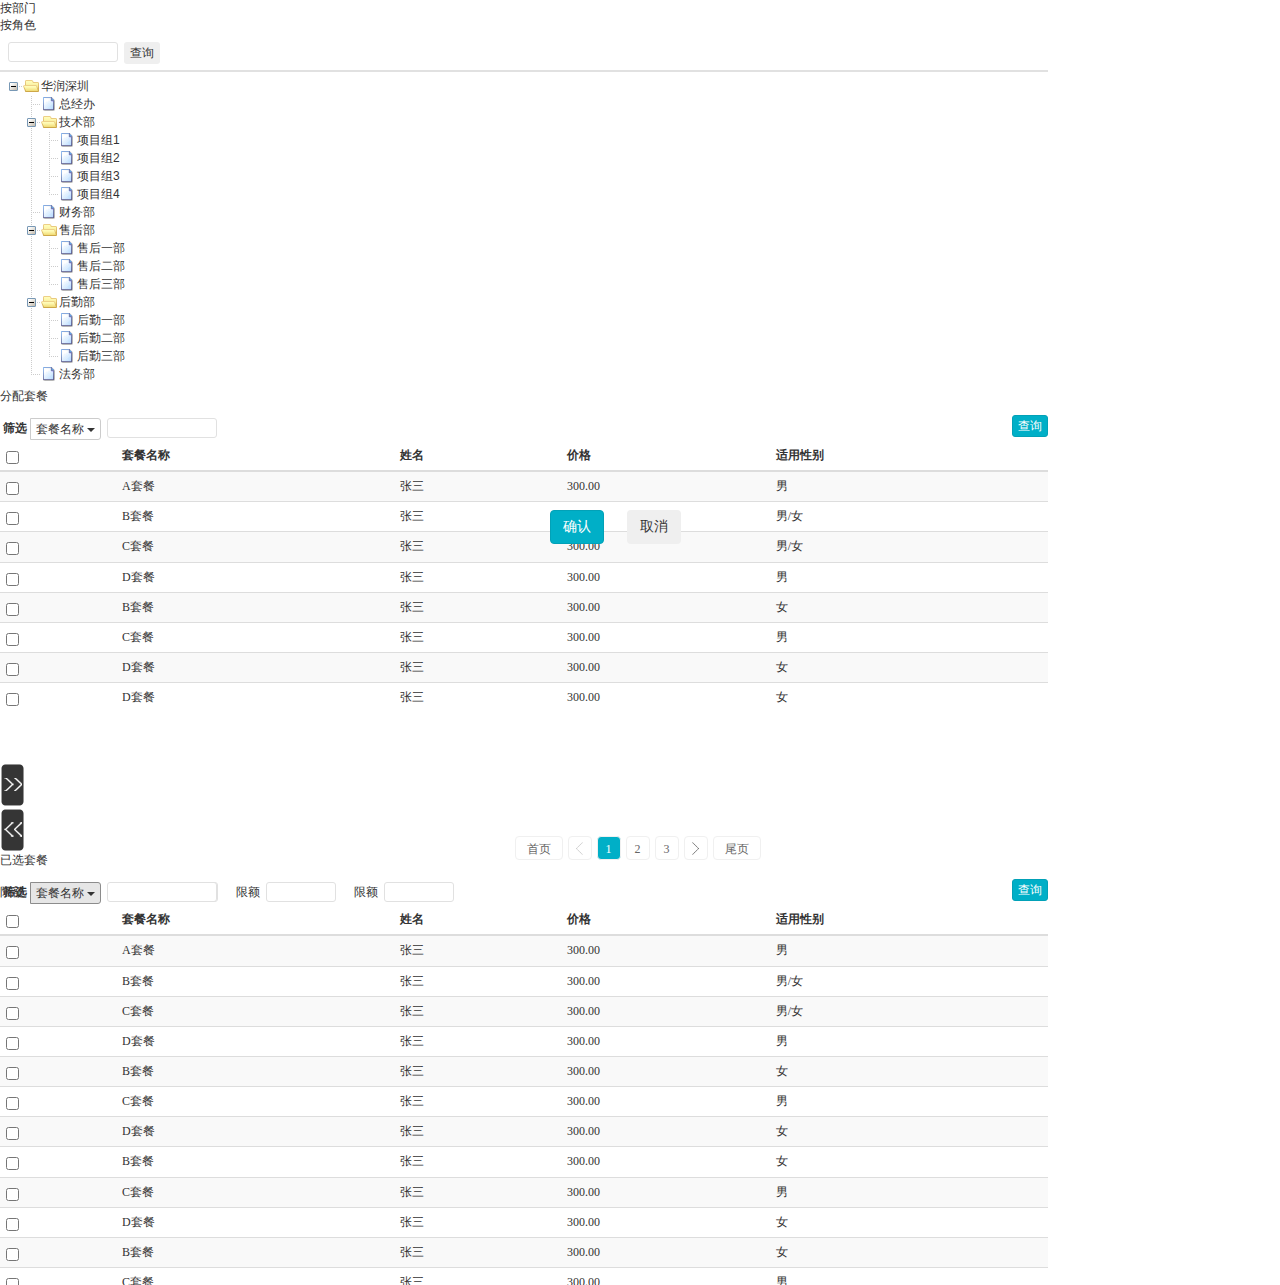
<file: xuyouka.html>
<!DOCTYPE html PUBLIC "-//W3C//DTD XHTML 1.0 Transitional//EN" "http://www.w3.org/TR/xhtml1/DTD/xhtml1-transitional.dtd">
<html xmlns="http://www.w3.org/1999/xhtml"><head>
<meta http-equiv="Content-Type" content="text/html; charset=utf-8" />
<title>xuyouka</title>
<link href="css/bootstrap.min.css" rel="stylesheet" type="text/css"/>
<link type="text/css" href="css/style.css" rel="stylesheet"/>
<link href="css/zTreeStyle.css" rel="stylesheet" type="text/css">

</head>

<body>

<!-- 网站通用头部 -->

<div id="beijing">
    <div class="tankuang ft10">
        <div style="width: 1048px; height: 510px;">
            <div class="tankuang_left">
                <ul class="leftul">
                    <li class="title active">按部门</li><li class="title">按角色</li>
                </ul>
                <div class="tankuang_left_bumen">
                    <div style="padding: 5px 0 5px 5px; border-bottom: solid 2px #e1e1e1;">
                        <input type="text" style="width: 110px;" />  <button class="btn btn-xs">查询</button>
                    </div>
                    <div class="ztree" id="treeDemo"></div>
                </div>
            </div>

            <div class="tankuang_mid">
                <p class="midTitle">分配套餐</p>
                <div class="midSearch">
                    <div class="btn-group">
                        <b style="float: left; line-height: 15px; padding: 3px;">筛选</b>
                        <button type="button" class="btn btn-default btn-xs dropdown-toggle" data-toggle="dropdown">
                            套餐名称
                            <span class="caret"></span>
                        </button>
                        <ul class="dropdown-menu" role="menu">
                            <li><a href="#">套餐名称</a></li>
                            <li><a href="#">适用分院</a></li>
                            <li><a href="#">适用性别</a></li>
                        </ul>
                    </div>
                    <input type="text" style="width: 110px;" />
                    <div class="btn-group" style="display: none;">
                        <button type="button" class="btn btn-default btn-xs dropdown-toggle" data-toggle="dropdown">
                            分院
                            <span class="caret"></span>
                        </button>
                        <ul class="dropdown-menu" role="menu">
                            <li><a href="#">Action</a></li>
                            <li><a href="#">Another action</a></li>
                            <li><a href="#">Something else here</a></li>
                            <li class="divider"></li>
                            <li><a href="#">Separated link</a></li>
                        </ul>
                    </div>
                    <div class="btn-group" style="display: none;">
                        <button type="button" class="btn btn-default btn-xs dropdown-toggle" data-toggle="dropdown">
                            商家
                            <span class="caret"></span>
                        </button>
                    </div>
                    <button class="btn btn-primary btn-xs" style="float: right">查询</button>
                </div>
                <!--<div class="midName">-->
                <!--<ul>-->
                <!--<li>套餐名称</li>-->
                <!--<li>姓名</li>-->
                <!--<li>价格</li>-->
                <!--<li>适用性别</li>-->
                <!--</ul>-->
                <!--</div>-->
                <div>
                    <table class="table table-striped">
                        <thead>
                        <tr>
                            <th><input type="checkbox"></th>
                            <th>套餐名称</th>
                            <th>姓名</th>
                            <th>价格</th>
                            <th>适用性别</th>
                        </tr>
                        </thead>
                        <tbody>
                        <tr>
                            <td><input type="checkbox"></td>
                            <td>A套餐</td>
                            <td>张三</td>
                            <td>300.00</td>
                            <td>男</td>
                        </tr>
                        <tr>
                            <td><input type="checkbox"></td>
                            <td>B套餐</td>
                            <td>张三</td>
                            <td>300.00</td>
                            <td>男/女</td>
                        </tr>
                        <tr>
                            <td><input type="checkbox"></td>
                            <td>C套餐</td>
                            <td>张三</td>
                            <td>300.00</td>
                            <td>男/女</td>
                        </tr>
                        <tr>
                            <td><input type="checkbox"></td>
                            <td>D套餐</td>
                            <td>张三</td>
                            <td>300.00</td>
                            <td>男</td>
                        </tr>
                        <tr>
                            <td><input type="checkbox"></td>
                            <td>B套餐</td>
                            <td>张三</td>
                            <td>300.00</td>
                            <td>女</td>
                        </tr>
                        <tr>
                            <td><input type="checkbox"></td>
                            <td>C套餐</td>
                            <td>张三</td>
                            <td>300.00</td>
                            <td>男</td>
                        </tr>
                        <tr>
                            <td><input type="checkbox"></td>
                            <td>D套餐</td>
                            <td>张三</td>
                            <td>300.00</td>
                            <td>女</td>
                        </tr>
                        <tr>
                            <td><input type="checkbox"></td>
                            <td>D套餐</td>
                            <td>张三</td>
                            <td>300.00</td>
                            <td>女</td>
                        </tr>
                        </tbody>
                    </table>
                    <div class="tcdPageCode paginList">
                        <div id="pagination" class="pagination" style="margin: 0;"></div>
                    </div>
                    <div class="pageBlank"></div>
                </div>
            </div>



            <div class="mid_jiantou">
                <div class="jiantou_top"><img src="images/jiantou1.png" /></div>
                <div class="jiantou_bottom"><img src="images/jiantou2.png"/></div>
            </div>
            <div class="tankuang_rigth">
                <p class="midTitle">已选套餐</p>
                <div class="midSearch">
                    <div class="btn-group">
                        <b style="float: left; line-height: 15px; padding: 3px;">筛选</b>
                        <button type="button" class="btn btn-default btn-xs dropdown-toggle" data-toggle="dropdown">
                            套餐名称
                            <span class="caret"></span>
                        </button>
                        <ul class="dropdown-menu" role="menu">
                            <li><a href="#">套餐名称</a></li>
                            <li><a href="#">适用分院</a></li>
                            <li><a href="#">适用性别</a></li>
                        </ul>
                    </div>
                    <input type="text" style="width: 110px;" />
                    <div class="btn-group" style="display: none;">
                        <button type="button" class="btn btn-default btn-xs dropdown-toggle" data-toggle="dropdown">
                            分院
                            <span class="caret"></span>
                        </button>
                        <ul class="dropdown-menu" role="menu">
                            <li><a href="#">Action</a></li>
                            <li><a href="#">Another action</a></li>
                            <li><a href="#">Something else here</a></li>
                            <li class="divider"></li>
                            <li><a href="#">Separated link</a></li>
                        </ul>
                    </div>
                    <div class="btn-group" style="display: none;">
                        <button type="button" class="btn btn-default btn-xs dropdown-toggle" data-toggle="dropdown">
                            商家
                            <span class="caret"></span>
                        </button>
                    </div>
                    <button class="btn btn-primary btn-xs" style="float: right">查询</button>
                </div>
                <!--<div class="midName">-->
                <!--<ul>-->
                <!--<li>套餐名称</li>-->
                <!--<li>姓名</li>-->
                <!--<li>价格</li>-->
                <!--<li>适用性别</li>-->
                <!--</ul>-->
                <!--</div>-->
                <div class="ft10" style="height: 380px; overflow: scroll;">
                    <table class="table table-striped">
                        <thead>
                        <tr>
                            <th><input type="checkbox"></th>
                            <th>套餐名称</th>
                            <th>姓名</th>
                            <th>价格</th>
                            <th>适用性别</th>
                        </tr>
                        </thead>
                        <tbody>
                        <tr>
                            <td><input type="checkbox"></td>
                            <td>A套餐</td>
                            <td>张三</td>
                            <td>300.00</td>
                            <td>男</td>
                        </tr>
                        <tr>
                            <td><input type="checkbox"></td>
                            <td>B套餐</td>
                            <td>张三</td>
                            <td>300.00</td>
                            <td>男/女</td>
                        </tr>
                        <tr>
                            <td><input type="checkbox"></td>
                            <td>C套餐</td>
                            <td>张三</td>
                            <td>300.00</td>
                            <td>男/女</td>
                        </tr>
                        <tr>
                            <td><input type="checkbox"></td>
                            <td>D套餐</td>
                            <td>张三</td>
                            <td>300.00</td>
                            <td>男</td>
                        </tr>
                        <tr>
                            <td><input type="checkbox"></td>
                            <td>B套餐</td>
                            <td>张三</td>
                            <td>300.00</td>
                            <td>女</td>
                        </tr>
                        <tr>
                            <td><input type="checkbox"></td>
                            <td>C套餐</td>
                            <td>张三</td>
                            <td>300.00</td>
                            <td>男</td>
                        </tr>
                        <tr>
                            <td><input type="checkbox"></td>
                            <td>D套餐</td>
                            <td>张三</td>
                            <td>300.00</td>
                            <td>女</td>
                        </tr>
                        <tr>
                            <td><input type="checkbox"></td>
                            <td>B套餐</td>
                            <td>张三</td>
                            <td>300.00</td>
                            <td>女</td>
                        </tr>
                        <tr>
                            <td><input type="checkbox"></td>
                            <td>C套餐</td>
                            <td>张三</td>
                            <td>300.00</td>
                            <td>男</td>
                        </tr>
                        <tr>
                            <td><input type="checkbox"></td>
                            <td>D套餐</td>
                            <td>张三</td>
                            <td>300.00</td>
                            <td>女</td>
                        </tr>
                        <tr>
                            <td><input type="checkbox"></td>
                            <td>B套餐</td>
                            <td>张三</td>
                            <td>300.00</td>
                            <td>女</td>
                        </tr>
                        <tr>
                            <td><input type="checkbox"></td>
                            <td>C套餐</td>
                            <td>张三</td>
                            <td>300.00</td>
                            <td>男</td>
                        </tr>
                        <tr>
                            <td><input type="checkbox"></td>
                            <td>D套餐</td>
                            <td>张三</td>
                            <td>300.00</td>
                            <td>女</td>
                        </tr>
                        </tbody>
                    </table>
                </div>
            </div>
        </div>
        <div class="tankuang_bottom">
            <p>限额  <input type="text"></p>
            <p>限额  <input type="text"></p>
            <p>限额  <input type="text"></p>
            <p>限额  <input type="text"></p>
        </div>
        <div class="tankuang_bottom" style="padding-left: 43%;">
            <button class="btn btn-primary" style="margin-right: 20px;">确认</button>
            <button class="btn">取消</button>
        </div>
    </div>
</div>


<script src="js/jquery-1.11.1.min.js" type="text/javascript"></script>
<script src="js/bootstrap.min.js" type="text/javascript"></script>
<script type="text/javascript" src="js/jquery.ztree.core.min.js"></script>
<script src="js/pagination.js"></script>
<script src="js/leftsideAndPage.js"></script>

<script>
    var setting={};
    var zNodes = [
        {name : "华润深圳", open : true, children : [
            {name : "总经办", open : true},
            {name : "技术部", children : [
                {name : "项目组1"},
                {name : "项目组2"},
                {name : "项目组3"},
                {name : "项目组4"}
            ]},
            {name : "财务部"},
            {name : "售后部", children : [
                {name : "售后一部"},
                {name : "售后二部"},
                {name : "售后三部"}
            ]},
            {name : "后勤部", children : [
                {name : "后勤一部"},
                {name : "后勤二部"},
                {name : "后勤三部"}
            ]},
            {name : "法务部"}
        ]}
    ];
    $(document).ready(function () {
        $(".tcdPageCode").css('display', 'block');

        $.fn.zTree.init($("#treeDemo"), setting, zNodes);
        var obj = $.fn.zTree.getZTreeObj("treeDemo");
        obj.expandAll(true);

        $(".leftul li").on("click", function () {
            $(this).addClass("active").siblings().removeClass("active");
        })

        $(".dropdown-toggle").dropdown("toggle");
    });

</script>
</body>
</html>
</file>
<file: css/style.css>
@charset "utf-8";
*{margin:0;padding:0;word-wrap:break-word;word-break:break-all;-webkit-tap-highlight-color:rgba(255,0,0,0);font-family:"微软雅黑";}
body{font:12px "Microsoft YaHei", arial, sans-serif,'DejaVu Sans','Lucida Grande',Tahoma,'Hiragino Sans GB',STHeiti,SimSun,sans-serif;color:#333;}
html, body, h1, h2, h3, h4,input,div,ul,li,p,form,table,dt,dl,dd,tr{list-style-type:none;}
table,table,table,table tr,table tr td{border-color:#E5E5E5; border-collapse:collapse;}
h3,h4{ font-size:14px; font-weight:bold;}
a{color:#333;text-decoration:none; cursor:pointer;} a:hover{color:#00AFC7;} a img{border:none;}

em{font-style:normal;font-weight:normal; color: #e61616; font-size: 18px;}
i{font-style: normal;}
.clearfix{clear:both; overflow:hidden;}
.clear{clear:both; width:0; height:0; line-height:0; overflow:hidden;}
.show{ display:block;visibility:visible;}  .hide{ display:none; visibility:hidden;}
.fl{float:left;}  .fr{float:right;}
.main{width:1180px; margin:0 auto; clear:both;}
.mt10{margin-top:10px;} .pt10{padding-top:10px;} .mt20{margin-top:20px;} .pt20{padding-top:20px;}

/*input:focus{outline: none;border: 0;}
input[type='text'] {display: inline-block;padding: 0;margin-bottom: 0;font-size: 12px;color: #666;height: auto;vertical-align: middle;-webkit-border-radius: 4px;-moz-border-radius: 4px;border-radius: 4px;-webkit-box-shadow: none;-moz-box-shadow:none;box-shadow:none;}
INPUT[type='text']:focus {border: none;outline: 0;outline:none;-webkit-box-shadow: none;-moz-box-shadow:none;box-shadow:none;}
input { box-shadow: none; -webkit-box-shadow: none; outline: none; font-family: Arial, "Microsoft Yahei";-webkit-appearance: none; -moz-appearance: none; -o-appearance: none; appearance: none;}*/

input[type='text']{display: inline-block;padding: 3px;margin-bottom: 0;font-size: 12px;color: #666;}

select{ font-family: Arial, "Microsoft Yahei"; box-shadow: none; -webkit-box-shadow: none;-moz-appearance: none; -o-appearance: none; appearance: none;}

.collapse{display : block;}
a:focus{outline: none;}
a:hover{text-decoration: none;}
a:link{text-decoration: none;}
ul li{padding: 0;margin: 0;list-style-type: none;}
ul,ol{margin: 0;}
.top{height: 60px; background:#00AFC7; color: white; width: 100%; position: fixed; z-index: 100;}
.left{ height: 100%; float: left; margin-left: 30px; font-size:20px ;}
.left img{width: 32px;height: 32px;margin-right: 10px;}
.left .wel{height: 100%;line-height: 60px;margin-left: 28px;font-size: 14px;display: inline-block;}
.right{height: 100%; float: right; line-height:60px; margin-right: 30px; font-size: 14px; }
.right img{width: 20px; height: 22px; margin-right: 10px; vertical-align: middle;}


.page-container{padding-top:60px; width: 100%;}
.page-sidebar{padding-top:20px ; width:270px; height: 100%; float: left; position: relative;}
.collapse.nav-collapse{height:669px; border-right: 1px solid #E3E3E3; border-bottom: 1px solid #E3E3E3;}
/*.line{
position: absolute;
width:1px;
top: 0;
right: 0;
background: #E3E3E3;
}*/
.page-sidebar img{width: 18px; height: 20px; margin: -4px 0 0 30px;}
.page-sidebar .home img{width: 20px; height: 18px;}
.page-sidebar .set img{width: 20px; height: 20px;}
.page-sidebar .userset img{width: 20px; height: 20px;}
.sideblk{display: inline-block; line-height: 40px; height: 40px; color:#333; width: 265px; position: relative; border-left:4px solid #fff;}

.sideblk .arrowicon img{width: 12px; height: 8px; position: absolute; right: 20px; top: 16px;}
.sideblk .title{display: inline-block; margin-left: 20px; color:#333;}

.sub-menu li{display: inline-block; height: 40px; line-height: 40px; color:#666; width: 268px; border-left:4px solid #fff; padding-left:72px;}
.sub-menu li.titactive{border-left:4px solid #00afc7; background: #F7F7F7;}
.sideblk.titactive{border-left:4px solid #00afc7; background: #F7F7F7;}
.sub-menu li a:hover{color: #00afc7!important;}

.sub-menu li a{display: inline-block;}

.sub-menu li span{display: inline-block; float: right; margin: 0 15px 0 0; color: #ffa532;}

.subMenuLiActive{border-left:4px solid #00afc7!important; background: #F7F7F7!important;}
.sub-menu{display: none;}
.subactive{display: block;}
.pagination ul>li>a, .pagination ul>li>span{display: inline-block; color: #666; height: 24px; width: 24px; line-height: 24px; padding:0; border: 1px solid #f0f0f0; margin:0 5px 0 0; border-radius: 4px; vertical-align: middle; text-align: center;}
.tcdPageCode{display: none;}
.pageBlank{width: 100%; height: 30px;}
.tcdPageCode .abre{border-radius: 4px; width: 24px; height:24px; line-height:16px; color: #666; vertical-align:middle; text-align: center; border: 1px solid #f0f0f0; margin:0 5px 0 0; font-size:12px;}
.tcdPageCode .more{border-radius: 4px; width: 24px; height:24px; line-height:16px; color: #666; vertical-align:middle; text-align: center; border: 1px solid #f0f0f0; margin:0 5px 0 0; font-size:12px;}
.tcdPageCode a{display: inline-block; border-radius: 4px; vertical-align: middle;}
.tcdPageCode span{display: inline-block;}

.pagination ul>li>a:hover{text-decoration: none; background: #f7fdff; border: 1px solid #F0F0F0; width: 24px; height: 24px;}

.paginList{height: 24px; width: 100%; text-align: center; position: absolute; left:0; bottom:40px;}
.pagination ul {display: inline-block; margin-bottom: 0; margin-left: 0;/* border-radius: 4px; */ -webkit-box-shadow:none; -moz-box-shadow: none;  box-shadow: none;}

.pagination ul>li>span:hover{text-decoration: none; background: #f7fdff; border: 1px solid #F0F0F0; width: 24px; height: 24px; color: #666;}

a.page-index.cur {display: inline-block; width: 24px; height: 24px; line-height: 24px; padding: 0; margin:0 5px 0 0; color: #fff; background-color: #00AFC7; border-radius: 4px; vertical-align: middle; text-align: center;}
a.page-index.cur:hover{display: inline-block; width: 24px; height: 24px; line-height: 24px; padding: 0; margin:0 5px 0 0; color: #fff; background-color: #00AFC7; border:1px solid #999; border-radius: 4px; vertical-align: middle; text-align: center;}
.pagination ul>li>a.prev{padding: 0 0; background:#fff url(../images/pageleft.png) no-repeat center center; width: 24px; height: 24px; }
.pagination ul>li>a.next{padding: 0 0; background:#fff url(../images/pageright.png) no-repeat center center; width: 24px; height: 24px;}
.pagination ul>li>a.disabledprev{padding: 0 0; background:#fff url(../images/disableleft.png) no-repeat center center; width: 24px; height: 24px;}
.pagination ul>li>a.disablednext{padding: 0 0; background:#fff url(../images/disableright.png) no-repeat center center; width: 24px;    height: 24px;}
.pagination ul>li>a.firstPage,.pagination ul>li>a.lastPage{display: inline-block; color: #666; height: 24px; width: 48px; line-height: 24px; padding:0; border: 1px solid #f0f0f0; margin:0 5px 0 0; border-radius: 4px; vertical-align: middle; text-align: center;}


.ykfooter{clear: both;padding:0 25% 40px;text-align: center;margin-top: 40px;font-size: 14px;color: #999;}
.ykfooter a{text-decoration: none;color: #999999;}
.ykfooter .vertical{display: inline-block;margin:0 15px;}
.ykfooter .ykcompely{display: inline-block;margin-right:15px;}


.swiper-body{width: 80%; margin: 20px 0 0 20px;position: relative; margin-bottom: 10px; border-bottom: 1px solid #e3e3e3;}
.swiper-body .delete{position: absolute; top: 80px; right: -180px; width: 50px;}
.swiper-body .add{position: absolute; top: 84px; right: -90px; width: 44px;}



div#rMenu {position: absolute; visibility: hidden; top: 0; background-color: #555; text-align: left; padding: 2px; }
div#rMenu ul li {margin: 1px 0; padding: 0 5px; cursor: pointer; list-style: none outside none; background-color: #DFDFDF;}
.search-body {height: 50px; line-height: 50px; padding: 0 0 0 24px; font-size: 12px; color: #333;}
.search-body .timeBox, .search-body .search-box {float: left; margin: 0 40px 0 0;}
.tankuang input[type=text] {height: 20px; width: 70px; line-height: 10px; margin: 3px; border-radius: 3px; border: solid 1px #e1e1e1; outline: none;}
.tankuang_bottom p {float: left; margin-right: 15px;}
.midSearch em {width: auto; float: right; margin: 0 15px 10px 0;}


.progress {
	height: 50px;
	background: #fff;
	margin-top: 40px;
	box-shadow: none;
}

.progress img {
	background: #fff;
	margin-left: 220px;
}

.swiper-container {
	padding: 0 2%;
	height: 559px;
	border-bottom: 1px solid #e3e3e3;
}

.swiper-slide {display: -webkit-box; display: -ms-flexbox; display: -webkit-flex; display: flex; -webkit-box-pack: center; -ms-flex-pack: center; -webkit-justify-content: center; justify-content: center; -webkit-box-align: center; -ms-flex-align: center; -webkit-align-items: center; align-items: center;}



.sample-editable-a li, .sample-editable-a-b li {float: left; line-height: 40px;}

.sample-editable-a  {height: 40px; border-bottom: 2px solid #ddd; border-radius: 2px; background: #E5E5E5;}
.sample-editable-a-b {height: 40px;}
.sample-editable-a-b:nth-child(2n-1){background: #eee;}

.sample-editable-a .sample-editable-hao, .sample-editable-a-b .sample-tr-hao{width: 25%; text-align: center; padding: 0 5px;}
.sample-editable-a .sample-editable-name, .sample-editable-a-b .sample-tr-name{width: 40%; text-align: center; padding: 0 5px;}
.sample-editable-a .sample-editable-starttime, .sample-editable-a-b .sample-tr-starttime{width: 15%; text-align: center; padding: 0 5px;}
.sample-editable-a .sample-editable-endtime, .sample-editable-a-b .sample-tr-endtime{width: 15%; text-align: center; padding: 0 5px;}
.sample-editable-a .sample-tr-checkbox, .sample-editable-a-b .sample-tr-checkbox {width: 5%; text-align: center; padding: 0 5px;}

#laydate_box *{box-sizing: content-box;}



.cos-pro{height: 560px;padding: 15px; border: 2px solid #e3e3e3; border-radius: 20px;}
.cos-pro .cos-title{}
.cos-pro .cos-smpro{background: #f1f1f1;}
.cos-pro .cos-smpro p{padding: 10px 0; margin: 0;}
.cos-pro h3{height: 30px;line-height: 30px;background: #e3e3e3;font-weight: normal;color: #000;padding: 0 10px;margin: 0;}


/*.tankuang{*/
	/*background-color:#fff;*/
	/*float:left;*/
	/*border-radius:10px;*/
/*}*/
/*.tankuang input[type=text]{height: 20px; width: 70px;line-height: 10px;margin: 3px;border-radius: 3px;border: solid 1px #e1e1e1;outline: none;}*/
/*.tankuang_left{*/
	/*width:18%;*/
	/*height:506px;*/
	/*float:left;*/
	/*margin:18px 0 0 5%;*/
/*}*/
/*.tankuang_left .leftul{*/
	/*width:100%;*/
	/*height:20px;*/
	/*float:left;*/
	/*margin: 0;*/
	/*cursor: pointer;*/
/*}*/
/*.tankuang_left .title{*/
	/*width:35%;*/
	/*height:20px;*/
	/*float:left;*/
	/*background-color:#e1e1e1;*/
	/*border-radius:5px 5px 0 0;*/
	/*font-size:12px;*/
	/*color:#000;*/
	/*text-align:center;*/
/*}*/
/*.tankuang_left .title.active,.tankuang_left .title:hover{*/
	/*width:35%;*/
	/*height:20px;*/
	/*float:left;*/
	/*background-color:#9a9a9a;*/
	/*border-radius:5px 5px 0 0;*/
	/*font-size:12px;*/
	/*color:#000;*/
	/*text-align:center;*/
/*}*/
/*.tankuang_left_bumen{*/
	/*width:100%;*/
	/*height:468px;*/
	/*border-radius:0 10px 10px 10px;*/
	/*margin-top:20px;*/
	/*border:2px solid #e1e1e1;*/
/*}*/
/*.tankuang_mid{*/
	/*height:494px;*/
	/*margin:15px 15px 0 5%;*/
	/*float:left;*/
	/*background-image:url(../images/BJK_04.jpg);*/

/*}*/
/*.mid_jiantou{*/
	/*width:4%;*/
	/*height:510px;*/
	/*float:left;*/
/*}*/
/*.jiantou_top{*/
	/*width:25px;*/
	/*height:45px;*/
	/*float:left;*/
	/*padding-top:188px;*/
	/*padding-left:10%;*/
/*}*/
/*.jiantou_bottom{*/
	/*width:25px;*/
	/*height:45px;*/
	/*float:left;*/
	/*padding-top:70px;*/
	/*padding-left:10%;*/
/*}*/
/*.tankuang_rigth{*/
	/*height:494px;*/
	/*margin-top:15px;*/
	/*margin-left:0.2%;*/
	/*float:left;*/
	/*background-image:url(../images/BJK_04.jpg);*/
/*}*/
/*.tankuang_bottom{height: 40px; margin-top: 5px; padding-left: 25%;}*/
/*.tankuang_bottom p{float: left; margin-right: 15px;}*/

/*.midTitle{font-size: 26px; color: #0c0c0c;margin: 10px 18px;}*/
/*.midSearch{font-size: 10px; width: auto;margin: 20px 0;padding: 0 20px;}*/
/*.midSearch em{width: auto; float: right; margin: 0 15px 10px 0;}*/
</file>
<file: css/addNewBatch.css>
.page-content{color: #666; padding: 20px 30px 0; margin-left: 270px; overflow: auto; border-bottom: 1px solid #E3E3E3; font-size: 14px; position: relative;height: 669px;}
.title1{line-height: 40px; border-bottom: 1px solid #E3E3E3; padding: 0 0 0 30px; color: #00afc7;}


.imgBox{overflow: hidden; width: 198px; height: 148px; border: 1px solid #E3E3E3; border-radius: 5px; float: left; position: relative; margin: 20px 0;}
.imgUp{width: 178px; height: 128px; position: absolute; top: 10px; left: 10px; cursor: pointer; border-radius: 5px;  background:#f7f7f7 url("../images/addImg1.png") no-repeat center center; background-size: 48px auto;}
.size{float: left; margin: 150px 0 0 10px;}

.tableleft {background-color: #f7f7f7;  }

.doubi {width: 80px;height: 30px;border-radius: 8px;display: block;float: left;background: #00afc7;border: 1px solid #00afc7;color: #fff;text-align: center;}
.frs {  width: 80px;  height: 30px;  border-radius: 8px;  background: #fff;  border: 1px solid #999;  color: #666;text-align: center;}

.hds {  width: 100%;  height: 60px;  line-height: 60px;  text-align: center;  background: #f7f7f7;  font-size: 20px;  color: #00AFC7;  }

.timeBox{width: 126px; height: 30px; cursor: pointer; border: 1px solid #dcdcdd; border-radius: 5px; padding: 5px 30px 5px 8px; background: url("../images/calendar.png") no-repeat 94px center; background-size: 20px;}



.tankuang{
    background-color:#fff;
    float:left;
    border-radius:10px;
}
.tankuang input[type=text]{height: 20px; width: 70px;line-height: 10px;margin: 3px;border-radius: 3px;border: solid 1px #e1e1e1;outline: none;}
.tankuang_left{
    width:18%;
    height:506px;
    float:left;
    margin:18px 0 0 5%;
}
.tankuang_left .leftul,.emp .leftul{
    width:100%;
    height:20px;
    float:left;
    margin: 0;
    cursor: pointer;
}
.tankuang_left .title,.emp .title{
    width:35%;
    height:20px;
    float:left;
    background-color:#e1e1e1;
    border-radius:5px 5px 0 0;
    font-size:12px;
    color:#000;
    text-align:center;
}
.tankuang_left .title.active,.tankuang_left .title:hover,.emp .title.active,.emp .title:hover{
    width:35%;
    height:20px;
    float:left;
    background-color:#9a9a9a;
    border-radius:5px 5px 0 0;
    font-size:12px;
    color:#000;
    text-align:center;
}
.tankuang_left_bumen{
    width:100%;
    height:468px;
    border-radius:0 10px 10px 10px;
    margin-top:20px;
    border:2px solid #e1e1e1;
}
.tankuang_mid{
    width:30%;
    height:494px;
    margin:15px 4px 0 5%;
    float:left;
    background-image:url(../images/BJK_03.jpg);

}
.mid_jiantou{
    opacity: 0;
    width:4%;
    height:510px;
    float:left;
}
.jiantou_top{
    width:25px;
    height:45px;
    float:left;
    padding-top:188px;
    padding-left:10%;
}
.jiantou_bottom{
    width:25px;
    height:45px;
    float:left;
    padding-top:70px;
    padding-left:10%;
}
.tankuang_rigth{
    width:30%;
    height:494px;
    margin-top:15px;
    margin-left:-0.3%;
    float:left;
    background-image:url(../images/BJK_03.jpg);
}
.tankuang_bottom{height: 40px; margin-top: 5px; padding-left: 25%;}
.tankuang_bottom p{float: left; margin-right: 15px;}


.midTitle{font-size: 26px; color: #0c0c0c;margin: 10px 18px;}
.midSearch{font-size: 10px; width: auto;margin: 20px 0;padding: 0 20px;}
.midSearch em{width: auto; float: right; margin: 0 15px 10px 0;}

.midName{width: 100%; height: 34px; border: solid 1px #6d6d6d; border-style: solid none;}
/*.midName ul li{float: left; padding: 8px 13px; color: #353535;}*/


.chs-branch{height: 500px; background-image: url(../images/BJK_04.jpg); background-repeat: no-repeat;margin-top: 10px;}
/*.chs-branch img{width: 50%; margin: 81px 84px; padding: 25px;}*/


#laydate_box * {box-sizing: content-box;}
.chs-title{font-size: 24px;padding: 15px 0 10px 72px;}
.col-md-one {
    margin: 0px -14px 0px 5px;
}
.col-md-two {
    margin: 0px 0px 0px -14px;
}
.col-md-1 {
    opacity: 0;
}
.pagelista {
    position: fixed;
    left: 0%;
    bottom:0;
}
</file>
<file: js/laydate/need/laydate.css>
/**

 @Name： laydate 核心样式
 @Author：贤心
 @Site：http://sentsin.com/layui/laydate

**/

html{_background-image:url(about:blank); _background-attachment:fixed;}
.laydate_body .laydate_box, .laydate_body .laydate_box *{margin:0; padding:0;}
.laydate-icon,
.laydate-icon-default,
.laydate-icon-danlan,
.laydate-icon-dahong,
.laydate-icon-molv{height:22px; line-height:22px; padding-right:20px; border:1px solid #C6C6C6; background-repeat:no-repeat; background-position:right center;  background-color:#fff; outline:0;}
.laydate-icon-default{ background-image:url(../skins/default/icon.png)}
.laydate-icon-danlan{border:1px solid #B1D2EC; background-image:url(../skins/danlan/icon.png)}
.laydate-icon-dahong{background-image:url(../skins/dahong/icon.png)}
.laydate-icon-molv{background-image:url(../skins/molv/icon.png)}
.laydate_body .laydate_box{width:240px; font:12px '\5B8B\4F53'; z-index:99999999; *margin:-2px 0 0 -2px; *overflow:hidden; _margin:0; _position:absolute!important; background-color:#fff;}
.laydate_body .laydate_box li{list-style:none;}
.laydate_body .laydate_box .laydate_void{cursor:text!important;}
.laydate_body .laydate_box a, .laydate_body .laydate_box a:hover{text-decoration:none; blr:expression(this.onFocus=this.blur()); cursor:pointer;}
.laydate_body .laydate_box a:hover{text-decoration:none;}
.laydate_body .laydate_box cite, .laydate_body .laydate_box label{position:absolute; width:0; height:0; border-width:5px; border-style:dashed; border-color:transparent; overflow:hidden; cursor:pointer;}
.laydate_body .laydate_box .laydate_yms, .laydate_body .laydate_box .laydate_time{display:none;}
.laydate_body .laydate_box .laydate_show{display:block;}
.laydate_body .laydate_box input{outline:0; font-size:14px; background-color:#fff;}
.laydate_body .laydate_top{position:relative; height:26px; padding:5px; *width:100%; z-index:99;}
.laydate_body .laydate_ym{position:relative; float:left; height:24px; cursor:pointer;}
.laydate_body .laydate_ym input{float:left; height:24px; line-height:24px; text-align:center; border:none; cursor:pointer;}
.laydate_body .laydate_ym .laydate_yms{position:absolute; left: -1px; top: 24px; height:181px;}
.laydate_body .laydate_y{width:121px; margin-right:6px;}
.laydate_body .laydate_y input{width:64px; margin-right:15px;}
.laydate_body .laydate_y .laydate_yms{width:121px; text-align:center;}
.laydate_body .laydate_y .laydate_yms a{position:relative; display:block; height:20px;}
.laydate_body .laydate_y .laydate_yms ul{height:139px; padding:0; *overflow:hidden;}
.laydate_body .laydate_y .laydate_yms ul li{float:left; width:60px; height:20px; line-height: 20px; text-overflow: ellipsis; overflow: hidden; white-space: nowrap;}
.laydate_body .laydate_m{width:99px;}
.laydate_body .laydate_m .laydate_yms{width:99px; padding:0;}
.laydate_body .laydate_m input{width:42px; margin-right:15px;}
.laydate_body .laydate_m .laydate_yms span{display:block; float:left; width:42px; margin: 5px 0 0 5px; line-height:24px; text-align:center; _display:inline;}
.laydate_body .laydate_choose{display:block; float:left; position:relative; width:20px; height:24px;}
.laydate_body .laydate_choose cite, .laydate_body .laydate_tab cite{left:50%; top:50%;}
.laydate_body .laydate_chtop cite{margin:-7px 0 0 -5px; border-bottom-style:solid;}
.laydate_body .laydate_chdown cite, .laydate_body .laydate_ym label{top:50%; margin:-2px 0 0 -5px; border-top-style:solid;}
.laydate_body .laydate_chprev cite{margin:-5px 0 0 -7px;}
.laydate_body .laydate_chnext cite{margin:-5px 0 0 -2px;}
.laydate_body .laydate_ym label{right:28px;}
.laydate_body .laydate_table{ width:230px; margin:0 5px; border-collapse:collapse; border-spacing:0px; }
.laydate_body .laydate_table td{width:31px; height:19px; line-height:19px; text-align: center; cursor:pointer; font-size: 12px;}
.laydate_body .laydate_table thead{height:22px; line-height:22px;}
.laydate_body .laydate_table thead th{font-weight:400; font-size:12px; text-align:center;}
.laydate_body .laydate_bottom{position:relative; height:22px; line-height:20px; padding:5px; font-size:12px;}
.laydate_body .laydate_bottom #laydate_hms{position: relative; z-index: 1; float:left; }
.laydate_body .laydate_time{ position:absolute; left:5px; bottom: 26px; width:129px; height:125px; *overflow:hidden;}
.laydate_body .laydate_time .laydate_hmsno{ padding:5px 0 0 5px;}
.laydate_body .laydate_time .laydate_hmsno span{display:block; float:left; width:24px; height:19px; line-height:19px; text-align:center; cursor:pointer; *margin-bottom:-5px;}
.laydate_body .laydate_time1{width:228px; height:154px;}
.laydate_body .laydate_time1 .laydate_hmsno{padding: 6px 0 0 8px;}
.laydate_body .laydate_time1 .laydate_hmsno span{width:21px; height:20px; line-height:20px;}
.laydate_body .laydate_msg{left:49px; bottom:67px; width:141px; height:auto; overflow: hidden;}
.laydate_body .laydate_msg p{padding:5px 10px;}
.laydate_body .laydate_bottom li{float:left; height:20px; line-height:20px; border-right:none; font-weight:900;}
.laydate_body .laydate_bottom .laydate_sj{width:33px; text-align:center; font-weight:400;}
.laydate_body .laydate_bottom input{float:left; width:21px; height:20px; line-height:20px; border:none; text-align:center; cursor:pointer; font-size:12px;  font-weight:400;}
.laydate_body .laydate_bottom .laydte_hsmtex{height:20px; line-height:20px; text-align:center;}
.laydate_body .laydate_bottom .laydte_hsmtex span{position:absolute; width:20px; top:0; right:0px; cursor:pointer;}
.laydate_body .laydate_bottom .laydte_hsmtex span:hover{font-size:14px;}
.laydate_body .laydate_bottom .laydate_btn{position:absolute; right:5px; top:5px;}
.laydate_body .laydate_bottom .laydate_btn a{float:left; height:20px; padding:0 6px; _padding:0 5px;}
.laydate_body .laydate_bottom .laydate_v{position:absolute; left:10px; top:6px; font-family:Courier; z-index:0;}
</file>
<file: js/laydate/skins/default/laydate.css>
/**

 @Name： laydate皮肤：墨绿
 @Author：贤心
 @Site：http://sentsin.com/layui/laydate

**/

.laydate-icon{border:1px solid #ccc; background-image:url(icon.png)}

.laydate_body .laydate_bottom #laydate_hms,
.laydate_body .laydate_time{border:1px solid #ccc;}

.laydate_body .laydate_box,
.laydate_body .laydate_ym .laydate_yms,
.laydate_body .laydate_time{box-shadow: 2px 2px 5px rgba(0,0,0,.1);}

.laydate_body .laydate_box{border-top:none; border-bottom:none; background-color:#fff; color:#00625A;}
.laydate_body .laydate_box input{background:none!important; color:#fff;}
.laydate_body .laydate_box .laydate_void{color:#00E8D7!important;}
.laydate_body .laydate_box a, .laydate_body .laydate_box a:hover{color:#00625A;}
.laydate_body .laydate_box a:hover{color:#666;}
.laydate_body .laydate_click{background-color:#00AFC7!important; color:#fff!important;}
.laydate_body .laydate_top{border-top:1px solid #00AFC7; background-color:#00AFC7}
.laydate_body .laydate_ym{border:1px solid #00AFC7; background-color:#00AFC7;}
.laydate_body .laydate_ym .laydate_yms{border:1px solid #00AFC7; background-color:#00AFC7; color:#fff;}
.laydate_body .laydate_y .laydate_yms a{border-bottom:1px solid #00AFC7;}
.laydate_body .laydate_y .laydate_yms .laydate_chdown{border-top:1px solid #00AFC7; border-bottom:none;}
.laydate_body .laydate_choose{border-left:1px solid #00AFC7;}
.laydate_body .laydate_chprev{border-left:none; border-right:1px solid #00AFC7;}
.laydate_body .laydate_choose:hover,
.laydate_body .laydate_y .laydate_yms a:hover{background-color:#00AFC7;}
.laydate_body .laydate_chtop cite{border-bottom-color:#fff;}
.laydate_body .laydate_chdown cite, .laydate_body .laydate_ym label{border-top-color:#fff;}
.laydate_body .laydate_chprev cite{border-right-style:solid; border-right-color:#fff;}
.laydate_body .laydate_chnext cite{border-left-style:solid; border-left-color:#fff;}
.laydate_body .laydate_table{width: 240px!important; margin: 0!important; border:1px solid #ccc; border-top:none; border-bottom:none;}
.laydate_body .laydate_table td{border:none;  height:21px!important; line-height:21px!important; background-color:#fff; color:#00625A;}
.laydate_body .laydate_table .laydate_nothis{color:#999;}
.laydate_body .laydate_table thead{border-bottom:1px solid #ccc; height:21px!important; line-height:21px!important;}
.laydate_body .laydate_table thead th{}
.laydate_body .laydate_bottom{border:1px solid #ccc; border-top:none;}
.laydate_body .laydate_bottom #laydate_hms{background-color:#fff;}
.laydate_body .laydate_time{background-color:#fff;}
.laydate_body .laydate_time1{width: 226px!important; height: 152px!important;}
.laydate_body .laydate_bottom .laydate_sj{width:31px!important; border-right:1px solid #ccc; background-color:#fff;}
.laydate_body .laydate_bottom input{background-color:#fff; color:#00625A;}
.laydate_body .laydate_bottom .laydte_hsmtex{border-bottom:1px solid #ccc;}
.laydate_body .laydate_bottom .laydate_btn{border-right:1px solid #ccc;}
.laydate_body .laydate_bottom .laydate_v{color:#999}
.laydate_body .laydate_bottom .laydate_btn a{border: 1px solid #ccc; border-right:none; background-color:#fff;}
.laydate_body .laydate_bottom .laydate_btn a:hover{background-color:#F6F6F6; color:#00625A;}

.laydate_body .laydate_m .laydate_yms span:hover,
.laydate_body .laydate_time .laydate_hmsno span:hover,
.laydate_body .laydate_y .laydate_yms ul li:hover,
.laydate_body .laydate_table td:hover{background-color:#00AFC7; color:#fff;}
</file>
<file: css/applicationWaitUpload.css>
.searchBox{width: 207px; overflow: hidden; background: #f4f4f4; float: left; height: 490px; border-bottom: 1px solid #e3e3e3;}
.searchBox .search{width: 207px; height: 40px; margin: 20px 0 0; text-align: center; line-height: 40px; position: relative;}
.searchBox .search input{width: 133px; height: 14px; line-height: 14px; border-radius: 5px; margin: 0; font-size: 12px; color: #999; padding: 5px 0 5px 10px;}
.searchBox .search img{width: 16px; position: absolute; top: 14px; right: 41px;}

.searchBox li{line-height: 40px; width: 100%; border-left: 4px solid #f4f4f4; color: #666; font-size: 12px; margin: 0 4px 0 0; overflow: hidden; cursor: pointer;}
.searchBox li span{display: block; float: left; text-align: center;}
.searchBox li span:nth-child(1){width: 68px;}
.searchBox li span:nth-child(3){width: 57px; color: #00AFC7;}
.searchBox li.active{background: #fff; border-left: 4px solid #00AFC7;}

.contentBox{position: relative; overflow: hidden; border-bottom: 1px solid #e3e3e3;height:669px;}
.content{/*height: 689px;*/ overflow: auto;}
.content .conTop{padding: 37px 0 13px 20px; overflow: hidden; border-bottom: 1px solid #e3e3e3;}
.content .conTop ul{ margin: 0;}
.content .conTop li{color: #666; padding: 0 9px; margin: 0 0 10px 10px; line-height: 28px; display: block; float: left; border: 1px solid #dcdcdd; border-radius: 5px; cursor: pointer;}
.content .conTop li.active1{color: #ffa532; border: 1px solid #ffa532;}
.content .conTop li.failCheck{color: #999; border: 1px solid #dcdcdd; pointer-events: none;}

.conTip{margin: 20px 0 0 29px; border: 1px solid #00AFC7; color: #00AFC7; border-radius: 5px; padding: 0 9px; line-height: 28px; float: left; display: none;}

.conMid{overflow: hidden;}
.conMid .conMidTog{padding: 0 0 24px 11px; font-size: 14px; overflow: hidden; color: #666; margin: 20px 0 0 0;}
.conMid .conMidTog span{display: block; float: left; border-radius: 8px; background: #f7f7f7; line-height: 32px; padding: 0 10px; margin: 0 0 0 18px; cursor: pointer;}
.conMid .conMidTog span.active2{color: #fff; background: #ffa532;}

.conBot{height: 75px; border-top: 1px solid #e3e3e3; position: absolute; bottom: 0; width: 100%; overflow: hidden; z-index: 999; background: #fff;}
.conBot .botBox{width: 365px; margin: 26px auto 0; overflow: hidden;}
.conBot .botBox a{display: block; float: left; font-size: 14px; border-radius: 8px; line-height: 32px; width: 82px; margin: 0 57px 0 0; text-align: center;}
.conBot .botBox a:nth-child(1){color: #fff; background: #00AFC7;}
.conBot .botBox a:nth-child(2){color: #ffa532; border: 1px solid #ffa532;}
.conBot .botBox a:nth-child(3){color: #666; border: 1px solid #666; margin: 0;}
</file>
<file: css/reservationWaitCheck.css>
@charset "utf-8";
/*table*/
.page-content{color:#666;padding-top: 20px;overflow: auto;padding-right: 30px;padding-left: 30px;}
.contenttop{height: 40px;position: relative;}
.contenttop .tit{height: 40px;line-height: 40px;font-size: 14px;color: #00AFC7; padding: 0 0 0 24px;}
.page-content .search{position: absolute;top:0;right: 0;width: 188px;height: 30px;font-size:12px;}
.search input{height: 30px;line-height: 30px;width: 188px;padding-left: 10px;border: 0;background: #f7f7f7;border-radius: 8px;}
.search img{width: 20px;height: 20px;position: absolute;right: 10px;top: 5px;}
/*.table th, .table td{padding: 0;}*/
thead{background: #f7f7f7;border: 0;}
/*.table>tbody>tr>td {line-height: 10px;text-align: left;vertical-align: middle;border-top: 0 solid #ddd;padding-top: 10px;padding-bottom: 10px;}*/
/*.table TH {padding-top: 10px;padding-bottom: 10px;line-height: 20px;text-align: left;vertical-align: middle;border-top: 0 solid #ddd;font-size: 12px!important;font-weight: bold;}*/
/*.table-bordered tbody>tr>td:last-child {padding: 0;}*/
.dt{display: inline-block;margin-right: 10px;}
.linedown{margin: -2px 10px 0;vertical-align: middle;height: 14px;}
.linedownft{margin: -2px 0 0 0;vertical-align: middle;height: 14px;}
.cek,.valid,.get,.update,.del{color: #00AFC7; cursor: pointer;}
.update,.del{color: #00AFC7;display: inline-block;padding:0 10px;}
.cek{color: #00AFC7;display: inline-block;padding-right: 10px;}
th.operate{padding-left: 10px;}
.cng,.cng1,.get1{color: #ffa532;}
.get1{cursor: pointer;}
/*.table{padding-left:0 ;margin: 0;}*/
/*.table-bordered th, .table-bordered td{border: 0;}*/
/*.table-bordered{background: none;border: 0; border-collapse:collapse;}*/
/*.table-striped tbody>tr:nth-child(odd)>td, .table-striped tbody>tr:nth-child(odd)>th{background: none;border: 0;}*/


/*.table-hover TBODY TR:hover > TD{background: none;}
.table-hover TBODY TR:hover{background: #f3fcff;-webkit-box-shadow: 0 0 16px 0 rgba(221,221,221,0.5);-moz-box-shadow: 0 0 16px 0 rgba(221,221,221,0.5);box-shadow: 0 0 16px 0 rgba(221,221,221,0.5);}
.table-hover TBODY TR.trActive{background: #f3fcff;-webkit-box-shadow: 0 0 16px 0 rgba(221,221,221,0.5);-moz-box-shadow: 0 0 16px 0 rgba(221,221,221,0.5);box-shadow: 0 0 16px 0 rgba(221,221,221,0.5);}
TBODY TR:hover{background: #f3fcff;box-shadow: 0 0 16px 0 rgba(221,221,221,0.5);}
.table-striped tbody>tr>td:first-child, .table-striped thead>tr>th:first-child{border: 0;padding-left:28px!important;}
.table-striped tbody>tr>td, .table-striped thead>tr>th{padding-right:24px!important;}
.table-bordered{-webkit-border-radius: 0;-moz-border-radius: 0;border-radius: 0;}
.table-bordered thead:first-child tr:first-child>th:last-child, .table-bordered tbody:first-child tr:first-child>td:last-child, .table-bordered tbody:first-child tr:first-child>th:last-child {-webkit-border-top-right-radius: 0px;border-top-right-radius: 0px;-moz-border-radius-topright: 0px;}
.table-bordered thead:first-child tr:first-child>th:first-child, .table-bordered tbody:first-child tr:first-child>td:first-child, .table-bordered tbody:first-child tr:first-child>th:first-child {-webkit-border-top-left-radius: 0px;border-top-left-radius: 0px;-moz-border-radius-topleft: 0px;}*/

.table-bordered tbody>tr>td{padding: 10px;}

/*right side*/
.checkdetail{background:white;position: absolute;z-index: 110;top: 0;right: 0;width:600px;height: 100%;overflow: hidden;font-size: 12px;color: #666;box-shadow: 0 0 10px 0 #999;display: none;}
.checkdetail .hd{width:100%;height:60px;line-height: 60px;text-align: center;background: #f7f7f7;font-size: 20px;color: #00AFC7;}
.checkdetail .content{padding-left:30px;padding-right:6px;padding-top: 14px;overflow: auto;}
.checkdetail .blank{height: 64px;width: 100%;background: white;}
.checkdetail .content .single{height:40px;line-height: 40px;width: 100%;}
.checkdetail .manup{position: absolute;bottom: 0;right: 0;width: 100%;height: 60px;border-top: 1px solid #E3E3E3;background: white;}
.checkdetail .submit span:first-child{display: inline-block;margin-right: 10px;}
.prtobj .obj{width: 94%;background: #f7f7f7;height: 50px;border-radius: 0;margin-bottom: 20px;}
.prtobj .obj span{display: inline-block;background: #f7f7f7;color: #00AFC7;text-align: center;border-radius:5px ;margin-left: 20px;margin-top: 10px;}

.validimg .sfz{display: inline-block;width: 47%;background: #f7f7f7;border-radius: 8px;height: 174px;text-align: center;margin-bottom: 20px;}
.validimg .sfz img{width: 240px;height: 154px;margin-top: 10px;}
.validimg .sfz:first-child{margin-right: 10px;}
.validimg .sfz .up1{ width: 40px; height: auto; margin: 63px auto;}
.validzm .dlimg .up2{ width: 40px; height: auto; margin: 63px auto;}

.validimg .selfy .up2{ width: 40px; height: auto; margin: 63px auto;}
.validimg .selfy{display: inline-block;width: 160px;height: 174px;background: #f7f7f7;border-radius: 8px;margin-bottom: 20px;text-align: center;}
.validimg .selfy img{width: 140px;height: 154px;margin-top:10px;}
.zmtit{width: 99%;height: 40px;line-height: 40px;color: #4F4F4F;display: inline-block;border-radius:8px ;padding-left:1%;}
.valitit{width: 100%;height: 40px;line-height: 40px;display: inline-block;}
.validzm .dlimg{width: 23.2%;height: 178px;border-radius:8px ;background: #f7f7f7;margin-right: 4px;display: inline-block;text-align: center;margin-bottom: 6px;}
.validzm .dlimg img{width: 108px;height: 158px;margin-top: 10px;}
.agent,.insurance,.self,.relative{display: none;}
.checkchose span{display: inline-block;border:1px solid #666;width:20px;height:20px;border-radius: 50%;margin-right: 10px;vertical-align: middle;line-height: 20px;text-align: center; cursor: pointer;}
.checkchose span{line-height: 17px;}
.checkchose span img{display: none;}
.checkchose{height: 50px;line-height: 50px;width: 100%;font-size: 14px;}
.checkchose span.refuse{margin-left: 100px;}
.checkdetail .price{height: 40px;width: 100%;display: none;}
.checkdetail .reason{height: 40px;width: 100%;display: none;}
.checkdetail .price input{height: 40px;line-height: 40px;width: 90%;border: 1px solid #00AFC7;padding-left: 20px;}
.checkdetail .reason input{height: 40px;padding-left: 20px;line-height: 40px;width: 90%;border: 1px solid red;}
.manup span{display: inline-block;width:80px;height:30px;border-radius: 5px;line-height: 30px;margin-top: 15px;text-align: center;font-size: 14px;cursor: pointer;}
.manup .save{margin-left: 180px;background: #00AFC7;color: #fff;}
.manup .undo{margin-left: 64px;color: #666;border:1px solid #666;}

.checkdetail .content .redCol{color: #ff0000;}


.checkchose .pass.colg1{background: url("../images/gou1.png") no-repeat center center; background-size: 12px auto; border-color: #00AFC7;}
.checkchose .refuse.colg2{background: url("../images/cha.png") no-repeat center center; background-size: 10px auto; border-color: #ff0000;}

.allPay{line-height: 40px; color: #666; font-size: 14px; overflow: hidden;cursor: pointer;}
.allPay span{float: right; margin: 0 30px 0 0;}
.allPay span em{font-size: 14px;}
.allPay span.btn1{height: 32px; width: 82px; background: #00afc7; color: #fff; border-radius: 8px; text-align: center; line-height: 32px; margin: 5px 0 0 0;}
.allPay span.another{margin: 0 6.4% 0 0;}

/*选择时间*/
.search-body{height: 50px; line-height: 50px; padding: 0 0 0 24px; font-size: 12px; color: #333;}
.search-body .timeBox,.search-body .search-box{float: left; margin: 0 40px 0 0;}
.timeBox input{width: 126px; height: 30px; cursor: pointer; border: 1px solid #dcdcdd; border-radius: 5px; padding: 5px 30px 5px 8px; background: url("../images/calendar.png") no-repeat 94px center; background-size: 20px;}
.timeBox input:focus{outline: none; border: 1px solid #dcdcdd;}
.timeBox select{width: 120px;border: 1px solid #dcdcdd;margin-bottom: 0;}
.search-box input{ height: 30px; line-height: 30px; width: 150px; padding-left: 10px; border: 0; background: #f7f7f7; border-radius: 8px; }
.search-box input:focus{outline: none; border: 1px solid #dcdcdd;}



.tableleft {background-color: #f7f7f7;  }
</file>
<file: css/tab.css>
@charset "utf-8";

*{margin:0;padding:0;list-style-type:none;}
a,img{border:0;}
em{font-style:normal;}
body{font:12px/180% Arial, Helvetica, sans-serif; font-family: 微软雅黑;}
a,a:visited{color:#5e5e5e;text-decoration:none;}
a:hover{color:#3366cc!important;text-decoration:none;}
.clear{display:block;overflow:hidden;clear:both;height:0;line-height:0;font-size:0;}
.clearfix:after{content:".";display:block;height:0;clear:both;visibility:hidden;}
.clearfix{display:inline-table;}/* Hides from IE-mac \*/
*html .clearfix{height:1%;}
.clearfix{display:block;}/* End hide from IE-mac */
*+html .clearfix{min-height:1%;}
.demo{ width: 600px; position: relative; padding-right: 2%; padding-left: 2%; padding-top: 20px; margin-left: auto; margin-right: auto; }
/* Form input */
.Form li{font-size:21px;font-weight:300}
.Form input{ outline: none; font-family:微软雅黑;  }
.Form input[type=text],.Form input[type=password],.Form textarea{
	display:inline-block;padding:6px 12px;font-size:14px;line-height:1.4;color:#221919;background:#fff;border:1px solid #a4a2a2;
	
	box-sizing:border-box;
	-moz-box-sizing:border-box;
	-ms-box-sizing:border-box;
	-webkit-box-sizing:border-box;
	
	border-radius:6px;
	-moz-border-radius:6px;
	-webkit-border-radius:6px;
	
	box-shadow:inset 0 1px rgba(34,25,25,.15),0 1px rgba(255,255,255,.8);
	-moz-box-shadow:inset 0 1px rgba(34,25,25,.15),0 1px rgba(255,255,255,.8);
	-webkit-box-shadow:inset 0 1px rgba(34,25,25,.15),0 1px rgba(255,255,255,.8);
	
	-webkit-transition:all .08s ease-in-out;
	-moz-transition:all .08s ease-in-out;
}
.Form textarea{min-height:90px}
.Form label{display:inline-block;line-height:1.4em;font-size:14px}
.Form input[type=text]:focus,.Form input[type=password]:focus,.Form textarea:focus{
	border-color:#006499;
	box-shadow:0 1px rgba(34, 25, 25, 0.15) inset, 0 1px rgba(255, 255, 255, 0.8), 0 0 14px rgba(82, 162, 235, 0.35);
	-moz-box-shadow:0 1px rgba(34, 25, 25, 0.15) inset, 0 1px rgba(255, 255, 255, 0.8), 0 0 14px rgba(82, 162, 235, 0.35);
	-webkit-box-shadow:0 1px rgba(34, 25, 25, 0.15) inset, 0 1px rgba(255, 255, 255, 0.8), 0 0 14px rgba(82, 162, 235, 0.35);
}
.FancyForm li,.FancyForm li .input{position:relative}
.FancyForm input[type=text],.FancyForm input[type=password],.FancyForm textarea{
	position:relative;z-index:3;display:block;width:100%;background:transparent;border:1px solid #a4a2a2;
	
	border-radius:6px;
	-moz-border-radius:6px;
	-webkit-border-radius:6px;
	
	box-shadow:inset 0 1px rgba(34,25,25,.15),0 1px rgba(255,255,255,.8);
	-moz-box-shadow:inset 0 1px rgba(34,25,25,.15),0 1px rgba(255,255,255,.8);
	-webkit-box-shadow:inset 0 1px rgba(34,25,25,.15),0 1px rgba(255,255,255,.8);
	
	-webkit-transition:all .08s ease-in-out;
	-moz-transition:all .08s ease-in-out;
}
.FancyForm textarea{min-height:3.95em;line-height:1.3}
.FancyForm label{
	position:absolute;z-index:2;top:7px;left:13px;display:block;color:#BCBCBC;cursor:text;
	
	-moz-user-select:none;
	-webkit-user-select:none;
	
	-moz-transition:all .16s ease-in-out;
	-webkit-transition:all .16s ease-in-out;
}
.FancyForm .fff{
	position:absolute;z-index:1;top:0;right:0;left:3px;bottom:0;	
	border-radius:8px;
	-moz-border-radius:8px;
	-webkit-border-radius:8px;
}
.FancyForm input[type=text]:focus+label,.FancyForm input[type=password]:focus+label,.FancyForm textarea:focus+label{opacity:.5;filter:alpha(opacity="50");}
.FancyForm .val label{left:-9999px;opacity:0!important;filter:alpha(opacity="0")!important;}
/* Button base */
.Button{
	outline: none;
	position:relative;
	display:inline-block;
	padding:.45em .825em .45em;
	text-align:center;
	line-height:1em; 
	border:1px solid transparent;
	cursor:pointer; 
	 
	border-radius:.3em; 
	-moz-border-radius:.3em; 
	-webkit-border-radius:.3em; 
	
	-moz-transition-property:color, -moz-box-shadow, text-shadow; 
	-moz-transition-duration:.05s; 
	-moz-transition-timing-function:ease-in-out; 
	-webkit-transition-property:color, -webkit-box-shadow, text-shadow; 
	-webkit-transition-duration:.05s; 
	-webkit-transition-timing-function:ease-in-out; 
	
	box-shadow:0 1px rgba(255,255,255,0.8), inset 0 1px rgba(255,255,255,0.35); 
	-moz-box-shadow:0 1px rgba(255,255,255,0.8), inset 0 1px rgba(255,255,255,0.35); 
	-webkit-box-shadow:0 1px rgba(255,255,255,0.8), inset 0 1px rgba(255,255,255,0.35);
}

.Button:hover {text-decoration:none;}
.Button strong {position:relative; z-index:2;}

.Button{
	display:block;border:1px solid;opacity:1;	
	border-radius:.3em;
	-moz-border-radius:.3em;
	-webkit-border-radius:.3em;
	
	box-shadow:inset 0 1px rgba(255,255,255,0.35);
	-moz-box-shadow:inset 0 1px rgba(255,255,255,0.35);
	-webkit-box-shadow:inset 0 1px rgba(255,255,255,0.35);
	
	-moz-transition-property:opacity;
	-moz-transition-duration:0.5s;
	-moz-transition-timing-function:ease-in-out;
	-webkit-transition-property:opacity;
	-webkit-transition-duration:0.5s;
	-webkit-transition-timing-function:ease-in-out;
}

/* Red Button */
.RedButton{color:#fcf9f9; text-shadow:0 -1px rgba(34,25,25,0.5);}
.RedButton:hover {color:#fff; text-shadow:0 -1px rgba(34,25,25,0.3);}
.RedButton:active {color:#f2f0f0; text-shadow:0 -1px rgba(34,25,25,0.6);}

.RedButton{
	
	background-color:#3693D5;
	background:-moz-linear-gradient(center top , #54B1EB, #47A0E0 50%, #419FE1 50%, #3683D5);
	background:-o-linear-gradient(top left, #54B1EB, #47A0E0 50%, #419FE1 50%, #3683D5);
	background:-webkit-gradient(linear, 0% 0%, 0% 100%, from(#54B1EB), to(#47A0E0), color-stop(.5,#419FE1),color-stop(.5,#3683D5));
	filter:progid:DXImageTransform.Microsoft.gradient(startColorstr='#54B1EB', endColorstr='#3683D5');
}

.RedButton:hover{
	background-color:#3EA1D6;
	background:-moz-linear-gradient(center top, #5EB4EA, #61A1EE 50%, #59A5EB 50%, #3691E6);
	background:-o-linear-gradient(top left, #5EB4EA, #61A1EE 50%, #59A5EB 50%, #3691E6);
	background:-webkit-gradient(linear, 0% 0%, 0% 100%, from(#5EB4EA), to(#61A1EE), color-stop(.5,#59A5EB),color-stop(.5,#3691E6));
	filter:progid:DXImageTransform.Microsoft.gradient(startColorstr='#5EB4EA', endColorstr='#3691E6');
}

.RedButton:active{
	background-color:#3089C8;
	background:-moz-linear-gradient(center top, #4B9CDD, #4189D5 50%, #3D8BD3 50%, #3093C8);
	background:-o-linear-gradient(top left, #4B9CDD, #4189D5 50%, #3D8BD3 50%, #3093C8);
	background:-webkit-gradient(linear, 0% 0%, 0% 100%, from(#4B9CDD), to(#4189D5), color-stop(.5,#3D8BD3),color-stop(.5,#3093C8));
	filter:progid:DXImageTransform.Microsoft.gradient(startColorstr='#4B9CDD', endColorstr='#3093C8');
}


/* login */
.login .stext{padding:6px 12px;width:380px;border:1px solid #a4a2a2;}


/* tag */
.default-tag a,.default-tag a span,.plus-tag a,.plus-tag a em,.plus-tag-add a{background:url(../images/tagbg.png) no-repeat;}
.tagbtn a{color:#333333;display:block;float:left;height:30px;line-height:26px;overflow:hidden;padding:0 10px 0 5px;white-space:nowrap;}
/* default-tag */
.default-tag{padding:16px 0 0 0;}
.default-tag a{background-position:100% 0;}
.default-tag a:hover{background-position:100% -26px;}
.default-tag a span{padding:0 0 0 11px;background-position:0 -60px;}
.default-tag a:hover span{background-position:0 -98px;}
.default-tag a.selected{opacity:0.6;filter:alpha(opacity=60);}
.default-tag a.selected:hover{background-position:100% 0;cursor:default;}
.default-tag a.selected:hover span{background-position:0 -60px;}
/* plus-tag */
.plus-tag a{background-position:100% -26px; margin: 1px 20px 0 0;}
.plus-tag a span{float:left;}
.plus-tag a em{display:block;float:left;margin:5px 0 0 8px;width:13px;height:13px;overflow:hidden;background-position:-165px -99px;cursor:pointer;}
.plus-tag a:hover em{background-position:-168px -63px;}
/* plus-tag-add */
.plus-tag-add li{height:56px;position:relative;}
.plus-tag-add li .label{position:absolute;left:-110px;top:7px;display:block;}
.plus-tag-add button{float:left;}
.plus-tag-add a{float:left;margin:12px 0 0 20px;display:inline;font-size:14px;background-position:-289px -59px;padding:0 0 0 16px;}
.plus-tag-add a.plus{background-position:-289px -96px;}
.mui-bar {
	position: fixed;
	z-index: 10;
	right: 0;
	left: 0;
	height: 44px;
	padding-right: 10px;
	padding-left: 10px;
	border-bottom: 0;
	background-color: #f7f7f7;
	-webkit-box-shadow: 0 0 1px rgba(0, 0, 0, .85);
	box-shadow: 0 0 1px rgba(0, 0, 0, .85);
	-webkit-backface-visibility: hidden;
	backface-visibility: hidden
}
.mui-bar-nav {
	top: 0;
	-webkit-box-shadow: 0 1px 6px #ccc;
	box-shadow: 0 1px 6px #ccc
}
.mui-bar .mui-title {
	right: 40px;
	left: 40px;
	display: inline-block;
	overflow: hidden;
	width: auto;
	margin: 0;
	text-overflow: ellipsis
}
.mui-title {
	font-size: 17px;
	font-weight: 500;
	line-height: 44px;
	position: absolute;
	display: block;
	width: 100%;
	margin: 0 -10px;
	padding: 0;
	text-align: center;
	white-space: nowrap;
	color: #000
}

.mui-title a {
	color: inherit
}
</file>
<file: css/zTreeStyle.css>
/*-------------------------------------
zTree Style

version:	3.5.19
author:		Hunter.z
email:		hunter.z@263.net
website:	http://code.google.com/p/jquerytree/

-------------------------------------*/

.ztree * {padding:0; margin:0; font-size:12px; font-family: Verdana, Arial, Helvetica, AppleGothic, sans-serif}
.ztree {margin:0; padding:5px; color:#333}
.ztree li{padding:0; margin:0; list-style:none; line-height:14px; text-align:left; white-space:nowrap; outline:0}
.ztree li ul{ margin:0; padding:0 0 0 18px}
.ztree li ul.line{ background:url(./img/line_conn.gif) 0 0 repeat-y;}

.ztree li a {padding:1px 3px 0 0; margin:0; cursor:pointer; height:17px; color:#333; background-color: transparent;
	text-decoration:none; vertical-align:top; display: inline-block}
.ztree li a:hover {text-decoration:underline}
.ztree li a.curSelectedNode {padding-top:0px; background-color:#FFE6B0; color:black; height:16px; border:1px #FFB951 solid; opacity:0.8;}
.ztree li a.curSelectedNode_Edit {padding-top:0px; background-color:#FFE6B0; color:black; height:16px; border:1px #FFB951 solid; opacity:0.8;}
.ztree li a.tmpTargetNode_inner {padding-top:0px; background-color:#316AC5; color:white; height:16px; border:1px #316AC5 solid;
	opacity:0.8; filter:alpha(opacity=80)}
.ztree li a.tmpTargetNode_prev {}
.ztree li a.tmpTargetNode_next {}
.ztree li a input.rename {height:14px; width:80px; padding:0; margin:0;
	font-size:12px; border:1px #7EC4CC solid; *border:0px}
.ztree li span {line-height:16px; margin-right:2px}
.ztree li span.button {line-height:0; margin:0; width:16px; height:16px; display: inline-block; vertical-align:middle;
	border:0 none; cursor: pointer;outline:none;
	background-color:transparent; background-repeat:no-repeat; background-attachment: scroll;
	background-image:url("./img/zTreeStandard.png"); *background-image:url("./img/zTreeStandard.gif")}

.ztree li span.button.chk {width:13px; height:13px; margin:0 3px 0 0; cursor: auto}
.ztree li span.button.chk.checkbox_false_full {background-position:0 0}
.ztree li span.button.chk.checkbox_false_full_focus {background-position:0 -14px}
.ztree li span.button.chk.checkbox_false_part {background-position:0 -28px}
.ztree li span.button.chk.checkbox_false_part_focus {background-position:0 -42px}
.ztree li span.button.chk.checkbox_false_disable {background-position:0 -56px}
.ztree li span.button.chk.checkbox_true_full {background-position:-14px 0}
.ztree li span.button.chk.checkbox_true_full_focus {background-position:-14px -14px}
.ztree li span.button.chk.checkbox_true_part {background-position:-14px -28px}
.ztree li span.button.chk.checkbox_true_part_focus {background-position:-14px -42px}
.ztree li span.button.chk.checkbox_true_disable {background-position:-14px -56px}
.ztree li span.button.chk.radio_false_full {background-position:-28px 0}
.ztree li span.button.chk.radio_false_full_focus {background-position:-28px -14px}
.ztree li span.button.chk.radio_false_part {background-position:-28px -28px}
.ztree li span.button.chk.radio_false_part_focus {background-position:-28px -42px}
.ztree li span.button.chk.radio_false_disable {background-position:-28px -56px}
.ztree li span.button.chk.radio_true_full {background-position:-42px 0}
.ztree li span.button.chk.radio_true_full_focus {background-position:-42px -14px}
.ztree li span.button.chk.radio_true_part {background-position:-42px -28px}
.ztree li span.button.chk.radio_true_part_focus {background-position:-42px -42px}
.ztree li span.button.chk.radio_true_disable {background-position:-42px -56px}

.ztree li span.button.switch {width:18px; height:18px}
.ztree li span.button.root_open{background-position:-92px -54px}
.ztree li span.button.root_close{background-position:-74px -54px}
.ztree li span.button.roots_open{background-position:-92px 0}
.ztree li span.button.roots_close{background-position:-74px 0}
.ztree li span.button.center_open{background-position:-92px -18px}
.ztree li span.button.center_close{background-position:-74px -18px}
.ztree li span.button.bottom_open{background-position:-92px -36px}
.ztree li span.button.bottom_close{background-position:-74px -36px}
.ztree li span.button.noline_open{background-position:-92px -72px}
.ztree li span.button.noline_close{background-position:-74px -72px}
.ztree li span.button.root_docu{ background:none;}
.ztree li span.button.roots_docu{background-position:-56px 0}
.ztree li span.button.center_docu{background-position:-56px -18px}
.ztree li span.button.bottom_docu{background-position:-56px -36px}
.ztree li span.button.noline_docu{ background:none;}

.ztree li span.button.ico_open{margin-right:2px; background-position:-110px -16px; vertical-align:top; *vertical-align:middle}
.ztree li span.button.ico_close{margin-right:2px; background-position:-110px 0; vertical-align:top; *vertical-align:middle}
.ztree li span.button.ico_docu{margin-right:2px; background-position:-110px -32px; vertical-align:top; *vertical-align:middle}
.ztree li span.button.edit {margin-right:2px; background-position:-110px -48px; vertical-align:top; *vertical-align:middle}
.ztree li span.button.remove {margin-right:2px; background-position:-110px -64px; vertical-align:top; *vertical-align:middle}

.ztree li span.button.ico_loading{margin-right:2px; background:url(./img/loading.gif) no-repeat scroll 0 0 transparent; vertical-align:top; *vertical-align:middle}

ul.tmpTargetzTree {background-color:#FFE6B0; opacity:0.8; filter:alpha(opacity=80)}

span.tmpzTreeMove_arrow {width:16px; height:16px; display: inline-block; padding:0; margin:2px 0 0 1px; border:0 none; position:absolute;
	background-color:transparent; background-repeat:no-repeat; background-attachment: scroll;
	background-position:-110px -80px; background-image:url("./img/zTreeStandard.png"); *background-image:url("./img/zTreeStandard.gif")}

ul.ztree.zTreeDragUL {margin:0; padding:0; position:absolute; width:auto; height:auto;overflow:hidden; background-color:#cfcfcf; border:1px #00B83F dotted; opacity:0.8; filter:alpha(opacity=80)}
.zTreeMask {z-index:10000; background-color:#cfcfcf; opacity:0.0; filter:alpha(opacity=0); position:absolute}

/* level style*/
/*.ztree li span.button.level0 {
	display:none;
}
.ztree li ul.level0 {
	padding:0;
	background:none;
}*/
</file>
<file: css/fileinput.min.css>
/*!
 * bootstrap-fileinput v4.3.7
 * http://plugins.krajee.com/file-input
 *
 * Author: Kartik Visweswaran
 * Copyright: 2014 - 2017, Kartik Visweswaran, Krajee.com
 *
 * Licensed under the BSD 3-Clause
 * https://github.com/kartik-v/bootstrap-fileinput/blob/master/LICENSE.md
 */.file-loading{top:0;right:0;width:25px;height:25px;font-size:999px;text-align:right;color:#fff;background:transparent url('../img/loading.gif') top left no-repeat;border:0}.file-object{margin:0 0 -5px 0;padding:0}.btn-file{position:relative;overflow:hidden}.btn-file input[type=file]{position:absolute;top:0;right:0;min-width:100%;min-height:100%;text-align:right;opacity:0;background:none repeat scroll 0 0 transparent;cursor:inherit;display:block}.file-caption-name{display:inline-block;overflow:hidden;height:20px;word-break:break-all}.input-group-lg .file-caption-name{height:25px}.file-zoom-dialog{text-align:left}.file-error-message{color:#a94442;background-color:#f2dede;margin:5px;border:1px solid #ebccd1;border-radius:4px;padding:15px}.file-error-message pre,.file-error-message ul{margin:0;text-align:left}.file-error-message pre{margin:5px 0}.file-caption-disabled{background-color:#eee;cursor:not-allowed;opacity:1}.file-preview{border-radius:5px;border:1px solid #ddd;padding:5px;width:100%;margin-bottom:5px}.file-preview-frame{position:relative;display:table;margin:8px;height:160px;border:1px solid #ddd;box-shadow:1px 1px 5px 0 #a2958a;padding:6px;float:left;text-align:center;vertical-align:middle}.file-preview-frame:not(.file-preview-error):hover{box-shadow:3px 3px 5px 0 #333}.file-preview-image{vertical-align:middle;image-orientation:from-image}.file-preview-text{display:block;color:#428bca;border:1px solid #ddd;font-family:Menlo,Monaco,Consolas,"Courier New",monospace;outline:0;padding:8px;resize:none}.file-preview-html{border:1px solid #ddd;padding:8px;overflow:auto}.file-zoom-dialog .file-preview-text{font-size:1.2em}.file-preview-other{left:0;top:0;right:0;bottom:0;margin:auto;text-align:center;vertical-align:middle;padding:10px}.file-preview-other:hover{opacity:.8}.file-actions,.file-other-error{text-align:left}.file-other-icon{font-size:4.8em}.file-zoom-dialog .file-other-icon{font-size:8em;font-size:55vmin}.file-input-new .file-preview,.file-input-new .close,.file-input-new .glyphicon-file,.file-input-new .fileinput-remove-button,.file-input-new .fileinput-upload-button,.file-input-ajax-new .fileinput-remove-button,.file-input-ajax-new .fileinput-upload-button{display:none}.file-caption-main{width:100%}.file-input-ajax-new .no-browse .input-group-btn,.file-input-new .no-browse .input-group-btn{display:none}.file-input-ajax-new .no-browse .form-control,.file-input-new .no-browse .form-control{border-top-right-radius:4px;border-bottom-right-radius:4px}.file-thumb-loading{background:transparent url('../img/loading.gif') no-repeat scroll center center content-box!important}.file-actions{margin-top:15px}.file-footer-buttons{float:right}.file-upload-indicator{display:inline;cursor:default;opacity:.8;width:60%}.file-upload-indicator:hover{font-weight:bold;opacity:1}.file-footer-caption{display:block;white-space:nowrap;overflow:hidden;text-overflow:ellipsis;width:160px;text-align:center;padding-top:4px;font-size:11px;color:#777;margin:5px auto}.file-preview-error{opacity:.65;box-shadow:none}.file-preview-frame:not(.file-preview-error) .file-footer-caption:hover{color:#000}.file-drop-zone{border:1px dashed #aaa;border-radius:4px;height:100%;text-align:center;vertical-align:middle;margin:12px 15px 12px 12px;padding:5px}.file-drop-zone-title{color:#aaa;font-size:1.6em;padding:85px 10px;cursor:default}.file-preview .clickable,.clickable .file-drop-zone-title{cursor:pointer}.file-drop-zone.clickable:hover{border:2px dashed #999}.file-drop-zone.clickable:focus{border:2px solid #5acde2}.file-drop-zone .file-preview-thumbnails{cursor:default}.file-highlighted{border:2px dashed #999!important;background-color:#f0f0f0}.file-uploading{background:url('../img/loading-sm.gif') no-repeat center bottom 10px;opacity:.65}.file-thumb-progress{height:10px}.file-thumb-progress .progress,.file-thumb-progress .progress-bar{height:10px;font-size:9px;line-height:10px}.file-thumbnail-footer{position:relative}.file-thumb-progress{position:absolute;top:35px;left:0;right:0}.file-zoom-fullscreen.modal{position:fixed;top:0;right:0;bottom:0;left:0}.file-zoom-fullscreen .modal-dialog{position:fixed;margin:0;width:100%;height:100%;padding:0}.file-zoom-fullscreen .modal-content{border-radius:0;box-shadow:none}.file-zoom-fullscreen .modal-body{overflow-y:auto}.file-zoom-dialog .modal-body{position:relative!important}.file-zoom-dialog .btn-navigate{position:absolute;padding:0;margin:0;background:transparent;text-decoration:none;outline:0;opacity:.7;top:45%;font-size:4em;color:#1c94c4}.file-zoom-dialog .floating-buttons{position:absolute;top:5px;right:10px}.floating-buttons,.floating-buttons .btn{z-index:3000}.file-zoom-dialog .kv-zoom-actions .btn,.floating-buttons .btn{margin-left:3px}.file-zoom-dialog .btn-navigate:not([disabled]):hover,.file-zoom-dialog .btn-navigate:not([disabled]):focus{outline:0;box-shadow:none;opacity:.5}.file-zoom-dialog .btn-navigate[disabled]{opacity:.3}.file-zoom-dialog .btn-prev{left:1px}.file-zoom-dialog .btn-next{right:1px}.file-drag-handle{display:inline;margin-right:2px;font-size:16px;cursor:move;cursor:-webkit-grabbing}.file-drag-handle:hover{opacity:.7}.file-zoom-content{height:480px;text-align:center}.file-preview-initial.sortable-chosen{background-color:#d9edf7}.file-preview-frame.sortable-ghost{background-color:#eee}.btn-file ::-ms-browse{width:100%;height:100%}
</file>
